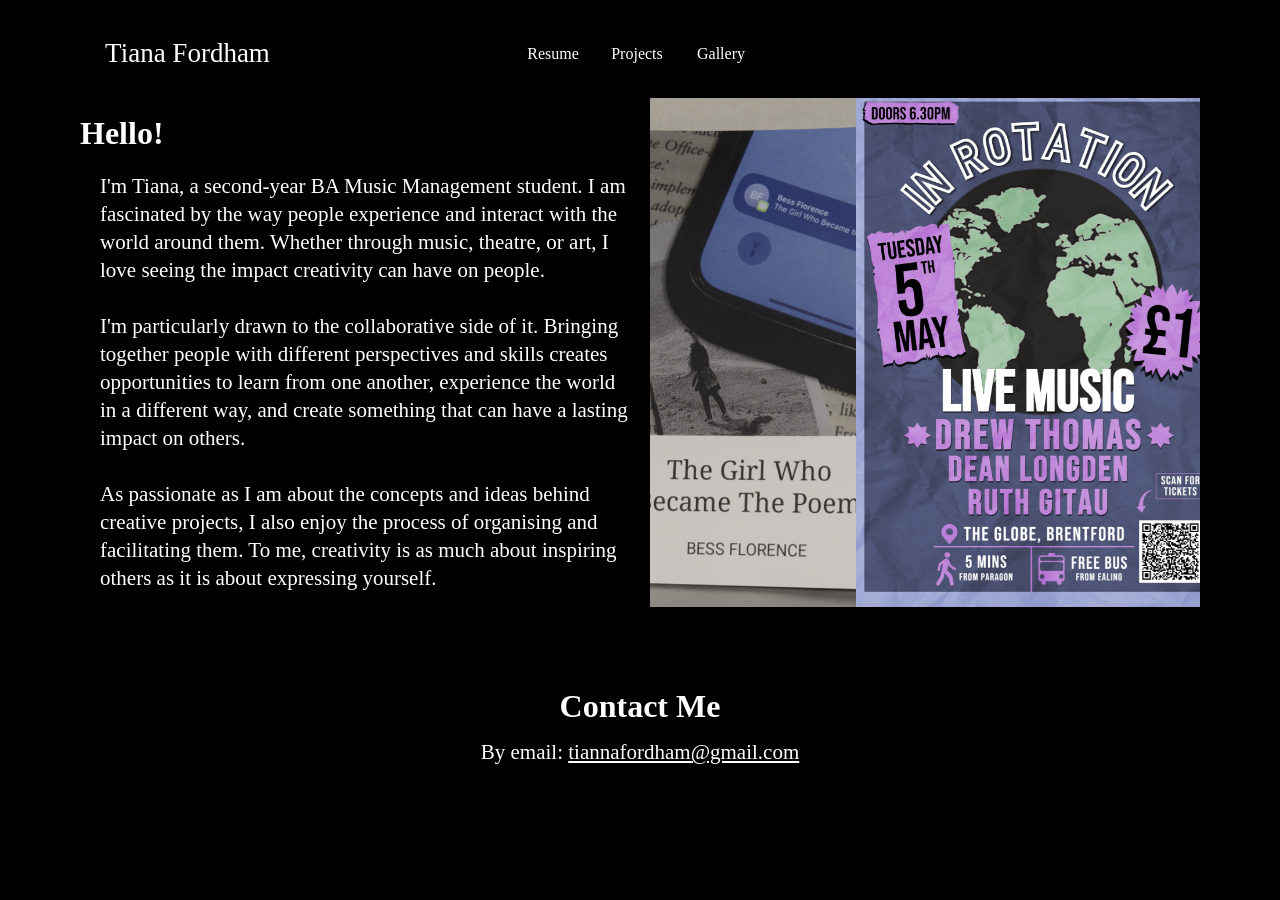
<file: index.html>
<!doctype html>
<html>
<head>
<meta charset="utf-8">
<title>Home</title>
<meta name="generator" content="WYSIWYG Web Builder 21 - https://www.wysiwygwebbuilder.com">
<meta name="viewport" content="width=device-width, initial-scale=1.0">
<link href="css/myportfolio2.css" rel="stylesheet">
<link href="css/index.css" rel="stylesheet">
<script src="js/jquery-3.7.1.min.js"></script>
<script src="js/wb.conveyerbelt.min.js"></script>
<script>
$(document).ready(function()
{
   $("#SlideShow1").conveyerbelt({speed:3, direction: 'left', pauseOnHover: true, spacing: 5});
});
</script>
</head>
<body>
<div id="FlexGrid1">
<div class="header">
<div id="wb_CssMenu2" style="display:block;width:calc(100% - 70px);z-index:0;">
<ul id="CssMenu2" role="menubar" class="nav">
<li role="menuitem" class="nav-item firstmain"><a class="nav-link" href="./index.html" target="_self">Tiana&nbsp;Fordham</a>
</li>
</ul>

</div>
</div>
<div class="item-0">
<div id="wb_CssMenu1" style="display:block;width:100%;z-index:1;">
<ul id="CssMenu1" role="menubar" class="nav">
<li role="menuitem" class="nav-item firstmain"><a class="nav-link" href="./Resume.html" target="_self">Resume</a>
</li>
<li role="menuitem" class="nav-item"><a class="nav-link" href="./Projects.html" target="_self">Projects</a>
</li>
<li role="menuitem" class="nav-item"><a class="nav-link" href="./Gallery.html" target="_self">Gallery</a>
</li>
</ul>

</div>
</div>
<div class="item-1">
</div>
<div class="main">
<div id="wb_Text7">
<span style="background-color:#000000;color:#FFFFFF;font-family:'Arial Narrow';font-size:32px;"><strong>Hello!</strong></span>
</div>
<div id="wb_Text1">
<span style="color:#FFFFFF;font-family:'Arial Narrow';font-size:21px;line-height:28px;">I'm Tiana, a second-year BA Music Management student. I am fascinated by the way people experience and interact with the world around them. Whether through music, theatre, or art, I love seeing the impact creativity can have on people.<br><br>I'm particularly drawn to the collaborative side of it. Bringing together people with different perspectives and skills creates opportunities to learn from one another, experience the world in a different way, and create something that can have a lasting impact on others.<br><br>As passionate as I am about the concepts and ideas behind creative projects, I also enjoy the process of organising and facilitating them. To me, creativity is as much about inspiring others as it is about expressing yourself.<br></span>
</div>
</div>
<div class="item-2">
<ul id="SlideShow1" style="overflow:hidden;z-index:4;">
<li><img class="image" width="1748" height="2480" src="images/volunteer flyer.jpg" alt="" title=""></li>
<li><img class="image" width="1748" height="2480" src="images/_DSC0127.JPG" style="display:none;" alt="" title=""></li>
<li><img class="image" width="1748" height="2480" src="images/inrot uni poster.jpg" style="display:none;" alt="" title=""></li>
</ul>
</div>
<div class="footer">
</div>
</div>
<div id="wb_LayoutGrid2">
<div id="LayoutGrid2">
<div class="row">
<div class="col-1">
<div id="wb_Text4">
<span style="background-color:#000000;color:#FFFFFF;font-family:'Arial Narrow';font-size:32px;"><strong>Contact Me</strong></span>
</div>
<div id="wb_Text10">
<span style="color:#FFFFFF;font-family:'Arial Narrow';font-size:21px;">By email: <a href="mailto:tiannafordham@gmail.com" class="style1">tiannafordham@gmail.com</a></span>
</div>
</div>
</div>
</div>
</div>
</body>
</html>
</file>
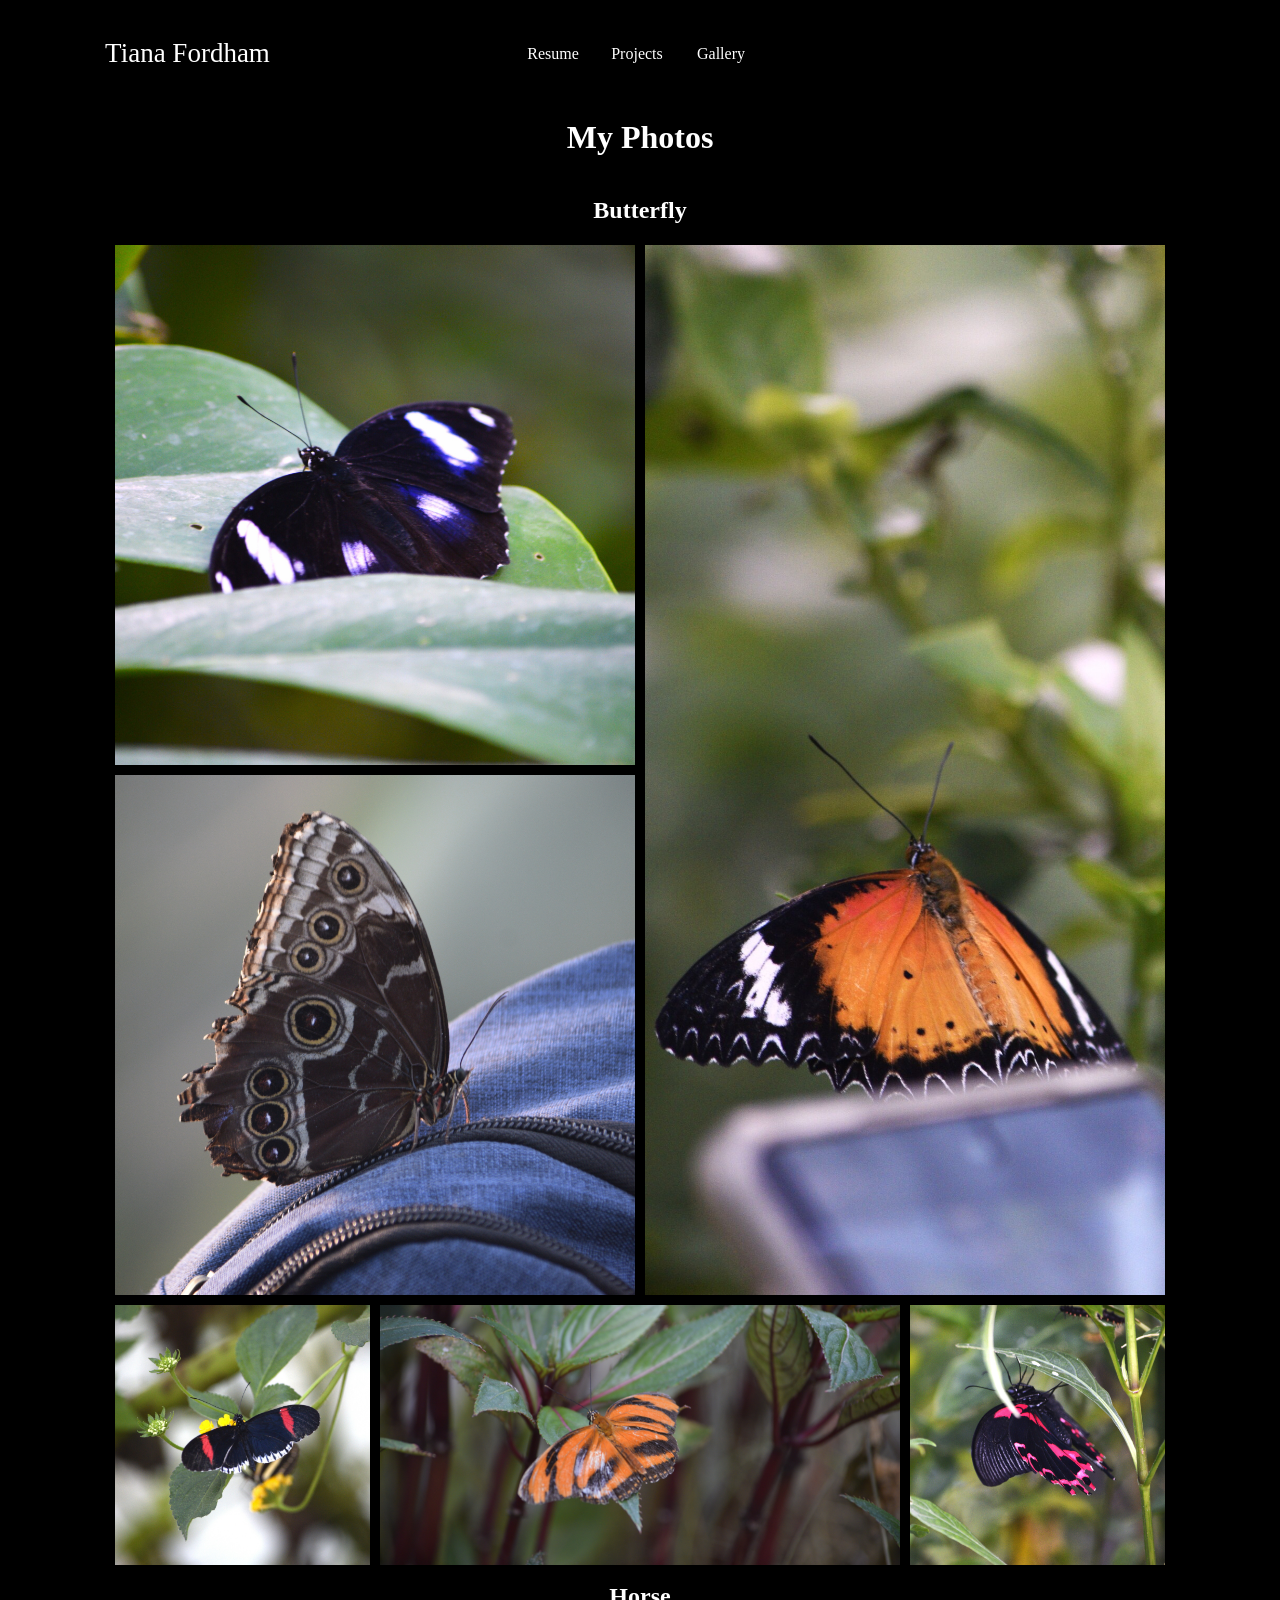
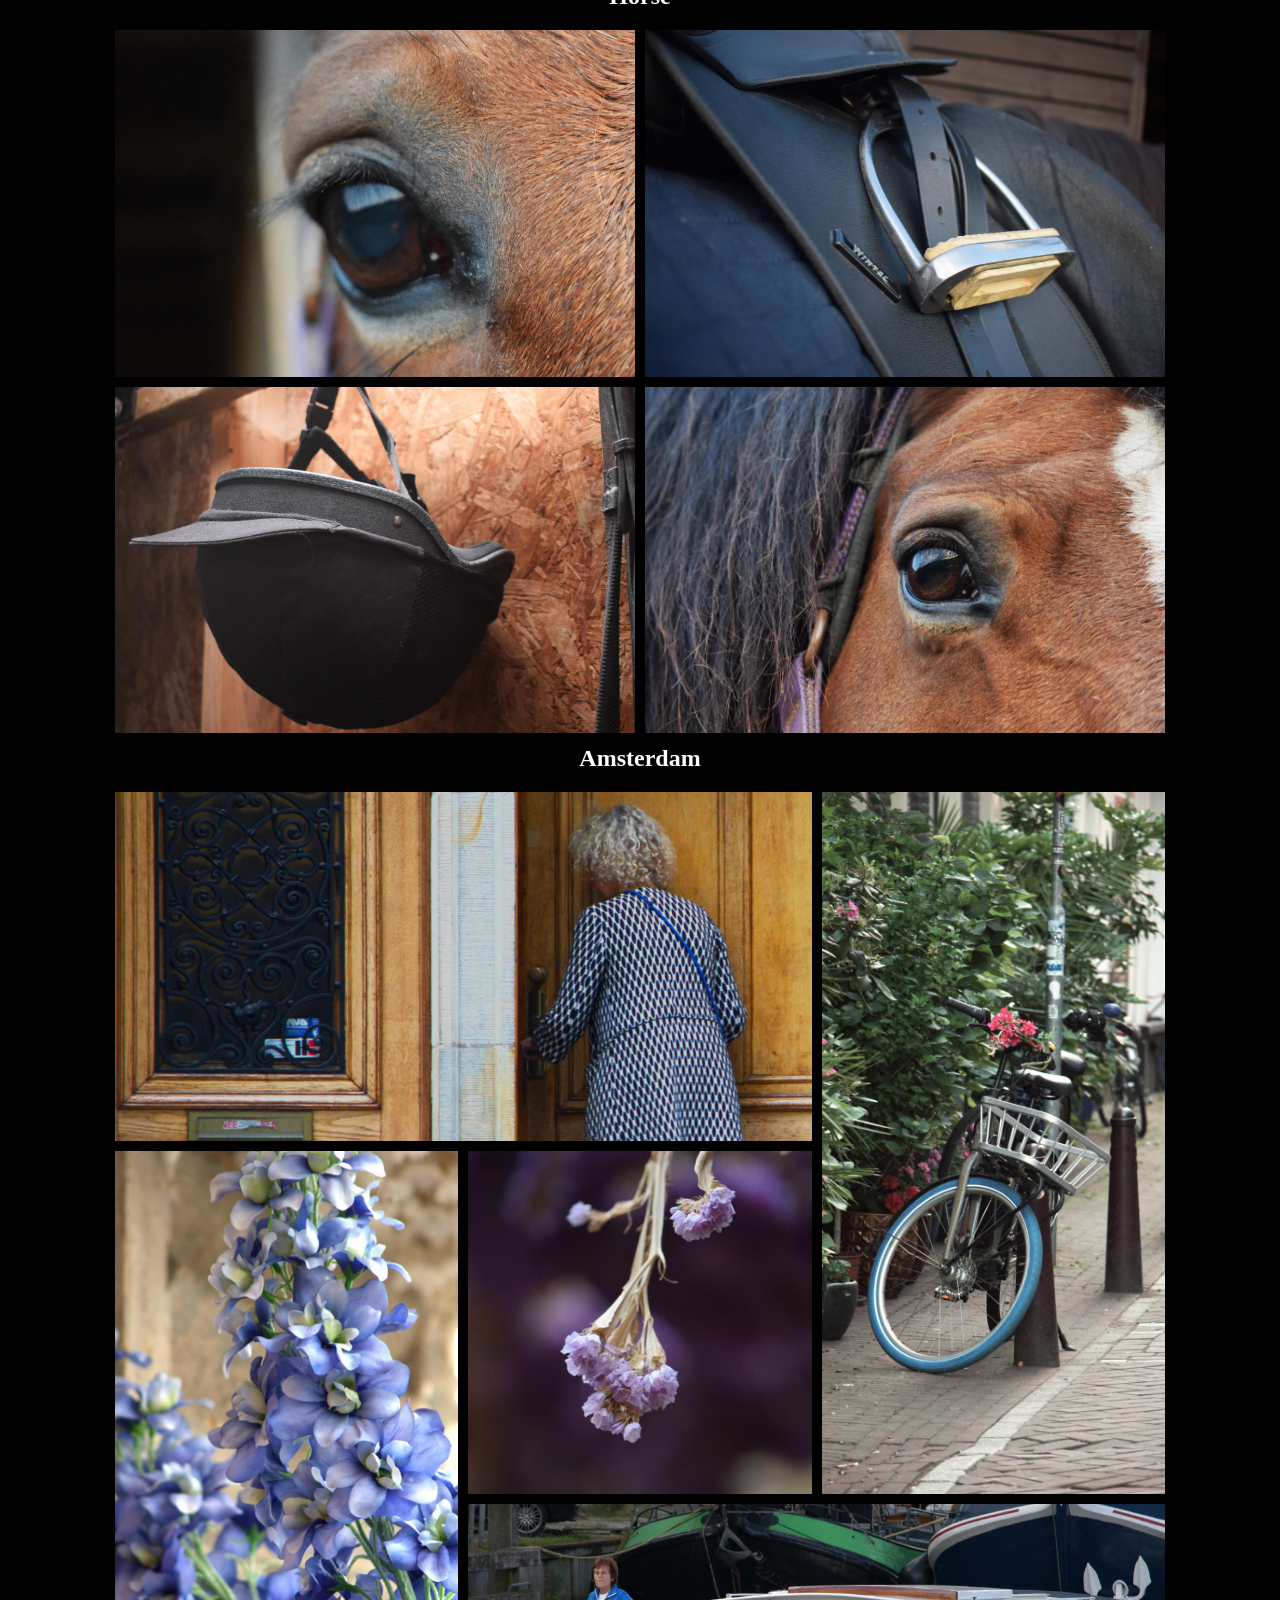
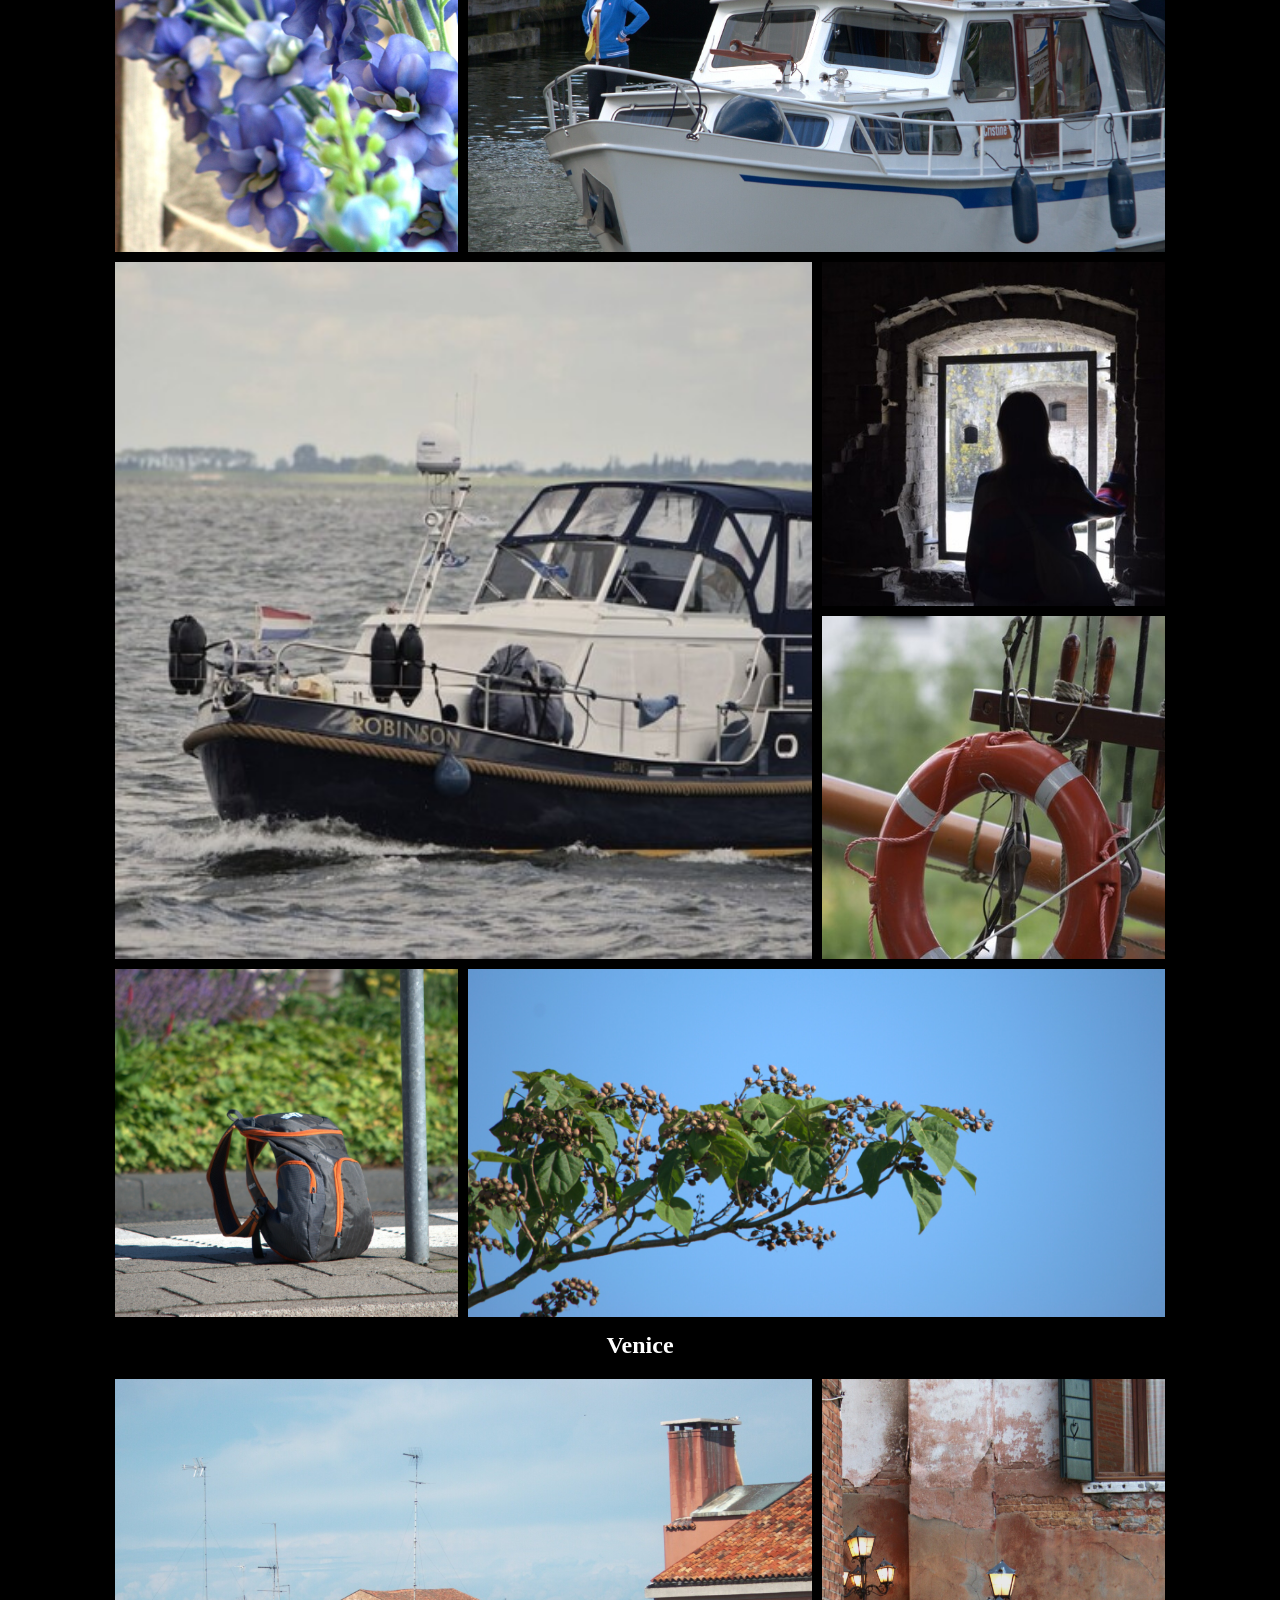
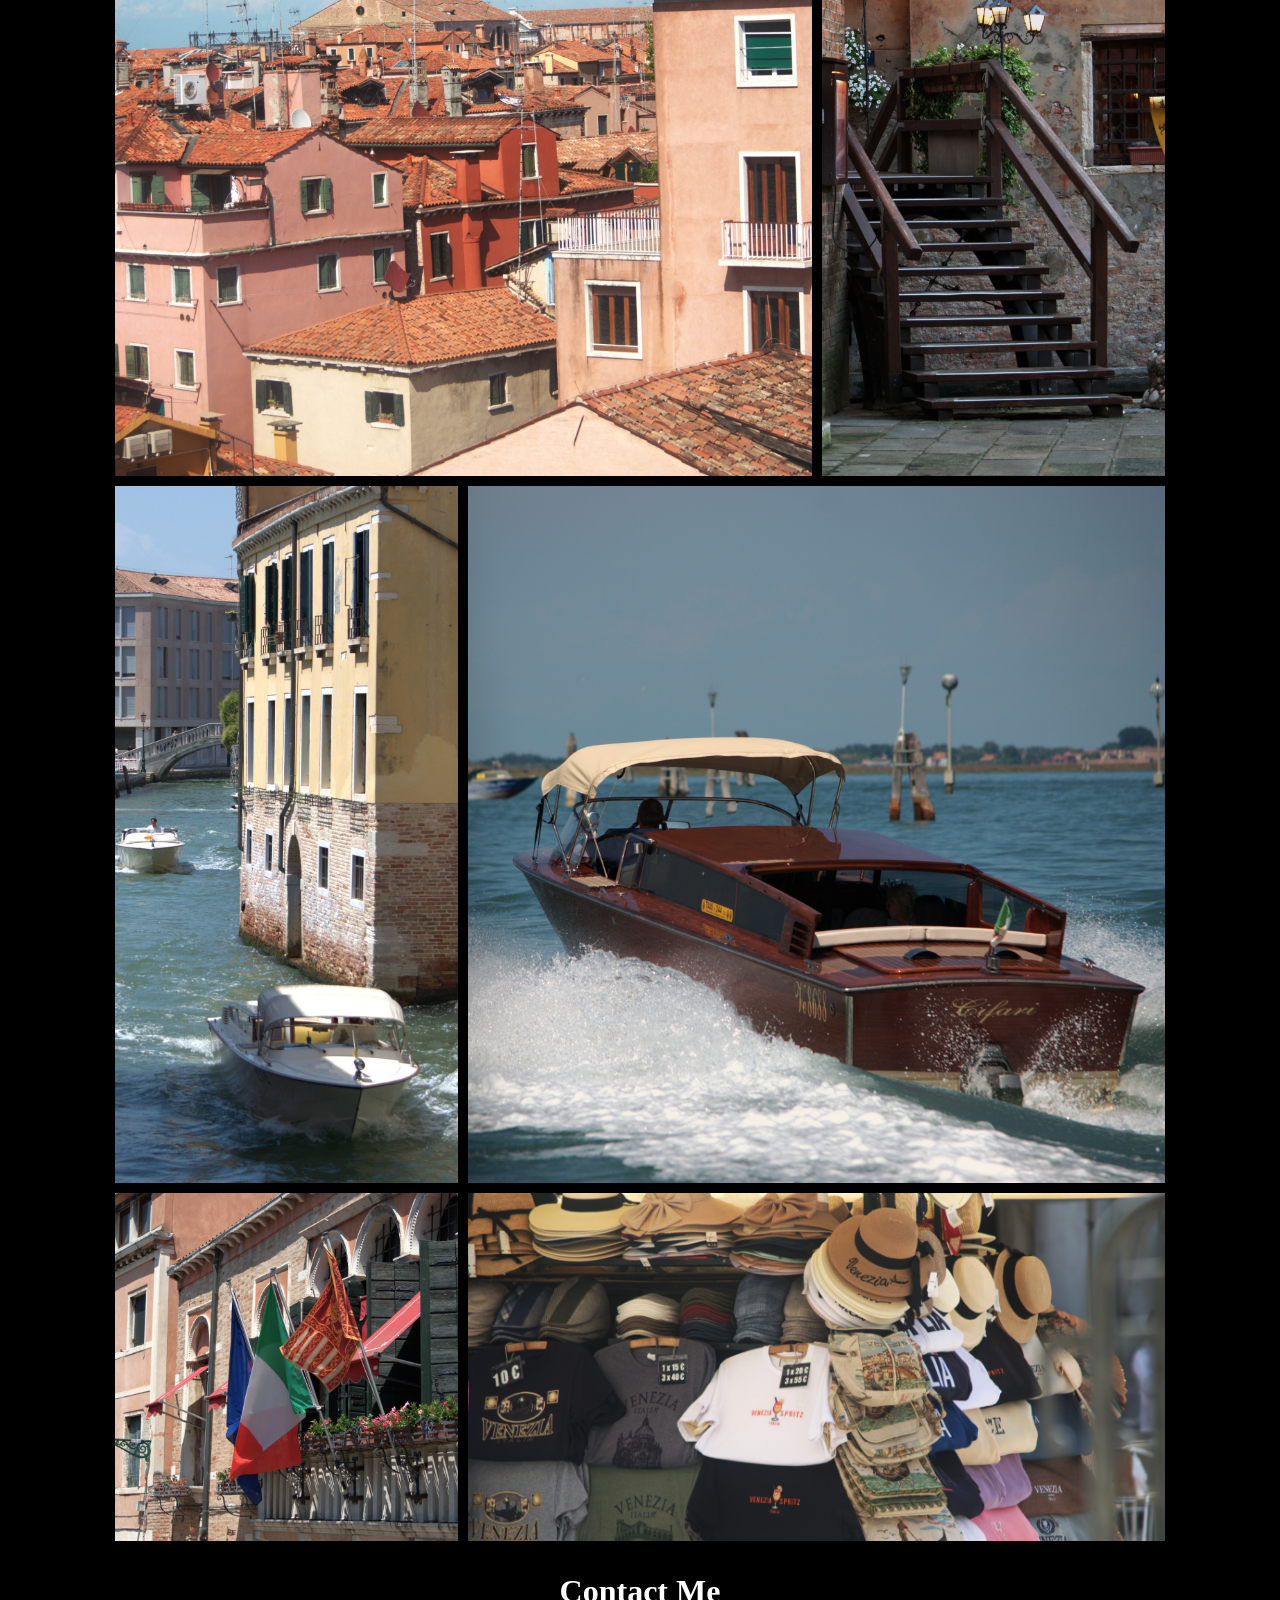
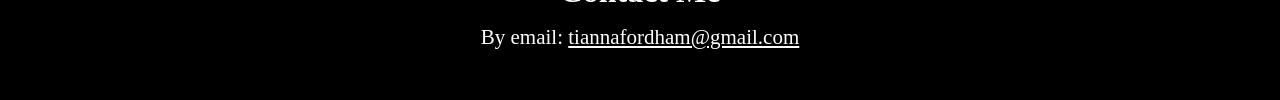
<file: Gallery.html>
<!doctype html>
<html>
<head>
<meta charset="utf-8">
<title>Gallery</title>
<meta name="generator" content="WYSIWYG Web Builder 21 - https://www.wysiwygwebbuilder.com">
<meta name="viewport" content="width=device-width, initial-scale=1.0">
<link href="css/myportfolio2.css" rel="stylesheet">
<link href="css/Gallery.css" rel="stylesheet">
<link rel="stylesheet" href="lightgallery/lg-transitions.css">
<link rel="stylesheet" href="lightgallery/lightgallery.min.css">
<script src="lightgallery/lightgallery.min.js"></script>
<script src="lightgallery/lg-autoplay.min.js"></script>
<script src="lightgallery/lg-fullscreen.min.js"></script>
<script src="lightgallery/lg-rotate.min.js"></script>
<script src="lightgallery/lg-share.min.js"></script>
<script src="lightgallery/lg-thumbnail.min.js"></script>
<script src="lightgallery/lg-video.min.js"></script>
<script src="lightgallery/lg-zoom.min.js"></script>
<script src="lightgallery/lightgallery.min_has_videofix!.js"></script>
<script>
document.addEventListener('DOMContentLoaded', function(event)
{
lightGallery(document.getElementById("MediaGrid2"), {selector:'a',plugins:[lgThumbnail], licenseKey:'LG-TEAM-608E66B1-8DE5-4365-9889-C48CB3CF8FC9', selector: 'a'});
lightGallery(document.getElementById("MediaGrid1"), {selector:'a',plugins:[lgThumbnail], licenseKey:'LG-TEAM-608E66B1-8DE5-4365-9889-C48CB3CF8FC9', selector: 'a'});
lightGallery(document.getElementById("MediaGrid3"), {selector:'a',plugins:[lgThumbnail], licenseKey:'LG-TEAM-608E66B1-8DE5-4365-9889-C48CB3CF8FC9', selector: 'a'});
lightGallery(document.getElementById("MediaGrid4"), {selector:'a',plugins:[lgThumbnail], licenseKey:'LG-TEAM-608E66B1-8DE5-4365-9889-C48CB3CF8FC9', selector: 'a'});
});
</script>
</head>
<body>
<div id="FlexGrid1">
<div class="header">
<div id="wb_CssMenu2" style="display:block;width:calc(100% - 70px);z-index:0;">
<ul id="CssMenu2" role="menubar" class="nav">
<li role="menuitem" class="nav-item firstmain"><a class="nav-link" href="./index.html" target="_self">Tiana&nbsp;Fordham</a>
</li>
</ul>

</div>
</div>
<div class="item-0">
<div id="wb_CssMenu1" style="display:block;width:100%;z-index:1;">
<ul id="CssMenu1" role="menubar" class="nav">
<li role="menuitem" class="nav-item firstmain"><a class="nav-link" href="./Resume.html" target="_self">Resume</a>
</li>
<li role="menuitem" class="nav-item"><a class="nav-link" href="./Projects.html" target="_self">Projects</a>
</li>
<li role="menuitem" class="nav-item"><a class="nav-link" href="./Gallery.html" target="_self">Gallery</a>
</li>
</ul>

</div>
</div>
<div class="item-1">
</div>
<div class="main">
<div id="wb_Text7">
<span style="background-color:#000000;color:#FFFFFF;font-family:'Arial Narrow';font-size:32px;"><strong>My Photos</strong></span>
</div>
</div>
</div>
<div id="wb_LayoutGrid4">
<div id="LayoutGrid4">
<div class="row">
<div class="col-1">
<div id="wb_Text2">
<span style="color:#FFFFFF;font-family:'Arial Narrow';font-size:24px;"><strong>Butterfly</strong></span>
</div>
</div>
</div>
</div>
</div>
<div id="wb_LayoutGrid2">
<div id="LayoutGrid2">
<div class="row">
<div class="col-1">
<div id="wb_MediaGrid2" style="display:block;width:calc(100% - 200px);z-index:4;">
<div id="MediaGrid2">
<div class="thumbnails">
<div class="thumbnail">
<a href="images/c3.jpg" data-lg-size="2000-2000" data-sub-html="" data-rel="MediaGrid2"><img alt="" src="images/c3.jpg" width="103" height="103"></a>
</div>
<div class="thumbnail">
<a href="images/c2.2.jpg" data-lg-size="1000-2000" data-sub-html="" data-rel="MediaGrid2"><img alt="" src="images/c2.2.jpg" width="103" height="206"></a>
</div>
<div class="thumbnail">
<a href="images/20221113_140345_2F3841A3.jpg" data-lg-size="3000-2000" data-sub-html="" data-rel="MediaGrid2"><img alt="" src="images/20221113_140345_2F3841A3.jpg" width="103" height="69"></a>
</div>
<div class="thumbnail">
<a href="images/c1111.jpg" data-lg-size="1805-1805" data-sub-html="" data-rel="MediaGrid2"><img alt="" src="images/c1111.jpg" width="103" height="103"></a>
</div>
<div class="thumbnail">
<a href="images/20221113_140215_3D24842E.jpg" data-lg-size="3000-2000" data-sub-html="" data-rel="MediaGrid2"><img alt="" src="images/20221113_140215_3D24842E.jpg" width="103" height="69"></a>
</div>
<div class="thumbnail">
<a href="images/20221113_135721_5238C9AE.jpg" data-lg-size="2000-2000" data-sub-html="" data-rel="MediaGrid2"><img alt="" src="images/20221113_135721_5238C9AE.jpg" width="103" height="103"></a>
</div>
</div>
</div>
</div>
</div>
</div>
</div>
</div>
<div id="wb_LayoutGrid5">
<div id="LayoutGrid5">
<div class="row">
<div class="col-1">
<div id="wb_Text3">
<span style="color:#FFFFFF;font-family:'Arial Narrow';font-size:24px;"><strong>Horse</strong></span>
</div>
</div>
</div>
</div>
</div>
<div id="wb_LayoutGrid3">
<div id="LayoutGrid3">
<div class="row">
<div class="col-1">
<div id="wb_MediaGrid1" style="display:block;width:calc(100% - 200px);z-index:6;">
<div id="MediaGrid1">
<div class="thumbnails">
<div class="thumbnail">
<a href="images/dumbo.jpg" data-lg-size="2000-2000" data-sub-html="" data-rel="MediaGrid1"><img alt="" src="images/dumbo.jpg" width="103" height="103"></a>
</div>
<div class="thumbnail">
<a href="images/20210915_174534_77A67CAF.jpg" data-lg-size="3000-2000" data-sub-html="" data-rel="MediaGrid1"><img alt="" src="images/20210915_174534_77A67CAF.jpg" width="103" height="69"></a>
</div>
<div class="thumbnail">
<a href="images/c1.jpg" data-lg-size="2736-2000" data-sub-html="" data-rel="MediaGrid1"><img alt="" src="images/c1.jpg" width="103" height="75"></a>
</div>
<div class="thumbnail">
<a href="images/c2.jpg" data-lg-size="3000-1515" data-sub-html="" data-rel="MediaGrid1"><img alt="" src="images/c2.jpg" width="103" height="52"></a>
</div>
</div>
</div>
</div>
</div>
</div>
</div>
</div>
<div id="wb_LayoutGrid7">
<div id="LayoutGrid7">
<div class="row">
<div class="col-1">
<div id="wb_Text4">
<span style="color:#FFFFFF;font-family:'Arial Narrow';font-size:24px;"><strong>Amsterdam</strong></span>
</div>
</div>
</div>
</div>
</div>
<div id="wb_LayoutGrid6">
<div id="LayoutGrid6">
<div class="row">
<div class="col-1">
<div id="wb_MediaGrid3" style="display:block;width:calc(100% - 200px);z-index:8;">
<div id="MediaGrid3">
<div class="thumbnails">
<div class="thumbnail">
<a href="images/_DSC05877.jpg" data-lg-size="1621-908" data-sub-html="" data-rel="MediaGrid3"><img alt="" src="images/_DSC05877.jpg" width="103" height="58"></a>
</div>
<div class="thumbnail">
<a href="images/bluebike.jpg" data-lg-size="1504-3008" data-sub-html="" data-rel="MediaGrid3"><img alt="" src="images/bluebike.jpg" width="103" height="206"></a>
</div>
<div class="thumbnail">
<a href="images/flowwrblue.jpg" data-lg-size="1004-2008" data-sub-html="" data-rel="MediaGrid3"><img alt="" src="images/flowwrblue.jpg" width="103" height="206"></a>
</div>
<div class="thumbnail">
<a href="images/flowerfall.jpg" data-lg-size="427-427" data-sub-html="" data-rel="MediaGrid3"><img alt="" src="images/flowerfall.jpg" width="103" height="103"></a>
</div>
<div class="thumbnail">
<a href="images/_DSC06966.jpg" data-lg-size="2065-1145" data-sub-html="" data-rel="MediaGrid3"><img alt="" src="images/_DSC06966.jpg" width="103" height="57"></a>
</div>
<div class="thumbnail">
<a href="images/boattt.jpg" data-lg-size="427-427" data-sub-html="" data-rel="MediaGrid3"><img alt="" src="images/boattt.jpg" width="103" height="103"></a>
</div>
<div class="thumbnail">
<a href="images/_DSC08533.jpg" data-lg-size="417-407" data-sub-html="" data-rel="MediaGrid3"><img alt="" src="images/_DSC08533.jpg" width="103" height="101"></a>
</div>
<div class="thumbnail">
<a href="images/_DSC08899.jpg" data-lg-size="503-427" data-sub-html="" data-rel="MediaGrid3"><img alt="" src="images/_DSC08899.jpg" width="103" height="87"></a>
</div>
<div class="thumbnail">
<a href="images/bag.jpg" data-lg-size="2008-2008" data-sub-html="" data-rel="MediaGrid3"><img alt="" src="images/bag.jpg" width="103" height="103"></a>
</div>
<div class="thumbnail">
<a href="images/branch.jpg" data-lg-size="3008-1504" data-sub-html="" data-rel="MediaGrid3"><img alt="" src="images/branch.jpg" width="103" height="52"></a>
</div>
</div>
</div>
</div>
</div>
</div>
</div>
</div>
<div id="wb_LayoutGrid8">
<div id="LayoutGrid8">
<div class="row">
<div class="col-1">
<div id="wb_Text5">
<span style="color:#FFFFFF;font-family:'Arial Narrow';font-size:24px;"><strong>Venice</strong></span>
</div>
</div>
</div>
</div>
</div>
<div id="wb_LayoutGrid9">
<div id="LayoutGrid9">
<div class="row">
<div class="col-1">
<div id="wb_MediaGrid4" style="display:block;width:calc(100% - 200px);z-index:10;">
<div id="MediaGrid4">
<div class="thumbnails">
<div class="thumbnail">
<a href="images/_DSC2056.jpg" data-lg-size="3008-2008" data-sub-html="" data-rel="MediaGrid4"><img alt="" src="images/_DSC2056.jpg" width="103" height="69"></a>
</div>
<div class="thumbnail">
<a href="images/_DSC1502.jpg" data-lg-size="1196-2392" data-sub-html="" data-rel="MediaGrid4"><img alt="" src="images/_DSC1502.jpg" width="103" height="206"></a>
</div>
<div class="thumbnail">
<a href="images/_DSC165559.jpg" data-lg-size="1060-1885" data-sub-html="" data-rel="MediaGrid4"><img alt="" src="images/_DSC165559.jpg" width="103" height="183"></a>
</div>
<div class="thumbnail">
<a href="images/_DSC2231.jpg" data-lg-size="2008-2008" data-sub-html="" data-rel="MediaGrid4"><img alt="" src="images/_DSC2231.jpg" width="103" height="103"></a>
</div>
<div class="thumbnail">
<a href="images/_DSC16488.jpg" data-lg-size="2008-2008" data-sub-html="" data-rel="MediaGrid4"><img alt="" src="images/_DSC16488.jpg" width="103" height="103"></a>
</div>
<div class="thumbnail">
<a href="images/sellerrr.jpg" data-lg-size="3008-1504" data-sub-html="" data-rel="MediaGrid4"><img alt="" src="images/sellerrr.jpg" width="103" height="52"></a>
</div>
</div>
</div>
</div>
</div>
</div>
</div>
</div>
<div id="wb_LayoutGrid1">
<div id="LayoutGrid1">
<div class="row">
<div class="col-1">
<div id="wb_Text1">
<span style="background-color:#000000;color:#FFFFFF;font-family:'Arial Narrow';font-size:32px;"><strong>Contact Me</strong></span>
</div>
<div id="wb_Text10">
<span style="color:#FFFFFF;font-family:'Arial Narrow';font-size:21px;">By email: <a href="mailto:tiannafordham@gmail.com" class="style1">tiannafordham@gmail.com</a></span>
</div>
</div>
</div>
</div>
</div>
</body>
</html>
</file>
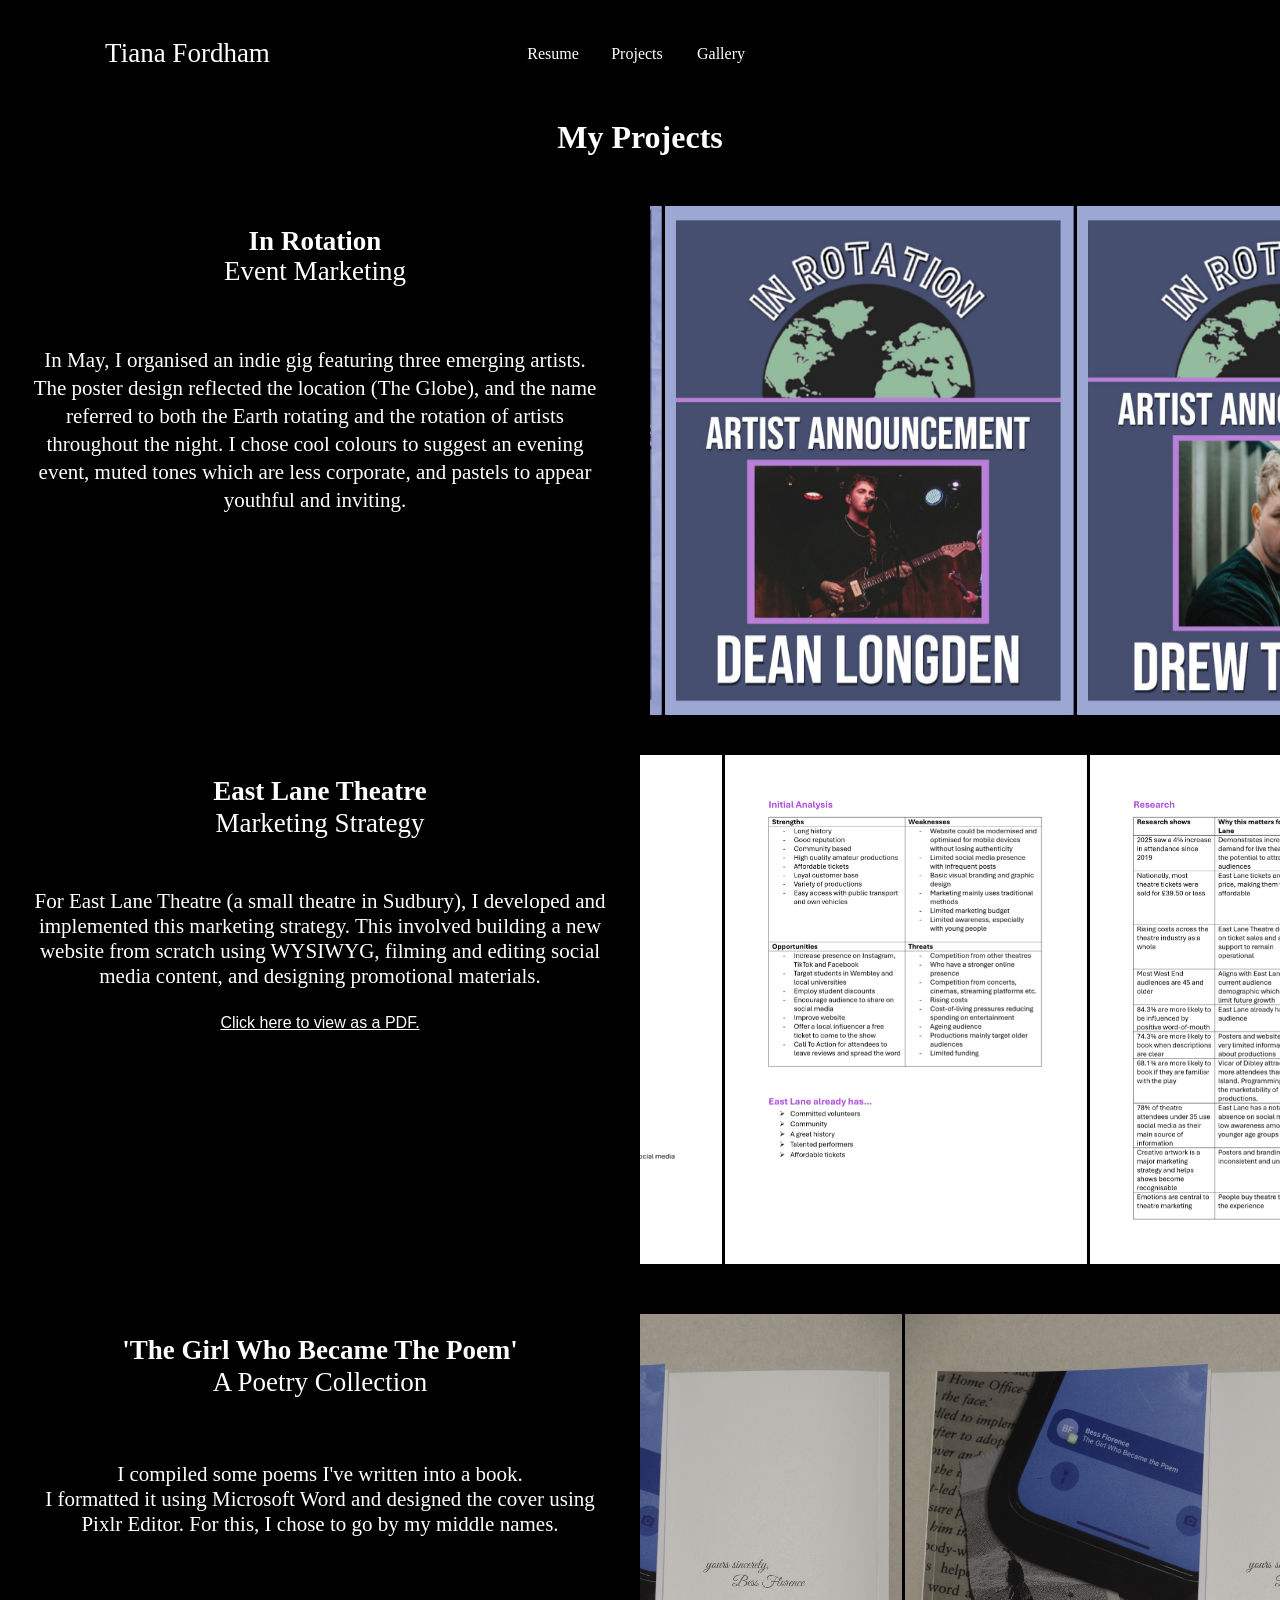
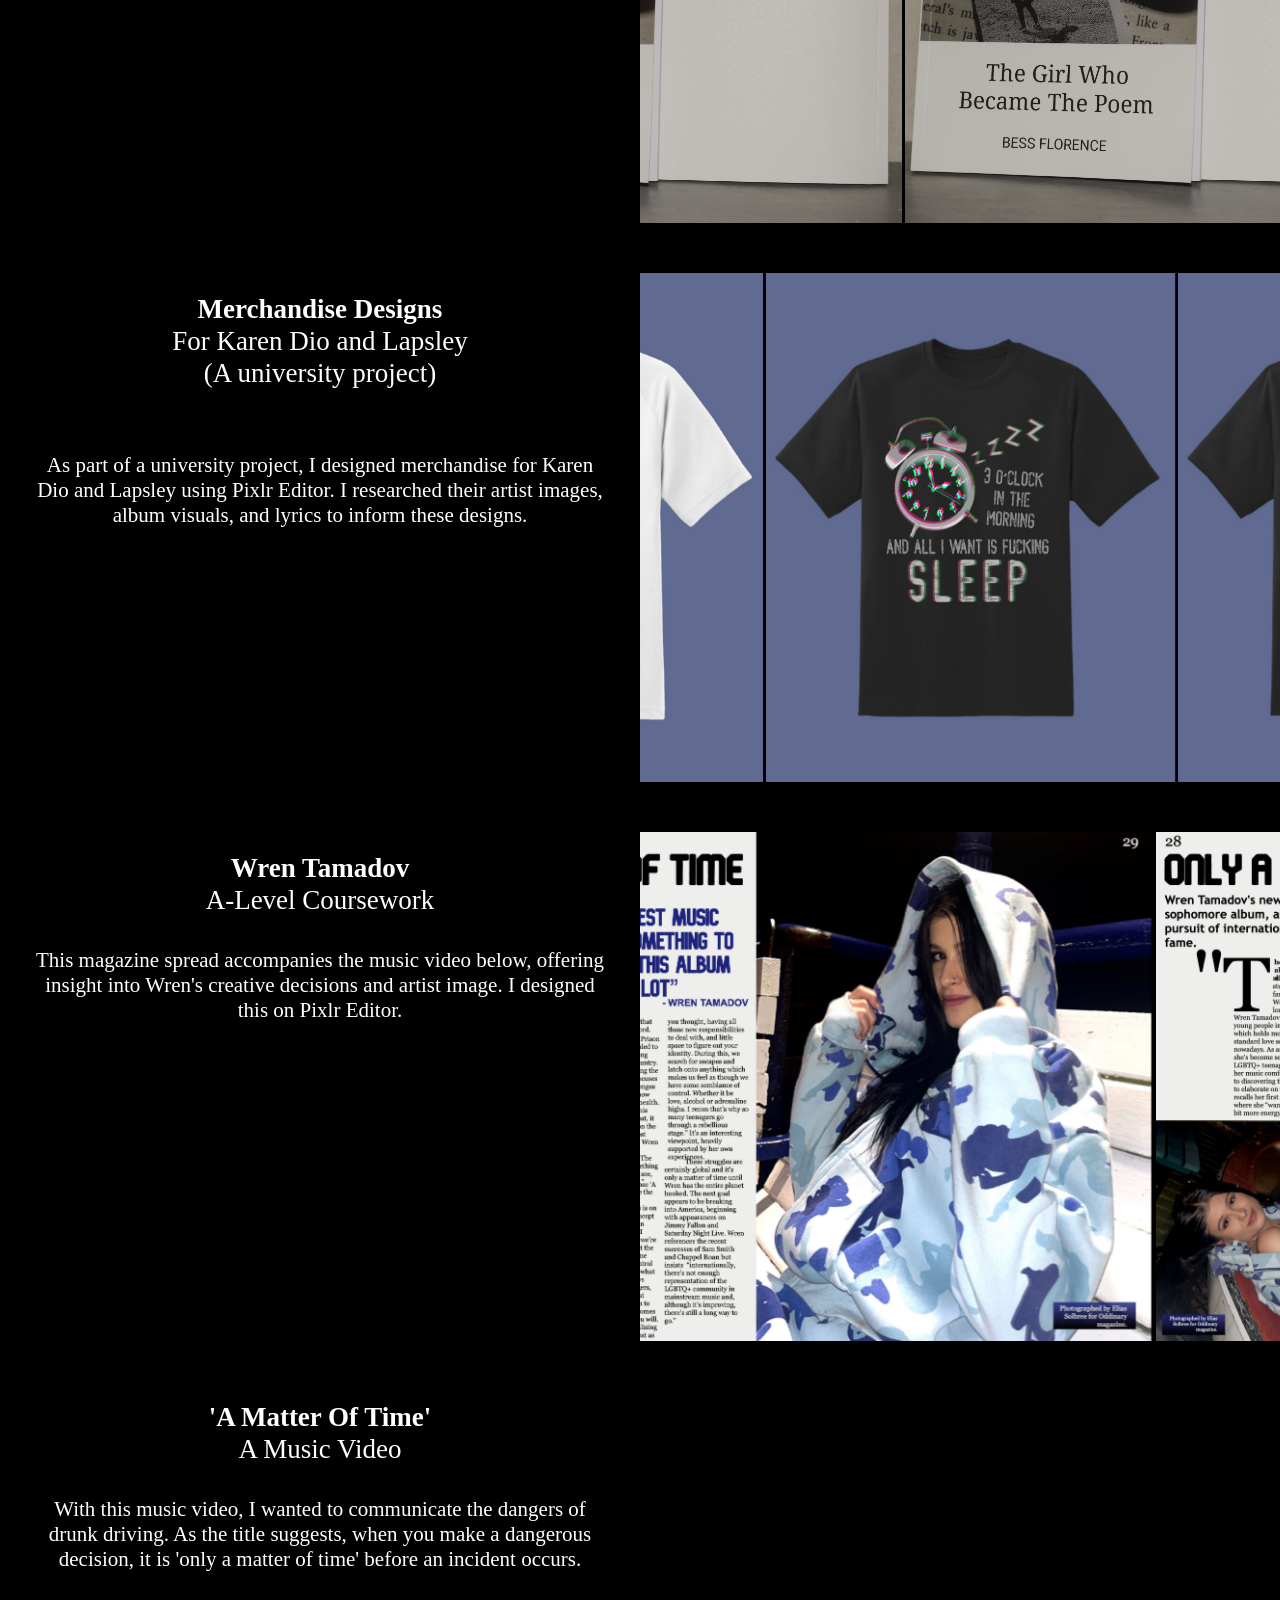
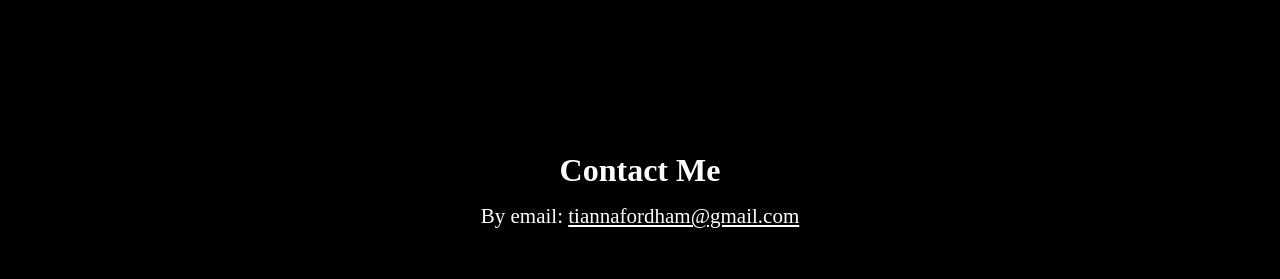
<file: Projects.html>
<!doctype html>
<html>
<head>
<meta charset="utf-8">
<title>Projects</title>
<meta name="generator" content="WYSIWYG Web Builder 21 - https://www.wysiwygwebbuilder.com">
<meta name="viewport" content="width=device-width, initial-scale=1.0">
<link href="css/myportfolio2.css" rel="stylesheet">
<link href="css/Projects.css" rel="stylesheet">
<script src="js/jquery-3.7.1.min.js"></script>
<script src="js/wb.conveyerbelt.min.js"></script>
<script>
$(document).ready(function()
{
   $("#SlideShow1").conveyerbelt({speed:3, direction: 'left', pauseOnHover: true, spacing: 5});
   $("#SlideShow2").conveyerbelt({speed:3, direction: 'left', pauseOnHover: true, spacing: 5});
   $("#SlideShow4").conveyerbelt({speed:3, direction: 'left', pauseOnHover: true, spacing: 5});
   $("#SlideShow5").conveyerbelt({speed:3, direction: 'left', pauseOnHover: true, spacing: 5});
   $("#SlideShow3").conveyerbelt({speed:3, direction: 'left', pauseOnHover: true, spacing: 5});
});
</script>
</head>
<body>
<div id="FlexGrid1">
<div class="header">
<div id="wb_CssMenu2" style="display:block;width:calc(100% - 70px);z-index:0;">
<ul id="CssMenu2" role="menubar" class="nav">
<li role="menuitem" class="nav-item firstmain"><a class="nav-link" href="./index.html" target="_self">Tiana&nbsp;Fordham</a>
</li>
</ul>

</div>
</div>
<div class="item-0">
<div id="wb_CssMenu1" style="display:block;width:100%;z-index:1;">
<ul id="CssMenu1" role="menubar" class="nav">
<li role="menuitem" class="nav-item firstmain"><a class="nav-link" href="./Resume.html" target="_self">Resume</a>
</li>
<li role="menuitem" class="nav-item"><a class="nav-link" href="./Projects.html" target="_self">Projects</a>
</li>
<li role="menuitem" class="nav-item"><a class="nav-link" href="./Gallery.html" target="_self">Gallery</a>
</li>
</ul>

</div>
</div>
<div class="item-1">
</div>
<div class="main">
<div id="wb_Text7">
<span style="background-color:#000000;color:#FFFFFF;font-family:'Arial Narrow';font-size:32px;"><strong>My Projects</strong></span>
</div>
</div>
<div class="footer">
<div id="wb_Text3">
<span style="color:#FFFFFF;font-family:'Arial Narrow';font-size:27px;line-height:30px;"><strong>In Rotation<br></strong>Event Marketing<br><br><br></span><span style="background-color:#000000;color:#FFFFFF;font-family:'Arial Narrow';font-size:21px;line-height:28px;">In May, I organised an indie gig featuring three emerging artists. The poster design reflected the location (The Globe), and the name referred to both the Earth rotating and the rotation of artists throughout the night. I chose cool colours to suggest an evening event, muted tones which are less corporate, and pastels to appear youthful and inviting. </span><span style="background-color:#000000;color:#FFFFFF;font-family:'Arial Narrow';font-size:24px;line-height:14px;"><br></span>
</div>
</div>
<div class="item-3">
<ul id="SlideShow1" style="overflow:hidden;z-index:4;">
<li><img class="image" width="2480" height="3508" src="images/inrot uni poster.jpg" alt="" title=""></li>
<li><img class="image" width="2480" height="3508" src="images/dean longden.jpg" style="display:none;" alt="" title=""></li>
<li><img class="image" width="2480" height="3508" src="images/drew thomas.jpg" style="display:none;" alt="" title=""></li>
<li><img class="image" width="2480" height="3508" src="images/artist 1.jpg" style="display:none;" alt="" title=""></li>
<li><img class="image" width="2480" height="3508" src="images/countdown 7.jpg" style="display:none;" alt="" title=""></li>
</ul>
</div>
</div>
<div id="FlexGrid2">
<div class="item-0">
<div id="wb_Text2">
<span style="color:#FFFFFF;font-family:'Arial Narrow';font-size:27px;"><strong>East Lane Theatre<br></strong>Marketing Strategy<br></span><span style="background-color:#000000;color:#FFFFFF;font-family:'Arial Narrow';font-size:21px;"><br><br>For East Lane Theatre (a small theatre in Sudbury), I developed and implemented this marketing strategy. This involved building a new website from scratch using WYSIWYG, filming and editing social media content, and designing promotional materials. <br><br></span>
</div>
<div id="wb_Text4">
<p><a href="ELTC MARKETING STRATEGY.pdf" target="_blank" class="style1">Click here to view as a PDF.</a></p>
</div>
</div>
<div class="item-1">
<ul id="SlideShow2" style="overflow:hidden;z-index:7;">
<li><img class="image" width="2481" height="3509" src="images/ELTC MARKETING STRATEGY_page-0001.jpg" alt="" title=""></li>
<li><img class="image" width="2481" height="3509" src="images/ELTC MARKETING STRATEGY_page-0002.jpg" style="display:none;" alt="" title=""></li>
<li><img class="image" width="2481" height="3509" src="images/ELTC MARKETING STRATEGY_page-0003.jpg" style="display:none;" alt="" title=""></li>
<li><img class="image" width="2481" height="3509" src="images/ELTC MARKETING STRATEGY_page-0004.jpg" style="display:none;" alt="" title=""></li>
<li><img class="image" width="2481" height="3509" src="images/ELTC MARKETING STRATEGY_page-0005.jpg" style="display:none;" alt="" title=""></li>
<li><img class="image" width="2481" height="3509" src="images/ELTC MARKETING STRATEGY_page-0006.jpg" style="display:none;" alt="" title=""></li>
<li><img class="image" width="2481" height="3509" src="images/ELTC MARKETING STRATEGY_page-0007.jpg" style="display:none;" alt="" title=""></li>
</ul>
</div>
<div class="nav">
<div id="wb_Text9">
<span style="color:#FFFFFF;font-family:'Arial Narrow';font-size:27px;"><strong>'The Girl Who Became The Poem'<br></strong>A Poetry Collection<br><br><br></span><span style="background-color:#000000;color:#FFFFFF;font-family:'Arial Narrow';font-size:21px;">I compiled some poems I've written into a book.<br>I formatted it using Microsoft Word and designed the cover using Pixlr Editor. For this, I chose to go by my middle names.</span>
</div>
</div>
<div class="sidebar">
<ul id="SlideShow5" style="overflow:hidden;z-index:9;">
<li><img class="image" width="4225" height="4000" src="images/_DSC0125.JPG" alt="" title=""></li>
</ul>
</div>
<div class="footer">
<div id="wb_Text6">
<span style="color:#FFFFFF;font-family:'Arial Narrow';font-size:27px;"><strong>Merchandise Designs<br></strong>For Karen Dio and Lapsley<br>(A university project)<br><br><br></span><span style="background-color:#000000;color:#FFFFFF;font-family:'Arial Narrow';font-size:21px;">As part of a university project, I designed merchandise for Karen Dio and Lapsley using Pixlr Editor. I researched their artist images, album visuals, and lyrics to inform these designs.</span>
</div>
</div>
<div class="item-2">
<ul id="SlideShow4" style="overflow:hidden;z-index:11;">
<li><img class="image" width="1080" height="1350" src="images/merch idea 2 karen dio.jpg" alt="" title=""></li>
<li><img class="image" width="1080" height="1350" src="images/merch idea 2 karen dio2.jpg" style="display:none;" alt="" title=""></li>
<li><img class="image" width="1080" height="1350" src="images/merch idea 3 karen dio.jpg" style="display:none;" alt="" title=""></li>
<li><img class="image" width="1080" height="1350" src="images/lapsley cap.jpg" style="display:none;" alt="" title=""></li>
<li><img class="image" width="1080" height="1350" src="images/lapsley merch 2.jpg" style="display:none;" alt="" title=""></li>
<li><img class="image" width="1080" height="1350" src="images/lapsley merch 3.2.jpg" style="display:none;" alt="" title=""></li>
<li><img class="image" width="1080" height="1350" src="images/lapsley merch 3.jpg" style="display:none;" alt="" title=""></li>
<li><img class="image" width="1080" height="1350" src="images/lapsley merch.jpg" style="display:none;" alt="" title=""></li>
<li><img class="image" width="1080" height="1350" src="images/m shirt 2.jpg" style="display:none;" alt="" title=""></li>
<li><img class="image" width="1080" height="1350" src="images/merch idea 1 karen dio.jpg" style="display:none;" alt="" title=""></li>
<li><img class="image" width="1080" height="1350" src="images/BEANIE karen dio.jpg" style="display:none;" alt="" title=""></li>
<li><img class="image" width="1080" height="1350" src="images/coupdekat tshirt.png" style="display:none;" alt="" title=""></li>
<li><img class="image" width="1080" height="1350" src="images/cpp.jpg" style="display:none;" alt="" title=""></li>
</ul>
</div>
</div>
<div id="FlexGrid3">
<div class="header">
<div id="wb_Text5">
<span style="color:#FFFFFF;font-family:'Arial Narrow';font-size:27px;"><strong>Wren Tamadov<br></strong>A-Level Coursework<br><br></span><span style="background-color:#000000;color:#FFFFFF;font-family:'Arial Narrow';font-size:21px;">This magazine spread accompanies the music video below, offering insight into Wren's creative decisions and artist image. I designed this on Pixlr Editor.</span>
</div>
</div>
<div class="item-5">
<ul id="SlideShow3" style="overflow:hidden;z-index:13;">
<li><img class="image" width="3270" height="2112" src="images/Wren Newspaper Article (1).jpg" alt="" title=""></li>
</ul>
</div>
</div>
<div id="FlexGrid4">
<div class="header">
<div id="wb_Text8">
<span style="color:#FFFFFF;font-family:'Arial Narrow';font-size:27px;"><strong>'A Matter Of Time'<br></strong>A Music Video<br><br></span><span style="color:#FFFFFF;font-family:'Arial Narrow';font-size:21px;">With this music video, I wanted to communicate the dangers of drunk driving. As the title suggests, when you make a dangerous decision, it is 'only a matter of time' before an incident occurs.</span>
</div>
</div>
<div class="item-0">
<div id="wb_YouTube1" style="display:block;width:100%;z-index:15;">
<iframe id="YouTube1" src="https://www.youtube.com/embed/Kq1XRM9t1Ng?si=Guy1Ru4mShHqD0oD?rel=1&amp;autoplay=1&amp;autohide=0&amp;fs=1" allow="fullscreen"></iframe>

</div>
</div>
<div class="nav">
</div>
<div class="main">
</div>
<div class="sidebar">
</div>
<div class="footer">
</div>
</div>
<div id="wb_LayoutGrid1">
<div id="LayoutGrid1">
<div class="row">
<div class="col-1">
<div id="wb_Text1">
<span style="background-color:#000000;color:#FFFFFF;font-family:'Arial Narrow';font-size:32px;"><strong>Contact Me</strong></span>
</div>
<div id="wb_Text10">
<span style="color:#FFFFFF;font-family:'Arial Narrow';font-size:21px;">By email: <a href="mailto:tiannafordham@gmail.com" class="style1">tiannafordham@gmail.com</a></span>
</div>
</div>
</div>
</div>
</div>
</body>
</html>
</file>
<file: css/myportfolio2.css>
a.style1
{
   color: #FFFFFF;
   text-decoration: underline;
}
a.style1:visited
{
   color: #FFFFFF;
   text-decoration: underline;
}
a.style1:active
{
   color: #B22222;
   text-decoration: underline;
}
a.style1:hover
{
   color: #FF0000;
   text-decoration: underline;
}
h1, .h1
{
   font-family: Arial;
   font-weight: bold;
   font-size: 32px;
   text-decoration: none;
   color: #000000;
   --color: #000000;
   background-color: transparent;
   margin: 0 0 0 0;
   padding: 0 0 0 0;
   display: inline-block;
}
h2, .h2
{
   font-family: Arial;
   font-weight: bold;
   font-size: 27px;
   text-decoration: none;
   color: #000000;
   --color: #000000;
   background-color: transparent;
   margin: 0 0 0 0;
   padding: 0 0 0 0;
   display: inline-block;
}
h3, .h3
{
   font-family: Arial;
   font-weight: bold;
   font-size: 24px;
   text-decoration: none;
   color: #000000;
   --color: #000000;
   background-color: transparent;
   margin: 0 0 0 0;
   padding: 0 0 0 0;
   display: inline-block;
}
h4, .h4
{
   font-family: Arial;
   font-weight: bold;
   font-size: 21px;
   font-style: italic;
   text-decoration: none;
   color: #000000;
   --color: #000000;
   background-color: transparent;
   margin: 0 0 0 0;
   padding: 0 0 0 0;
   display: inline-block;
}
h5, .h5
{
   font-family: Arial;
   font-weight: bold;
   font-size: 19px;
   text-decoration: none;
   color: #000000;
   --color: #000000;
   background-color: transparent;
   margin: 0 0 0 0;
   padding: 0 0 0 0;
   display: inline-block;
}
h6, .h6
{
   font-family: Arial;
   font-weight: bold;
   font-size: 16px;
   text-decoration: none;
   color: #000000;
   --color: #000000;
   background-color: transparent;
   margin: 0 0 0 0;
   padding: 0 0 0 0;
   display: inline-block;
}
.CustomStyle
{
   font-family: "Courier New";
   font-weight: bold;
   font-size: 16px;
   text-decoration: none;
   color: #2E74B5;
   --color: #2E74B5;
   background-color: transparent;
}
</file>
<file: css/index.css>
body
{
   background-color: #000000;
   color: #000000;
   font-family: Arial;
   font-weight: normal;
   font-size: 16px;
   line-height: 1.1875;
   margin: 0;
   padding: 0;
}
#wb_CssMenu1
{
   border: 0px solid #C0C0C0;
   border-radius: 0px;
   background-color: transparent;
   margin: 0;
   text-align: center;
   position: relative;
   z-index: 1111 !important;
}
#wb_CssMenu1 ul
{
   list-style-type: none;
   margin: 0;
   padding: 0;
    font-size: 0;
   position: relative;
   display: inline-block;
}
#wb_CssMenu1 li
{
   display: inline-block;
   margin: 0;
   padding: 0px 4px 0px 0px;
   width: 80px;
}
#wb_CssMenu1 a
{
   display: block;
   color: #FFFFFF;
   border: 0px solid transparent;
   border-radius: 0px;
   background-color: transparent;
   background-image: none;
   font-family: "Bookman Old Style";
   font-weight: normal;
   font-size: 16px;
   font-style: normal;
   text-decoration: none;
   text-transform: none;
   text-align: center;
   vertical-align: middle;
}
#wb_CssMenu1 > ul > li > a
{
   width: 68px;
   height: 26px;
   padding: 0 5px 0px 5px;
   line-height: 26px;
}
#wb_CssMenu1 li:hover a, #wb_CssMenu1 a:hover
{
   color: #B22222;
   border: 1px solid transparent;
   background-color: transparent;
   background-image: none;
}
#wb_CssMenu1 li.firstmain
{
   padding-left: 0px;
}
#wb_CssMenu1 li.lastmain
{
   padding-right: 0px;
}
#wb_CssMenu1 br
{
   clear: both;
   font-size: 1px;
   height: 0;
   line-height: 0;
}
#FlexGrid1
{
   display: grid;
   width: 100%;
   background-color: transparent;
   background-image: none;
   border: 0px solid #CCCCCC;
   border-radius: 0px;
   box-sizing: border-box;
   margin: 40px 0 0 0 ;
   padding: 0;
   font-size: 0;
   grid-column-gap: 20px;
   grid-row-gap: 30px;
   grid-template-columns: 1fr 1fr 1fr 1fr;
   grid-template-rows: auto auto auto;
   grid-template-areas:
      "header item-0 item-0 item-1"
      "main main item-2 item-2"
      ". footer footer .";
}
#FlexGrid1 .header
{
   display: flex;
   grid-area: header;
   background-color: transparent;
   background-image: none;
   border: 0px solid #FFFFFF;
   border-radius: 0px;
   padding: 0;
   flex-direction: row;
   flex-wrap: wrap;
   justify-content: space-around;
   align-items: center;
   align-content: center;
}
#FlexGrid1 .item-0
{
   display: flex;
   grid-area: item-0;
   background-color: transparent;
   background-image: none;
   border: 0px solid #FFFFFF;
   border-radius: 0px;
   padding: 0;
   flex-direction: row;
   flex-wrap: wrap;
   justify-content: space-around;
   align-items: center;
   align-content: center;
}
#FlexGrid1 .item-1
{
   display: flex;
   grid-area: item-1;
   background-color: transparent;
   background-image: none;
   border: 0px solid #FFFFFF;
   border-radius: 0px;
   padding: 20px 0 0 0;
   flex-direction: row;
   flex-wrap: wrap;
   justify-content: space-around;
   align-items: center;
   align-content: center;
}
#FlexGrid1 .main
{
   display: flex;
   grid-area: main;
   background-color: transparent;
   background-image: none;
   border: 0px solid #FFFFFF;
   border-radius: 0px;
   padding: 0;
   flex-direction: row;
   flex-wrap: wrap;
   justify-content: flex-start;
   align-items: center;
   align-content: center;
}
#FlexGrid1 .item-2
{
   display: flex;
   grid-area: item-2;
   background-color: transparent;
   background-image: none;
   border: 0px solid #FFFFFF;
   border-radius: 0px;
   padding: 0;
   flex-direction: row;
   flex-wrap: wrap;
   justify-content: space-around;
   align-items: center;
   align-content: center;
}
#FlexGrid1 .footer
{
   display: flex;
   grid-area: footer;
   background-color: transparent;
   background-image: none;
   border: 0px solid #FFFFFF;
   border-radius: 0px;
   padding: 0;
   flex-direction: row;
   flex-wrap: wrap;
   justify-content: center;
   align-items: center;
   align-content: center;
}
#wb_Text7 
{
   background-color: transparent;
   background-image: none;
   border: 0px solid #000000;
   border-radius: 0px;
   padding: 0 0 0 80px;
   margin: 0;
   text-align: left;
}
#wb_Text7 div
{
   text-align: left;
}
#wb_Text7
{
   display: block;
   margin: 0;
   box-sizing: border-box;
   width: 100%;
}
#wb_CssMenu2
{
   border: 0px solid #C0C0C0;
   border-radius: 0px;
   background-color: transparent;
   margin: 0 0 0 70px;
   text-align: right;
   position: relative;
   z-index: 1111 !important;
}
#wb_CssMenu2::after
{
   content: "";
   display: table;
clear: both;
}
#wb_CssMenu2 ul
{
   list-style-type: none;
   margin: 0;
   padding: 0;
    font-size: 0;
}
#wb_CssMenu2 li
{
   display: inline-block;
   margin: 0;
   padding: 0px 0px 0px 0px;
   width: 100%;
}
#wb_CssMenu2 a
{
   display: block;
   color: #FFFFFF;
   border: 0px solid transparent;
   border-radius: 0px;
   background-color: transparent;
   background-image: none;
   font-family: "Bookman Old Style";
   font-weight: normal;
   font-size: 27px;
   font-style: normal;
   text-decoration: none;
   text-transform: none;
   text-align: center;
   vertical-align: middle;
}
#wb_CssMenu2 > ul > li > a
{
   width: 100%;
   box-sizing: border-box;
   height: 28px;
   padding: 0 5px 0px 5px;
   line-height: 26px;
}
#wb_CssMenu2 li:hover a, #wb_CssMenu2 a:hover
{
   color: #B22222;
   border: 1px solid transparent;
   background-color: transparent;
   background-image: none;
}
#wb_CssMenu2 li.firstmain
{
   padding-left: 0px;
}
#wb_CssMenu2 li.lastmain
{
   padding-right: 0px;
}
#wb_CssMenu2 br
{
   clear: both;
   font-size: 1px;
   height: 0;
   line-height: 0;
}
#wb_Text4 
{
   background-color: transparent;
   background-image: none;
   border: 0px solid #000000;
   border-radius: 0px;
   padding: 0;
   margin: 0;
   text-align: center;
}
#wb_Text4 div
{
   text-align: center;
}
#wb_Text4
{
   display: block;
   margin: 0;
   box-sizing: border-box;
   width: 100%;
}
#wb_Text1 
{
   background-color: transparent;
   background-image: none;
   border: 0px solid #000000;
   border-radius: 0px;
   padding: 20px 0 0 100px;
   margin: 0;
   text-align: left;
}
#wb_Text1 div
{
   text-align: left;
}
#wb_Text1
{
   display: block;
   margin: 0;
   box-sizing: border-box;
   width: 100%;
}
#wb_Text10 
{
   background-color: transparent;
   background-image: none;
   border: 0px solid #000000;
   border-radius: 0px;
   padding: 0;
   margin: 15px 0 0 0 ;
   text-align: center;
}
#wb_Text10 div
{
   text-align: center;
}
#wb_Text10
{
   display: block;
   margin: 15px 0 0 0 ;
   box-sizing: border-box;
   width: 100%;
}
#SlideShow1 .image
{
   border-width: 0;
   border-radius: inherit;
   display: block;
   float: left;
   height: 509px;
   width: auto;
}
#SlideShow1 li
{
   border-radius: inherit;
   position: absolute;
   width: 100%;
   left: 0;
   top: 0;
}
#SlideShow1
{
   display: inline-block;
   position: relative;
   list-style: none;
   width: 100%;
   height: 509px;
   padding: 0;
   margin: 0;
}
#SlideShow1
{
   margin: 0 80px 0 0 ;
}
#SlideShow1
{
   border: 0px solid #DEE2E6;
   border-radius: 0px;
   box-sizing: border-box;
}
#wb_LayoutGrid2
{
   clear: both;
   position: relative;
   table-layout: fixed;
   display: table;
   text-align: center;
   width: 100%;
   background-color: transparent;
   background-image: none;
   border: 0px solid #FFFFFF;
   border-radius: 0px;
   box-sizing: border-box;
   margin: 50px 0 50px 0 ;
}
#LayoutGrid2
{
   box-sizing: border-box;
   padding: 0 15px 0 15px;
   margin-right: auto;
   margin-left: auto;
}
#LayoutGrid2 > .row
{
   margin-right: -15px;
   margin-left: -15px;
}
#LayoutGrid2 > .row > .col-1
{
   box-sizing: border-box;
   font-size: 0;
   min-height: 1px;
   padding-right: 15px;
   padding-left: 15px;
   position: relative;
}
#LayoutGrid2 > .row > .col-1
{
   float: left;
}
#LayoutGrid2 > .row > .col-1
{
   background-color: transparent;
   background-image: none;
   border: 0px solid #FFFFFF;
   border-radius: 0px;
   width: 100%;
   text-align: left;
}
#LayoutGrid2:before,
#LayoutGrid2:after,
#LayoutGrid2 .row:before,
#LayoutGrid2 .row:after
{
   display: table;
   content: " ";
}
#LayoutGrid2:after,
#LayoutGrid2 .row:after
{
   clear: both;
}
@media (max-width: 768px)
{
#LayoutGrid2 > .row > .col-1
{
   float: none;
   width: 100% !important;
}
}
</file>
<file: css/Gallery.css>
body
{
   background-color: #000000;
   color: #000000;
   font-family: Arial;
   font-weight: normal;
   font-size: 16px;
   line-height: 1.1875;
   margin: 0;
   padding: 0;
}
#FlexGrid1
{
   display: grid;
   width: 100%;
   background-color: transparent;
   background-image: none;
   border: 0px solid #CCCCCC;
   border-radius: 0px;
   box-sizing: border-box;
   margin: 40px 0 40px 0 ;
   padding: 0;
   font-size: 0;
   grid-column-gap: 20px;
   grid-row-gap: 50px;
   grid-template-columns: 1fr 1fr 1fr 1fr;
   grid-template-rows: auto auto;
   grid-template-areas:
      "header item-0 item-0 item-1"
      "main main main main";
}
#FlexGrid1 .header
{
   display: flex;
   grid-area: header;
   background-color: transparent;
   background-image: none;
   border: 0px solid #FFFFFF;
   border-radius: 0px;
   padding: 0;
   flex-direction: row;
   flex-wrap: wrap;
   justify-content: space-around;
   align-items: center;
   align-content: center;
}
#FlexGrid1 .item-0
{
   display: flex;
   grid-area: item-0;
   background-color: transparent;
   background-image: none;
   border: 0px solid #FFFFFF;
   border-radius: 0px;
   padding: 0;
   flex-direction: row;
   flex-wrap: wrap;
   justify-content: space-around;
   align-items: center;
   align-content: center;
}
#FlexGrid1 .item-1
{
   display: flex;
   grid-area: item-1;
   background-color: transparent;
   background-image: none;
   border: 0px solid #FFFFFF;
   border-radius: 0px;
   padding: 20px 0 0 0;
   flex-direction: row;
   flex-wrap: wrap;
   justify-content: space-around;
   align-items: center;
   align-content: center;
}
#FlexGrid1 .main
{
   display: flex;
   grid-area: main;
   background-color: transparent;
   background-image: none;
   border: 0px solid #FFFFFF;
   border-radius: 0px;
   padding: 0;
   flex-direction: row;
   flex-wrap: wrap;
   justify-content: flex-start;
   align-items: center;
   align-content: center;
}
#wb_LayoutGrid4
{
   clear: both;
   position: relative;
   table-layout: fixed;
   display: table;
   text-align: center;
   width: 100%;
   background-color: transparent;
   background-image: none;
   border: 0px solid #DEE2E6;
   border-radius: 0px;
   box-sizing: border-box;
   margin: 20px 0 0 0 ;
}
#LayoutGrid4
{
   box-sizing: border-box;
   padding: 0 15px 0 15px;
   margin-right: auto;
   margin-left: auto;
}
#LayoutGrid4 > .row
{
   margin-right: -15px;
   margin-left: -15px;
}
#LayoutGrid4 > .row > .col-1
{
   box-sizing: border-box;
   font-size: 0;
   min-height: 1px;
   padding-right: 15px;
   padding-left: 15px;
   position: relative;
}
#LayoutGrid4 > .row > .col-1
{
   float: left;
}
#LayoutGrid4 > .row > .col-1
{
   background-color: transparent;
   background-image: none;
   border: 0px solid #FFFFFF;
   border-radius: 0px;
   width: 100%;
   text-align: left;
}
#LayoutGrid4:before,
#LayoutGrid4:after,
#LayoutGrid4 .row:before,
#LayoutGrid4 .row:after
{
   display: table;
   content: " ";
}
#LayoutGrid4:after,
#LayoutGrid4 .row:after
{
   clear: both;
}
@media (max-width: 768px)
{
#LayoutGrid4 > .row > .col-1
{
   float: none;
   width: 100% !important;
}
}
#wb_Text7 
{
   background-color: transparent;
   background-image: none;
   border: 0px solid #000000;
   border-radius: 0px;
   padding: 0;
   margin: 0;
   text-align: center;
}
#wb_Text7 div
{
   text-align: center;
}
#wb_Text7
{
   display: block;
   margin: 0;
   box-sizing: border-box;
   width: 100%;
}
#wb_CssMenu1
{
   border: 0px solid #C0C0C0;
   border-radius: 0px;
   background-color: transparent;
   margin: 0;
   text-align: center;
   position: relative;
   z-index: 1111 !important;
}
#wb_CssMenu1 ul
{
   list-style-type: none;
   margin: 0;
   padding: 0;
    font-size: 0;
   position: relative;
   display: inline-block;
}
#wb_CssMenu1 li
{
   display: inline-block;
   margin: 0;
   padding: 0px 4px 0px 0px;
   width: 80px;
}
#wb_CssMenu1 a
{
   display: block;
   color: #FFFFFF;
   border: 0px solid transparent;
   border-radius: 0px;
   background-color: transparent;
   background-image: none;
   font-family: "Bookman Old Style";
   font-weight: normal;
   font-size: 16px;
   font-style: normal;
   text-decoration: none;
   text-transform: none;
   text-align: center;
   vertical-align: middle;
}
#wb_CssMenu1 > ul > li > a
{
   width: 68px;
   height: 26px;
   padding: 0 5px 0px 5px;
   line-height: 26px;
}
#wb_CssMenu1 li:hover a, #wb_CssMenu1 a:hover
{
   color: #B22222;
   border: 1px solid transparent;
   background-color: transparent;
   background-image: none;
}
#wb_CssMenu1 li.firstmain
{
   padding-left: 0px;
}
#wb_CssMenu1 li.lastmain
{
   padding-right: 0px;
}
#wb_CssMenu1 br
{
   clear: both;
   font-size: 1px;
   height: 0;
   line-height: 0;
}
#MediaGrid2
{
   box-sizing: border-box;
   font-size: 0;
   width: 100%;
   height: 100%;
   display: block;
   margin: 20px 100px 0 100px;
   position: relative;
}
#MediaGrid2 .thumbnail img
{
   border: 0px solid #DEE2E6;
   box-sizing: border-box;
   border-radius: 0px;
}
#MediaGrid2 .thumbnails
{
   display: grid;
   grid-template-columns: repeat(4, 1fr);
   padding-bottom: 125.44%;
   height: 0;
   gap: 10px;
}
#MediaGrid2 .thumbnails .thumbnail img
{
   margin: 0;
   padding: 0;
   width: 100%;
   height: 100%;
   vertical-align: middle;
   object-fit: cover;
}
#MediaGrid2 .thumbnails .thumbnail
{
   margin: 0;
   padding: 0;
   width: 100%;
   height: 100%;
}
#MediaGrid2 .thumbnails .thumbnail:nth-child(1)
{
   grid-column: span 2;
   grid-row: span 2;
}
#MediaGrid2 .thumbnails .thumbnail:nth-child(1) img
{
   aspect-ratio: 2 / 2;
}
#MediaGrid2 .thumbnails .thumbnail:nth-child(2)
{
   grid-column: span 2;
   grid-row: span 4;
}
#MediaGrid2 .thumbnails .thumbnail:nth-child(2) img
{
   aspect-ratio: 2 / 4;
}
#MediaGrid2 .thumbnails .thumbnail:nth-child(3)
{
   grid-column: span 2;
   grid-row: span 2;
}
#MediaGrid2 .thumbnails .thumbnail:nth-child(3) img
{
   aspect-ratio: 2 / 2;
}
#MediaGrid2 .thumbnails .thumbnail:nth-child(4)
{
   grid-column: span 1;
   grid-row: span 1;
}
#MediaGrid2 .thumbnails .thumbnail:nth-child(4) img
{
   aspect-ratio: 1 / 1;
}
#MediaGrid2 .thumbnails .thumbnail:nth-child(5)
{
   grid-column: span 2;
   grid-row: span 1;
}
#MediaGrid2 .thumbnails .thumbnail:nth-child(5) img
{
   aspect-ratio: 2 / 1;
}
#MediaGrid2 .thumbnails .thumbnail:nth-child(6)
{
   grid-column: span 1;
   grid-row: span 1;
}
#MediaGrid2 .thumbnails .thumbnail:nth-child(6) img
{
   aspect-ratio: 1 / 1;
}
#wb_LayoutGrid2
{
   clear: both;
   position: relative;
   table-layout: fixed;
   display: table;
   text-align: center;
   width: 100%;
   background-color: transparent;
   background-image: none;
   border: 0px solid #DEE2E6;
   border-radius: 0px;
   box-sizing: border-box;
   margin: 0;
}
#LayoutGrid2
{
   box-sizing: border-box;
   padding: 0 15px 0 15px;
   margin-right: auto;
   margin-left: auto;
}
#LayoutGrid2 > .row
{
   margin-right: -15px;
   margin-left: -15px;
}
#LayoutGrid2 > .row > .col-1
{
   box-sizing: border-box;
   font-size: 0;
   min-height: 1px;
   padding-right: 15px;
   padding-left: 15px;
   position: relative;
}
#LayoutGrid2 > .row > .col-1
{
   float: left;
}
#LayoutGrid2 > .row > .col-1
{
   background-color: transparent;
   background-image: none;
   border: 0px solid #FFFFFF;
   border-radius: 0px;
   width: 100%;
   text-align: center;
}
#LayoutGrid2:before,
#LayoutGrid2:after,
#LayoutGrid2 .row:before,
#LayoutGrid2 .row:after
{
   display: table;
   content: " ";
}
#LayoutGrid2:after,
#LayoutGrid2 .row:after
{
   clear: both;
}
@media (max-width: 768px)
{
#LayoutGrid2 > .row > .col-1
{
   float: none;
   width: 100% !important;
}
}
#wb_LayoutGrid5
{
   clear: both;
   position: relative;
   table-layout: fixed;
   display: table;
   text-align: center;
   width: 100%;
   background-color: transparent;
   background-image: none;
   border: 0px solid #DEE2E6;
   border-radius: 0px;
   box-sizing: border-box;
   margin: 20px 0 0 0 ;
}
#LayoutGrid5
{
   box-sizing: border-box;
   padding: 0 15px 0 15px;
   margin-right: auto;
   margin-left: auto;
}
#LayoutGrid5 > .row
{
   margin-right: -15px;
   margin-left: -15px;
}
#LayoutGrid5 > .row > .col-1
{
   box-sizing: border-box;
   font-size: 0;
   min-height: 1px;
   padding-right: 15px;
   padding-left: 15px;
   position: relative;
}
#LayoutGrid5 > .row > .col-1
{
   float: left;
}
#LayoutGrid5 > .row > .col-1
{
   background-color: transparent;
   background-image: none;
   border: 0px solid #FFFFFF;
   border-radius: 0px;
   width: 100%;
   text-align: left;
}
#LayoutGrid5:before,
#LayoutGrid5:after,
#LayoutGrid5 .row:before,
#LayoutGrid5 .row:after
{
   display: table;
   content: " ";
}
#LayoutGrid5:after,
#LayoutGrid5 .row:after
{
   clear: both;
}
@media (max-width: 768px)
{
#LayoutGrid5 > .row > .col-1
{
   float: none;
   width: 100% !important;
}
}
#MediaGrid1
{
   box-sizing: border-box;
   font-size: 0;
   width: 100%;
   height: 100%;
   display: block;
   margin: 20px 100px 0 100px;
   position: relative;
}
#MediaGrid1 .thumbnail img
{
   border: 0px solid #DEE2E6;
   box-sizing: border-box;
   border-radius: 0px;
}
#MediaGrid1 .thumbnails
{
   display: grid;
   grid-template-columns: repeat(6, 1fr);
   padding-bottom: 66.08%;
   height: 0;
   gap: 10px;
}
#MediaGrid1 .thumbnails .thumbnail img
{
   margin: 0;
   padding: 0;
   width: 100%;
   height: 100%;
   vertical-align: middle;
   object-fit: cover;
}
#MediaGrid1 .thumbnails .thumbnail
{
   margin: 0;
   padding: 0;
   width: 100%;
   height: 100%;
}
#MediaGrid1 .thumbnails .thumbnail:nth-child(1)
{
   grid-column: span 3;
   grid-row: span 2;
}
#MediaGrid1 .thumbnails .thumbnail:nth-child(1) img
{
   aspect-ratio: 3 / 2;
}
#MediaGrid1 .thumbnails .thumbnail:nth-child(2)
{
   grid-column: span 3;
   grid-row: span 2;
}
#MediaGrid1 .thumbnails .thumbnail:nth-child(2) img
{
   aspect-ratio: 3 / 2;
}
#MediaGrid1 .thumbnails .thumbnail:nth-child(3)
{
   grid-column: span 3;
   grid-row: span 2;
}
#MediaGrid1 .thumbnails .thumbnail:nth-child(3) img
{
   aspect-ratio: 3 / 2;
}
#MediaGrid1 .thumbnails .thumbnail:nth-child(4)
{
   grid-column: span 3;
   grid-row: span 2;
}
#MediaGrid1 .thumbnails .thumbnail:nth-child(4) img
{
   aspect-ratio: 3 / 2;
}
#wb_LayoutGrid3
{
   clear: both;
   position: relative;
   table-layout: fixed;
   display: table;
   text-align: center;
   width: 100%;
   background-color: transparent;
   background-image: none;
   border: 0px solid #DEE2E6;
   border-radius: 0px;
   box-sizing: border-box;
   margin: 0;
}
#LayoutGrid3
{
   box-sizing: border-box;
   padding: 0 15px 0 15px;
   margin-right: auto;
   margin-left: auto;
}
#LayoutGrid3 > .row
{
   margin-right: -15px;
   margin-left: -15px;
}
#LayoutGrid3 > .row > .col-1
{
   box-sizing: border-box;
   font-size: 0;
   min-height: 1px;
   padding-right: 15px;
   padding-left: 15px;
   position: relative;
}
#LayoutGrid3 > .row > .col-1
{
   float: left;
}
#LayoutGrid3 > .row > .col-1
{
   background-color: transparent;
   background-image: none;
   border: 0px solid #FFFFFF;
   border-radius: 0px;
   width: 100%;
   text-align: left;
}
#LayoutGrid3:before,
#LayoutGrid3:after,
#LayoutGrid3 .row:before,
#LayoutGrid3 .row:after
{
   display: table;
   content: " ";
}
#LayoutGrid3:after,
#LayoutGrid3 .row:after
{
   clear: both;
}
@media (max-width: 768px)
{
#LayoutGrid3 > .row > .col-1
{
   float: none;
   width: 100% !important;
}
}
#MediaGrid3
{
   box-sizing: border-box;
   font-size: 0;
   width: 100%;
   height: 100%;
   display: block;
   margin: 20px 100px 0 100px;
   position: relative;
}
#MediaGrid3 .thumbnail img
{
   border: 0px solid #DEE2E6;
   box-sizing: border-box;
   border-radius: 0px;
}
#MediaGrid3 .thumbnails
{
   display: grid;
   grid-template-columns: repeat(3, 1fr);
   padding-bottom: 201.76%;
   height: 0;
   gap: 10px;
}
#MediaGrid3 .thumbnails .thumbnail img
{
   margin: 0;
   padding: 0;
   width: 100%;
   height: 100%;
   vertical-align: middle;
   object-fit: cover;
}
#MediaGrid3 .thumbnails .thumbnail
{
   margin: 0;
   padding: 0;
   width: 100%;
   height: 100%;
}
#MediaGrid3 .thumbnails .thumbnail:nth-child(1)
{
   grid-column: span 2;
   grid-row: span 1;
}
#MediaGrid3 .thumbnails .thumbnail:nth-child(1) img
{
   aspect-ratio: 2 / 1;
}
#MediaGrid3 .thumbnails .thumbnail:nth-child(2)
{
   grid-column: span 1;
   grid-row: span 2;
}
#MediaGrid3 .thumbnails .thumbnail:nth-child(2) img
{
   aspect-ratio: 1 / 2;
}
#MediaGrid3 .thumbnails .thumbnail:nth-child(3)
{
   grid-column: span 1;
   grid-row: span 2;
}
#MediaGrid3 .thumbnails .thumbnail:nth-child(3) img
{
   aspect-ratio: 1 / 2;
}
#MediaGrid3 .thumbnails .thumbnail:nth-child(4)
{
   grid-column: span 1;
   grid-row: span 1;
}
#MediaGrid3 .thumbnails .thumbnail:nth-child(4) img
{
   aspect-ratio: 1 / 1;
}
#MediaGrid3 .thumbnails .thumbnail:nth-child(5)
{
   grid-column: span 2;
   grid-row: span 1;
}
#MediaGrid3 .thumbnails .thumbnail:nth-child(5) img
{
   aspect-ratio: 2 / 1;
}
#MediaGrid3 .thumbnails .thumbnail:nth-child(6)
{
   grid-column: span 2;
   grid-row: span 2;
}
#MediaGrid3 .thumbnails .thumbnail:nth-child(6) img
{
   aspect-ratio: 2 / 2;
}
#MediaGrid3 .thumbnails .thumbnail:nth-child(7)
{
   grid-column: span 1;
   grid-row: span 1;
}
#MediaGrid3 .thumbnails .thumbnail:nth-child(7) img
{
   aspect-ratio: 1 / 1;
}
#MediaGrid3 .thumbnails .thumbnail:nth-child(8)
{
   grid-column: span 1;
   grid-row: span 1;
}
#MediaGrid3 .thumbnails .thumbnail:nth-child(8) img
{
   aspect-ratio: 1 / 1;
}
#MediaGrid3 .thumbnails .thumbnail:nth-child(9)
{
   grid-column: span 1;
   grid-row: span 1;
}
#MediaGrid3 .thumbnails .thumbnail:nth-child(9) img
{
   aspect-ratio: 1 / 1;
}
#MediaGrid3 .thumbnails .thumbnail:nth-child(10)
{
   grid-column: span 2;
   grid-row: span 1;
}
#MediaGrid3 .thumbnails .thumbnail:nth-child(10) img
{
   aspect-ratio: 2 / 1;
}
#wb_LayoutGrid7
{
   clear: both;
   position: relative;
   table-layout: fixed;
   display: table;
   text-align: center;
   width: 100%;
   background-color: transparent;
   background-image: none;
   border: 0px solid #DEE2E6;
   border-radius: 0px;
   box-sizing: border-box;
   margin: 20px 0 0 0 ;
}
#LayoutGrid7
{
   box-sizing: border-box;
   padding: 0 15px 0 15px;
   margin-right: auto;
   margin-left: auto;
}
#LayoutGrid7 > .row
{
   margin-right: -15px;
   margin-left: -15px;
}
#LayoutGrid7 > .row > .col-1
{
   box-sizing: border-box;
   font-size: 0;
   min-height: 1px;
   padding-right: 15px;
   padding-left: 15px;
   position: relative;
}
#LayoutGrid7 > .row > .col-1
{
   float: left;
}
#LayoutGrid7 > .row > .col-1
{
   background-color: transparent;
   background-image: none;
   border: 0px solid #FFFFFF;
   border-radius: 0px;
   width: 100%;
   text-align: left;
}
#LayoutGrid7:before,
#LayoutGrid7:after,
#LayoutGrid7 .row:before,
#LayoutGrid7 .row:after
{
   display: table;
   content: " ";
}
#LayoutGrid7:after,
#LayoutGrid7 .row:after
{
   clear: both;
}
@media (max-width: 768px)
{
#LayoutGrid7 > .row > .col-1
{
   float: none;
   width: 100% !important;
}
}
#wb_LayoutGrid6
{
   clear: both;
   position: relative;
   table-layout: fixed;
   display: table;
   text-align: center;
   width: 100%;
   background-color: transparent;
   background-image: none;
   border: 0px solid #DEE2E6;
   border-radius: 0px;
   box-sizing: border-box;
   margin: 0;
}
#LayoutGrid6
{
   box-sizing: border-box;
   padding: 0 15px 0 15px;
   margin-right: auto;
   margin-left: auto;
}
#LayoutGrid6 > .row
{
   margin-right: -15px;
   margin-left: -15px;
}
#LayoutGrid6 > .row > .col-1
{
   box-sizing: border-box;
   font-size: 0;
   min-height: 1px;
   padding-right: 15px;
   padding-left: 15px;
   position: relative;
}
#LayoutGrid6 > .row > .col-1
{
   float: left;
}
#LayoutGrid6 > .row > .col-1
{
   background-color: transparent;
   background-image: none;
   border: 0px solid #FFFFFF;
   border-radius: 0px;
   width: 100%;
   text-align: left;
}
#LayoutGrid6:before,
#LayoutGrid6:after,
#LayoutGrid6 .row:before,
#LayoutGrid6 .row:after
{
   display: table;
   content: " ";
}
#LayoutGrid6:after,
#LayoutGrid6 .row:after
{
   clear: both;
}
@media (max-width: 768px)
{
#LayoutGrid6 > .row > .col-1
{
   float: none;
   width: 100% !important;
}
}
#wb_Text2 
{
   background-color: transparent;
   background-image: none;
   border: 0px solid #000000;
   border-radius: 0px;
   padding: 0;
   margin: 0;
   text-align: center;
}
#wb_Text2 div
{
   text-align: center;
}
#wb_Text2
{
   display: block;
   margin: 0;
   box-sizing: border-box;
   width: 100%;
}
#wb_Text3 
{
   background-color: transparent;
   background-image: none;
   border: 0px solid #000000;
   border-radius: 0px;
   padding: 0;
   margin: 0;
   text-align: center;
}
#wb_Text3 div
{
   text-align: center;
}
#wb_Text3
{
   display: block;
   margin: 0;
   box-sizing: border-box;
   width: 100%;
}
#wb_Text4 
{
   background-color: transparent;
   background-image: none;
   border: 0px solid #000000;
   border-radius: 0px;
   padding: 0;
   margin: 0;
   text-align: center;
}
#wb_Text4 div
{
   text-align: center;
}
#wb_Text4
{
   display: block;
   margin: 0;
   box-sizing: border-box;
   width: 100%;
}
#wb_LayoutGrid8
{
   clear: both;
   position: relative;
   table-layout: fixed;
   display: table;
   text-align: center;
   width: 100%;
   background-color: transparent;
   background-image: none;
   border: 0px solid #DEE2E6;
   border-radius: 0px;
   box-sizing: border-box;
   margin: 20px 0 0 0 ;
}
#LayoutGrid8
{
   box-sizing: border-box;
   padding: 0 15px 0 15px;
   margin-right: auto;
   margin-left: auto;
}
#LayoutGrid8 > .row
{
   margin-right: -15px;
   margin-left: -15px;
}
#LayoutGrid8 > .row > .col-1
{
   box-sizing: border-box;
   font-size: 0;
   min-height: 1px;
   padding-right: 15px;
   padding-left: 15px;
   position: relative;
}
#LayoutGrid8 > .row > .col-1
{
   float: left;
}
#LayoutGrid8 > .row > .col-1
{
   background-color: transparent;
   background-image: none;
   border: 0px solid #FFFFFF;
   border-radius: 0px;
   width: 100%;
   text-align: left;
}
#LayoutGrid8:before,
#LayoutGrid8:after,
#LayoutGrid8 .row:before,
#LayoutGrid8 .row:after
{
   display: table;
   content: " ";
}
#LayoutGrid8:after,
#LayoutGrid8 .row:after
{
   clear: both;
}
@media (max-width: 768px)
{
#LayoutGrid8 > .row > .col-1
{
   float: none;
   width: 100% !important;
}
}
#wb_Text5 
{
   background-color: transparent;
   background-image: none;
   border: 0px solid #000000;
   border-radius: 0px;
   padding: 0;
   margin: 0;
   text-align: center;
}
#wb_Text5 div
{
   text-align: center;
}
#wb_Text5
{
   display: block;
   margin: 0;
   box-sizing: border-box;
   width: 100%;
}
#wb_LayoutGrid9
{
   clear: both;
   position: relative;
   table-layout: fixed;
   display: table;
   text-align: center;
   width: 100%;
   background-color: transparent;
   background-image: none;
   border: 0px solid #DEE2E6;
   border-radius: 0px;
   box-sizing: border-box;
   margin: 0;
}
#LayoutGrid9
{
   box-sizing: border-box;
   padding: 0 15px 0 15px;
   margin-right: auto;
   margin-left: auto;
}
#LayoutGrid9 > .row
{
   margin-right: -15px;
   margin-left: -15px;
}
#LayoutGrid9 > .row > .col-1
{
   box-sizing: border-box;
   font-size: 0;
   min-height: 1px;
   padding-right: 15px;
   padding-left: 15px;
   position: relative;
}
#LayoutGrid9 > .row > .col-1
{
   float: left;
}
#LayoutGrid9 > .row > .col-1
{
   background-color: transparent;
   background-image: none;
   border: 0px solid #FFFFFF;
   border-radius: 0px;
   width: 100%;
   text-align: left;
}
#LayoutGrid9:before,
#LayoutGrid9:after,
#LayoutGrid9 .row:before,
#LayoutGrid9 .row:after
{
   display: table;
   content: " ";
}
#LayoutGrid9:after,
#LayoutGrid9 .row:after
{
   clear: both;
}
@media (max-width: 768px)
{
#LayoutGrid9 > .row > .col-1
{
   float: none;
   width: 100% !important;
}
}
#MediaGrid4
{
   box-sizing: border-box;
   font-size: 0;
   width: 100%;
   height: 100%;
   display: block;
   margin: 20px 100px 0 100px;
   position: relative;
}
#MediaGrid4 .thumbnail img
{
   border: 0px solid #DEE2E6;
   box-sizing: border-box;
   border-radius: 0px;
}
#MediaGrid4 .thumbnails
{
   display: grid;
   grid-template-columns: repeat(3, 1fr);
   padding-bottom: 167.84%;
   height: 0;
   gap: 10px;
}
#MediaGrid4 .thumbnails .thumbnail img
{
   margin: 0;
   padding: 0;
   width: 100%;
   height: 100%;
   vertical-align: middle;
   object-fit: cover;
}
#MediaGrid4 .thumbnails .thumbnail
{
   margin: 0;
   padding: 0;
   width: 100%;
   height: 100%;
}
#MediaGrid4 .thumbnails .thumbnail:nth-child(1)
{
   grid-column: span 2;
   grid-row: span 2;
}
#MediaGrid4 .thumbnails .thumbnail:nth-child(1) img
{
   aspect-ratio: 2 / 2;
}
#MediaGrid4 .thumbnails .thumbnail:nth-child(2)
{
   grid-column: span 1;
   grid-row: span 2;
}
#MediaGrid4 .thumbnails .thumbnail:nth-child(2) img
{
   aspect-ratio: 1 / 2;
}
#MediaGrid4 .thumbnails .thumbnail:nth-child(3)
{
   grid-column: span 1;
   grid-row: span 2;
}
#MediaGrid4 .thumbnails .thumbnail:nth-child(3) img
{
   aspect-ratio: 1 / 2;
}
#MediaGrid4 .thumbnails .thumbnail:nth-child(4)
{
   grid-column: span 2;
   grid-row: span 2;
}
#MediaGrid4 .thumbnails .thumbnail:nth-child(4) img
{
   aspect-ratio: 2 / 2;
}
#MediaGrid4 .thumbnails .thumbnail:nth-child(5)
{
   grid-column: span 1;
   grid-row: span 1;
}
#MediaGrid4 .thumbnails .thumbnail:nth-child(5) img
{
   aspect-ratio: 1 / 1;
}
#MediaGrid4 .thumbnails .thumbnail:nth-child(6)
{
   grid-column: span 2;
   grid-row: span 1;
}
#MediaGrid4 .thumbnails .thumbnail:nth-child(6) img
{
   aspect-ratio: 2 / 1;
}
#wb_Text10 
{
   background-color: transparent;
   background-image: none;
   border: 0px solid #000000;
   border-radius: 0px;
   padding: 0;
   margin: 15px 0 0 0 ;
   text-align: center;
}
#wb_Text10 div
{
   text-align: center;
}
#wb_Text10
{
   display: block;
   margin: 15px 0 0 0 ;
   box-sizing: border-box;
   width: 100%;
}
#wb_Text1 
{
   background-color: transparent;
   background-image: none;
   border: 0px solid #000000;
   border-radius: 0px;
   padding: 0;
   margin: 0;
   text-align: center;
}
#wb_Text1 div
{
   text-align: center;
}
#wb_Text1
{
   display: block;
   margin: 0;
   box-sizing: border-box;
   width: 100%;
}
#wb_CssMenu2
{
   border: 0px solid #C0C0C0;
   border-radius: 0px;
   background-color: transparent;
   margin: 0 0 0 70px;
   text-align: right;
   position: relative;
   z-index: 1111 !important;
}
#wb_CssMenu2::after
{
   content: "";
   display: table;
clear: both;
}
#wb_CssMenu2 ul
{
   list-style-type: none;
   margin: 0;
   padding: 0;
    font-size: 0;
}
#wb_CssMenu2 li
{
   display: inline-block;
   margin: 0;
   padding: 0px 0px 0px 0px;
   width: 100%;
}
#wb_CssMenu2 a
{
   display: block;
   color: #FFFFFF;
   border: 0px solid transparent;
   border-radius: 0px;
   background-color: transparent;
   background-image: none;
   font-family: "Bookman Old Style";
   font-weight: normal;
   font-size: 27px;
   font-style: normal;
   text-decoration: none;
   text-transform: none;
   text-align: center;
   vertical-align: middle;
}
#wb_CssMenu2 > ul > li > a
{
   width: 100%;
   box-sizing: border-box;
   height: 28px;
   padding: 0 5px 0px 5px;
   line-height: 26px;
}
#wb_CssMenu2 li:hover a, #wb_CssMenu2 a:hover
{
   color: #B22222;
   border: 1px solid transparent;
   background-color: transparent;
   background-image: none;
}
#wb_CssMenu2 li.firstmain
{
   padding-left: 0px;
}
#wb_CssMenu2 li.lastmain
{
   padding-right: 0px;
}
#wb_CssMenu2 br
{
   clear: both;
   font-size: 1px;
   height: 0;
   line-height: 0;
}
#wb_LayoutGrid1
{
   clear: both;
   position: relative;
   table-layout: fixed;
   display: table;
   text-align: center;
   width: 100%;
   background-color: transparent;
   background-image: none;
   border: 0px solid #FFFFFF;
   border-radius: 0px;
   box-sizing: border-box;
   margin: 30px 0 50px 0 ;
}
#LayoutGrid1
{
   box-sizing: border-box;
   padding: 0 15px 0 15px;
   margin-right: auto;
   margin-left: auto;
}
#LayoutGrid1 > .row
{
   margin-right: -15px;
   margin-left: -15px;
}
#LayoutGrid1 > .row > .col-1
{
   box-sizing: border-box;
   font-size: 0;
   min-height: 1px;
   padding-right: 15px;
   padding-left: 15px;
   position: relative;
}
#LayoutGrid1 > .row > .col-1
{
   float: left;
}
#LayoutGrid1 > .row > .col-1
{
   background-color: transparent;
   background-image: none;
   border: 0px solid #FFFFFF;
   border-radius: 0px;
   width: 100%;
   text-align: left;
}
#LayoutGrid1:before,
#LayoutGrid1:after,
#LayoutGrid1 .row:before,
#LayoutGrid1 .row:after
{
   display: table;
   content: " ";
}
#LayoutGrid1:after,
#LayoutGrid1 .row:after
{
   clear: both;
}
@media (max-width: 768px)
{
#LayoutGrid1 > .row > .col-1
{
   float: none;
   width: 100% !important;
}
}
</file>
<file: lightgallery/lg-transitions.css>
.lg-css3.lg-zoom-in .lg-item {
  opacity: 0;
}
.lg-css3.lg-zoom-in .lg-item.lg-prev-slide {
  -webkit-transform: scale3d(1.3, 1.3, 1.3);
  transform: scale3d(1.3, 1.3, 1.3);
}
.lg-css3.lg-zoom-in .lg-item.lg-next-slide {
  -webkit-transform: scale3d(1.3, 1.3, 1.3);
  transform: scale3d(1.3, 1.3, 1.3);
}
.lg-css3.lg-zoom-in .lg-item.lg-current {
  -webkit-transform: scale3d(1, 1, 1);
  transform: scale3d(1, 1, 1);
  opacity: 1;
}
.lg-css3.lg-zoom-in .lg-item.lg-prev-slide, .lg-css3.lg-zoom-in .lg-item.lg-next-slide, .lg-css3.lg-zoom-in .lg-item.lg-current {
  -webkit-transition: -webkit-transform 1s cubic-bezier(0, 0, 0.25, 1) 0s, opacity 1s ease 0s;
  -moz-transition: -moz-transform 1s cubic-bezier(0, 0, 0.25, 1) 0s, opacity 1s ease 0s;
  -o-transition: -o-transform 1s cubic-bezier(0, 0, 0.25, 1) 0s, opacity 1s ease 0s;
  transition: transform 1s cubic-bezier(0, 0, 0.25, 1) 0s, opacity 1s ease 0s;
}

.lg-css3.lg-lollipop-rev .lg-item {
  opacity: 0;
}
.lg-css3.lg-lollipop-rev .lg-item.lg-prev-slide {
  -moz-transform: translate3d(0, 0, 0) scale(0.5);
  -o-transform: translate3d(0, 0, 0) scale(0.5);
  -ms-transform: translate3d(0, 0, 0) scale(0.5);
  -webkit-transform: translate3d(0, 0, 0) scale(0.5);
  transform: translate3d(0, 0, 0) scale(0.5);
}
.lg-css3.lg-lollipop-rev .lg-item.lg-next-slide {
  -webkit-transform: translate3d(100%, 0, 0);
  transform: translate3d(100%, 0, 0);
}
.lg-css3.lg-lollipop-rev .lg-item.lg-current {
  -webkit-transform: translate3d(0, 0, 0);
  transform: translate3d(0, 0, 0);
  opacity: 1;
}
.lg-css3.lg-lollipop-rev .lg-item.lg-prev-slide, .lg-css3.lg-lollipop-rev .lg-item.lg-next-slide, .lg-css3.lg-lollipop-rev .lg-item.lg-current {
  -webkit-transition: -webkit-transform 1s cubic-bezier(0, 0, 0.25, 1) 0s, opacity 0.1s ease 0s;
  -moz-transition: -moz-transform 1s cubic-bezier(0, 0, 0.25, 1) 0s, opacity 0.1s ease 0s;
  -o-transition: -o-transform 1s cubic-bezier(0, 0, 0.25, 1) 0s, opacity 0.1s ease 0s;
  transition: transform 1s cubic-bezier(0, 0, 0.25, 1) 0s, opacity 0.1s ease 0s;
}

.lg-css3.lg-slide-skew-ver-cross .lg-item {
  opacity: 0;
}
.lg-css3.lg-slide-skew-ver-cross .lg-item.lg-prev-slide {
  -moz-transform: skew(0deg, 20deg) translate3d(0, -100%, 0px);
  -o-transform: skew(0deg, 20deg) translate3d(0, -100%, 0px);
  -ms-transform: skew(0deg, 20deg) translate3d(0, -100%, 0px);
  -webkit-transform: skew(0deg, 20deg) translate3d(0, -100%, 0px);
  transform: skew(0deg, 20deg) translate3d(0, -100%, 0px);
}
.lg-css3.lg-slide-skew-ver-cross .lg-item.lg-next-slide {
  -moz-transform: skew(0deg, 20deg) translate3d(0, 100%, 0px);
  -o-transform: skew(0deg, 20deg) translate3d(0, 100%, 0px);
  -ms-transform: skew(0deg, 20deg) translate3d(0, 100%, 0px);
  -webkit-transform: skew(0deg, 20deg) translate3d(0, 100%, 0px);
  transform: skew(0deg, 20deg) translate3d(0, 100%, 0px);
}
.lg-css3.lg-slide-skew-ver-cross .lg-item.lg-current {
  -moz-transform: skew(0deg, 0deg) translate3d(0%, 0%, 0px);
  -o-transform: skew(0deg, 0deg) translate3d(0%, 0%, 0px);
  -ms-transform: skew(0deg, 0deg) translate3d(0%, 0%, 0px);
  -webkit-transform: skew(0deg, 0deg) translate3d(0%, 0%, 0px);
  transform: skew(0deg, 0deg) translate3d(0%, 0%, 0px);
  opacity: 1;
}
.lg-css3.lg-slide-skew-ver-cross .lg-item.lg-prev-slide, .lg-css3.lg-slide-skew-ver-cross .lg-item.lg-next-slide, .lg-css3.lg-slide-skew-ver-cross .lg-item.lg-current {
  -webkit-transition: -webkit-transform 1s cubic-bezier(0, 0, 0.25, 1) 0s, opacity 0.1s ease 0s;
  -moz-transition: -moz-transform 1s cubic-bezier(0, 0, 0.25, 1) 0s, opacity 0.1s ease 0s;
  -o-transition: -o-transform 1s cubic-bezier(0, 0, 0.25, 1) 0s, opacity 0.1s ease 0s;
  transition: transform 1s cubic-bezier(0, 0, 0.25, 1) 0s, opacity 0.1s ease 0s;
}

.lg-css3.lg-lollipop .lg-item {
  opacity: 0;
}
.lg-css3.lg-lollipop .lg-item.lg-prev-slide {
  -webkit-transform: translate3d(-100%, 0, 0);
  transform: translate3d(-100%, 0, 0);
}
.lg-css3.lg-lollipop .lg-item.lg-next-slide {
  -moz-transform: translate3d(0, 0, 0) scale(0.5);
  -o-transform: translate3d(0, 0, 0) scale(0.5);
  -ms-transform: translate3d(0, 0, 0) scale(0.5);
  -webkit-transform: translate3d(0, 0, 0) scale(0.5);
  transform: translate3d(0, 0, 0) scale(0.5);
}
.lg-css3.lg-lollipop .lg-item.lg-current {
  -webkit-transform: translate3d(0, 0, 0);
  transform: translate3d(0, 0, 0);
  opacity: 1;
}
.lg-css3.lg-lollipop .lg-item.lg-prev-slide, .lg-css3.lg-lollipop .lg-item.lg-next-slide, .lg-css3.lg-lollipop .lg-item.lg-current {
  -webkit-transition: -webkit-transform 1s cubic-bezier(0, 0, 0.25, 1) 0s, opacity 0.1s ease 0s;
  -moz-transition: -moz-transform 1s cubic-bezier(0, 0, 0.25, 1) 0s, opacity 0.1s ease 0s;
  -o-transition: -o-transform 1s cubic-bezier(0, 0, 0.25, 1) 0s, opacity 0.1s ease 0s;
  transition: transform 1s cubic-bezier(0, 0, 0.25, 1) 0s, opacity 0.1s ease 0s;
}

.lg-css3.lg-slide-skew-ver-rev .lg-item {
  opacity: 0;
}
.lg-css3.lg-slide-skew-ver-rev .lg-item.lg-prev-slide {
  -moz-transform: skew(-60deg, 0deg) translate3d(0, -100%, 0px);
  -o-transform: skew(-60deg, 0deg) translate3d(0, -100%, 0px);
  -ms-transform: skew(-60deg, 0deg) translate3d(0, -100%, 0px);
  -webkit-transform: skew(-60deg, 0deg) translate3d(0, -100%, 0px);
  transform: skew(-60deg, 0deg) translate3d(0, -100%, 0px);
}
.lg-css3.lg-slide-skew-ver-rev .lg-item.lg-next-slide {
  -moz-transform: skew(-60deg, 0deg) translate3d(0, 100%, 0px);
  -o-transform: skew(-60deg, 0deg) translate3d(0, 100%, 0px);
  -ms-transform: skew(-60deg, 0deg) translate3d(0, 100%, 0px);
  -webkit-transform: skew(-60deg, 0deg) translate3d(0, 100%, 0px);
  transform: skew(-60deg, 0deg) translate3d(0, 100%, 0px);
}
.lg-css3.lg-slide-skew-ver-rev .lg-item.lg-current {
  -moz-transform: skew(0deg, 0deg) translate3d(0%, 0%, 0px);
  -o-transform: skew(0deg, 0deg) translate3d(0%, 0%, 0px);
  -ms-transform: skew(0deg, 0deg) translate3d(0%, 0%, 0px);
  -webkit-transform: skew(0deg, 0deg) translate3d(0%, 0%, 0px);
  transform: skew(0deg, 0deg) translate3d(0%, 0%, 0px);
  opacity: 1;
}
.lg-css3.lg-slide-skew-ver-rev .lg-item.lg-prev-slide, .lg-css3.lg-slide-skew-ver-rev .lg-item.lg-next-slide, .lg-css3.lg-slide-skew-ver-rev .lg-item.lg-current {
  -webkit-transition: -webkit-transform 1s cubic-bezier(0, 0, 0.25, 1) 0s, opacity 0.1s ease 0s;
  -moz-transition: -moz-transform 1s cubic-bezier(0, 0, 0.25, 1) 0s, opacity 0.1s ease 0s;
  -o-transition: -o-transform 1s cubic-bezier(0, 0, 0.25, 1) 0s, opacity 0.1s ease 0s;
  transition: transform 1s cubic-bezier(0, 0, 0.25, 1) 0s, opacity 0.1s ease 0s;
}

.lg-css3.lg-rotate-rev .lg-item {
  opacity: 0;
}
.lg-css3.lg-rotate-rev .lg-item.lg-prev-slide {
  -moz-transform: rotate(360deg);
  -o-transform: rotate(360deg);
  -ms-transform: rotate(360deg);
  -webkit-transform: rotate(360deg);
  transform: rotate(360deg);
}
.lg-css3.lg-rotate-rev .lg-item.lg-next-slide {
  -moz-transform: rotate(-360deg);
  -o-transform: rotate(-360deg);
  -ms-transform: rotate(-360deg);
  -webkit-transform: rotate(-360deg);
  transform: rotate(-360deg);
}
.lg-css3.lg-rotate-rev .lg-item.lg-current {
  -moz-transform: rotate(0deg);
  -o-transform: rotate(0deg);
  -ms-transform: rotate(0deg);
  -webkit-transform: rotate(0deg);
  transform: rotate(0deg);
  opacity: 1;
}
.lg-css3.lg-rotate-rev .lg-item.lg-prev-slide, .lg-css3.lg-rotate-rev .lg-item.lg-next-slide, .lg-css3.lg-rotate-rev .lg-item.lg-current {
  -webkit-transition: -webkit-transform 1s cubic-bezier(0, 0, 0.25, 1) 0s, opacity 0.1s ease 0s;
  -moz-transition: -moz-transform 1s cubic-bezier(0, 0, 0.25, 1) 0s, opacity 0.1s ease 0s;
  -o-transition: -o-transform 1s cubic-bezier(0, 0, 0.25, 1) 0s, opacity 0.1s ease 0s;
  transition: transform 1s cubic-bezier(0, 0, 0.25, 1) 0s, opacity 0.1s ease 0s;
}

.lg-css3.lg-slide-skew-ver .lg-item {
  opacity: 0;
}
.lg-css3.lg-slide-skew-ver .lg-item.lg-prev-slide {
  -moz-transform: skew(60deg, 0deg) translate3d(0, -100%, 0px);
  -o-transform: skew(60deg, 0deg) translate3d(0, -100%, 0px);
  -ms-transform: skew(60deg, 0deg) translate3d(0, -100%, 0px);
  -webkit-transform: skew(60deg, 0deg) translate3d(0, -100%, 0px);
  transform: skew(60deg, 0deg) translate3d(0, -100%, 0px);
}
.lg-css3.lg-slide-skew-ver .lg-item.lg-next-slide {
  -moz-transform: skew(60deg, 0deg) translate3d(0, 100%, 0px);
  -o-transform: skew(60deg, 0deg) translate3d(0, 100%, 0px);
  -ms-transform: skew(60deg, 0deg) translate3d(0, 100%, 0px);
  -webkit-transform: skew(60deg, 0deg) translate3d(0, 100%, 0px);
  transform: skew(60deg, 0deg) translate3d(0, 100%, 0px);
}
.lg-css3.lg-slide-skew-ver .lg-item.lg-current {
  -moz-transform: skew(0deg, 0deg) translate3d(0%, 0%, 0px);
  -o-transform: skew(0deg, 0deg) translate3d(0%, 0%, 0px);
  -ms-transform: skew(0deg, 0deg) translate3d(0%, 0%, 0px);
  -webkit-transform: skew(0deg, 0deg) translate3d(0%, 0%, 0px);
  transform: skew(0deg, 0deg) translate3d(0%, 0%, 0px);
  opacity: 1;
}
.lg-css3.lg-slide-skew-ver .lg-item.lg-prev-slide, .lg-css3.lg-slide-skew-ver .lg-item.lg-next-slide, .lg-css3.lg-slide-skew-ver .lg-item.lg-current {
  -webkit-transition: -webkit-transform 1s cubic-bezier(0, 0, 0.25, 1) 0s, opacity 0.1s ease 0s;
  -moz-transition: -moz-transform 1s cubic-bezier(0, 0, 0.25, 1) 0s, opacity 0.1s ease 0s;
  -o-transition: -o-transform 1s cubic-bezier(0, 0, 0.25, 1) 0s, opacity 0.1s ease 0s;
  transition: transform 1s cubic-bezier(0, 0, 0.25, 1) 0s, opacity 0.1s ease 0s;
}

.lg-css3.lg-rotate .lg-item {
  opacity: 0;
}
.lg-css3.lg-rotate .lg-item.lg-prev-slide {
  -moz-transform: rotate(-360deg);
  -o-transform: rotate(-360deg);
  -ms-transform: rotate(-360deg);
  -webkit-transform: rotate(-360deg);
  transform: rotate(-360deg);
}
.lg-css3.lg-rotate .lg-item.lg-next-slide {
  -moz-transform: rotate(360deg);
  -o-transform: rotate(360deg);
  -ms-transform: rotate(360deg);
  -webkit-transform: rotate(360deg);
  transform: rotate(360deg);
}
.lg-css3.lg-rotate .lg-item.lg-current {
  -moz-transform: rotate(0deg);
  -o-transform: rotate(0deg);
  -ms-transform: rotate(0deg);
  -webkit-transform: rotate(0deg);
  transform: rotate(0deg);
  opacity: 1;
}
.lg-css3.lg-rotate .lg-item.lg-prev-slide, .lg-css3.lg-rotate .lg-item.lg-next-slide, .lg-css3.lg-rotate .lg-item.lg-current {
  -webkit-transition: -webkit-transform 1s cubic-bezier(0, 0, 0.25, 1) 0s, opacity 0.1s ease 0s;
  -moz-transition: -moz-transform 1s cubic-bezier(0, 0, 0.25, 1) 0s, opacity 0.1s ease 0s;
  -o-transition: -o-transform 1s cubic-bezier(0, 0, 0.25, 1) 0s, opacity 0.1s ease 0s;
  transition: transform 1s cubic-bezier(0, 0, 0.25, 1) 0s, opacity 0.1s ease 0s;
}

.lg-css3.lg-slide-skew .lg-item {
  opacity: 0;
}
.lg-css3.lg-slide-skew .lg-item.lg-prev-slide {
  -moz-transform: skew(20deg, 0deg) translate3d(-100%, 0%, 0px);
  -o-transform: skew(20deg, 0deg) translate3d(-100%, 0%, 0px);
  -ms-transform: skew(20deg, 0deg) translate3d(-100%, 0%, 0px);
  -webkit-transform: skew(20deg, 0deg) translate3d(-100%, 0%, 0px);
  transform: skew(20deg, 0deg) translate3d(-100%, 0%, 0px);
}
.lg-css3.lg-slide-skew .lg-item.lg-next-slide {
  -moz-transform: skew(20deg, 0deg) translate3d(100%, 0%, 0px);
  -o-transform: skew(20deg, 0deg) translate3d(100%, 0%, 0px);
  -ms-transform: skew(20deg, 0deg) translate3d(100%, 0%, 0px);
  -webkit-transform: skew(20deg, 0deg) translate3d(100%, 0%, 0px);
  transform: skew(20deg, 0deg) translate3d(100%, 0%, 0px);
}
.lg-css3.lg-slide-skew .lg-item.lg-current {
  -moz-transform: skew(0deg, 0deg) translate3d(0%, 0%, 0px);
  -o-transform: skew(0deg, 0deg) translate3d(0%, 0%, 0px);
  -ms-transform: skew(0deg, 0deg) translate3d(0%, 0%, 0px);
  -webkit-transform: skew(0deg, 0deg) translate3d(0%, 0%, 0px);
  transform: skew(0deg, 0deg) translate3d(0%, 0%, 0px);
  opacity: 1;
}
.lg-css3.lg-slide-skew .lg-item.lg-prev-slide, .lg-css3.lg-slide-skew .lg-item.lg-next-slide, .lg-css3.lg-slide-skew .lg-item.lg-current {
  -webkit-transition: -webkit-transform 1s cubic-bezier(0, 0, 0.25, 1) 0s, opacity 0.1s ease 0s;
  -moz-transition: -moz-transform 1s cubic-bezier(0, 0, 0.25, 1) 0s, opacity 0.1s ease 0s;
  -o-transition: -o-transform 1s cubic-bezier(0, 0, 0.25, 1) 0s, opacity 0.1s ease 0s;
  transition: transform 1s cubic-bezier(0, 0, 0.25, 1) 0s, opacity 0.1s ease 0s;
}

.lg-css3.lg-scale-up .lg-item {
  opacity: 0;
}
.lg-css3.lg-scale-up .lg-item.lg-prev-slide {
  -moz-transform: scale3d(0.8, 0.8, 0.8) translate3d(0%, 10%, 0);
  -o-transform: scale3d(0.8, 0.8, 0.8) translate3d(0%, 10%, 0);
  -ms-transform: scale3d(0.8, 0.8, 0.8) translate3d(0%, 10%, 0);
  -webkit-transform: scale3d(0.8, 0.8, 0.8) translate3d(0%, 10%, 0);
  transform: scale3d(0.8, 0.8, 0.8) translate3d(0%, 10%, 0);
}
.lg-css3.lg-scale-up .lg-item.lg-next-slide {
  -moz-transform: scale3d(0.8, 0.8, 0.8) translate3d(0%, 10%, 0);
  -o-transform: scale3d(0.8, 0.8, 0.8) translate3d(0%, 10%, 0);
  -ms-transform: scale3d(0.8, 0.8, 0.8) translate3d(0%, 10%, 0);
  -webkit-transform: scale3d(0.8, 0.8, 0.8) translate3d(0%, 10%, 0);
  transform: scale3d(0.8, 0.8, 0.8) translate3d(0%, 10%, 0);
}
.lg-css3.lg-scale-up .lg-item.lg-current {
  -moz-transform: scale3d(1, 1, 1) translate3d(0, 0, 0);
  -o-transform: scale3d(1, 1, 1) translate3d(0, 0, 0);
  -ms-transform: scale3d(1, 1, 1) translate3d(0, 0, 0);
  -webkit-transform: scale3d(1, 1, 1) translate3d(0, 0, 0);
  transform: scale3d(1, 1, 1) translate3d(0, 0, 0);
  opacity: 1;
}
.lg-css3.lg-scale-up .lg-item.lg-prev-slide, .lg-css3.lg-scale-up .lg-item.lg-next-slide, .lg-css3.lg-scale-up .lg-item.lg-current {
  -webkit-transition: -webkit-transform 1s cubic-bezier(0, 0, 0.25, 1) 0s, opacity 1s ease 0s;
  -moz-transition: -moz-transform 1s cubic-bezier(0, 0, 0.25, 1) 0s, opacity 1s ease 0s;
  -o-transition: -o-transform 1s cubic-bezier(0, 0, 0.25, 1) 0s, opacity 1s ease 0s;
  transition: transform 1s cubic-bezier(0, 0, 0.25, 1) 0s, opacity 1s ease 0s;
}

.lg-css3.lg-slide-vertical-growth .lg-item {
  opacity: 0;
}
.lg-css3.lg-slide-vertical-growth .lg-item.lg-prev-slide {
  -moz-transform: scale3d(0.5, 0.5, 0.5) translate3d(0, -150%, 0);
  -o-transform: scale3d(0.5, 0.5, 0.5) translate3d(0, -150%, 0);
  -ms-transform: scale3d(0.5, 0.5, 0.5) translate3d(0, -150%, 0);
  -webkit-transform: scale3d(0.5, 0.5, 0.5) translate3d(0, -150%, 0);
  transform: scale3d(0.5, 0.5, 0.5) translate3d(0, -150%, 0);
}
.lg-css3.lg-slide-vertical-growth .lg-item.lg-next-slide {
  -moz-transform: scale3d(0.5, 0.5, 0.5) translate3d(0, 150%, 0);
  -o-transform: scale3d(0.5, 0.5, 0.5) translate3d(0, 150%, 0);
  -ms-transform: scale3d(0.5, 0.5, 0.5) translate3d(0, 150%, 0);
  -webkit-transform: scale3d(0.5, 0.5, 0.5) translate3d(0, 150%, 0);
  transform: scale3d(0.5, 0.5, 0.5) translate3d(0, 150%, 0);
}
.lg-css3.lg-slide-vertical-growth .lg-item.lg-current {
  -moz-transform: scale3d(1, 1, 1) translate3d(0, 0, 0);
  -o-transform: scale3d(1, 1, 1) translate3d(0, 0, 0);
  -ms-transform: scale3d(1, 1, 1) translate3d(0, 0, 0);
  -webkit-transform: scale3d(1, 1, 1) translate3d(0, 0, 0);
  transform: scale3d(1, 1, 1) translate3d(0, 0, 0);
  opacity: 1;
}
.lg-css3.lg-slide-vertical-growth .lg-item.lg-prev-slide, .lg-css3.lg-slide-vertical-growth .lg-item.lg-next-slide, .lg-css3.lg-slide-vertical-growth .lg-item.lg-current {
  -webkit-transition: -webkit-transform 1s cubic-bezier(0, 0, 0.25, 1) 0s, opacity 0.1s ease 0s;
  -moz-transition: -moz-transform 1s cubic-bezier(0, 0, 0.25, 1) 0s, opacity 0.1s ease 0s;
  -o-transition: -o-transform 1s cubic-bezier(0, 0, 0.25, 1) 0s, opacity 0.1s ease 0s;
  transition: transform 1s cubic-bezier(0, 0, 0.25, 1) 0s, opacity 0.1s ease 0s;
}

.lg-css3.lg-slide-circular-vertical .lg-item {
  opacity: 0;
}
.lg-css3.lg-slide-circular-vertical .lg-item.lg-prev-slide {
  -moz-transform: scale3d(0, 0, 0) translate3d(0, -100%, 0);
  -o-transform: scale3d(0, 0, 0) translate3d(0, -100%, 0);
  -ms-transform: scale3d(0, 0, 0) translate3d(0, -100%, 0);
  -webkit-transform: scale3d(0, 0, 0) translate3d(0, -100%, 0);
  transform: scale3d(0, 0, 0) translate3d(0, -100%, 0);
}
.lg-css3.lg-slide-circular-vertical .lg-item.lg-next-slide {
  -moz-transform: scale3d(0, 0, 0) translate3d(0, 100%, 0);
  -o-transform: scale3d(0, 0, 0) translate3d(0, 100%, 0);
  -ms-transform: scale3d(0, 0, 0) translate3d(0, 100%, 0);
  -webkit-transform: scale3d(0, 0, 0) translate3d(0, 100%, 0);
  transform: scale3d(0, 0, 0) translate3d(0, 100%, 0);
}
.lg-css3.lg-slide-circular-vertical .lg-item.lg-current {
  -moz-transform: scale3d(1, 1, 1) translate3d(0, 0, 0);
  -o-transform: scale3d(1, 1, 1) translate3d(0, 0, 0);
  -ms-transform: scale3d(1, 1, 1) translate3d(0, 0, 0);
  -webkit-transform: scale3d(1, 1, 1) translate3d(0, 0, 0);
  transform: scale3d(1, 1, 1) translate3d(0, 0, 0);
  opacity: 1;
}
.lg-css3.lg-slide-circular-vertical .lg-item.lg-prev-slide, .lg-css3.lg-slide-circular-vertical .lg-item.lg-next-slide, .lg-css3.lg-slide-circular-vertical .lg-item.lg-current {
  -webkit-transition: -webkit-transform 1s cubic-bezier(0, 0, 0.25, 1) 0s, opacity 1s ease 0s;
  -moz-transition: -moz-transform 1s cubic-bezier(0, 0, 0.25, 1) 0s, opacity 1s ease 0s;
  -o-transition: -o-transform 1s cubic-bezier(0, 0, 0.25, 1) 0s, opacity 1s ease 0s;
  transition: transform 1s cubic-bezier(0, 0, 0.25, 1) 0s, opacity 1s ease 0s;
}

.lg-css3.lg-slide-vertical .lg-item {
  opacity: 0;
}
.lg-css3.lg-slide-vertical .lg-item.lg-prev-slide {
  -webkit-transform: translate3d(0, -100%, 0);
  transform: translate3d(0, -100%, 0);
}
.lg-css3.lg-slide-vertical .lg-item.lg-next-slide {
  -webkit-transform: translate3d(0, 100%, 0);
  transform: translate3d(0, 100%, 0);
}
.lg-css3.lg-slide-vertical .lg-item.lg-current {
  -webkit-transform: translate3d(0, 0, 0);
  transform: translate3d(0, 0, 0);
  opacity: 1;
}
.lg-css3.lg-slide-vertical .lg-item.lg-prev-slide, .lg-css3.lg-slide-vertical .lg-item.lg-next-slide, .lg-css3.lg-slide-vertical .lg-item.lg-current {
  -webkit-transition: -webkit-transform 1s cubic-bezier(0, 0, 0.25, 1) 0s, opacity 0.1s ease 0s;
  -moz-transition: -moz-transform 1s cubic-bezier(0, 0, 0.25, 1) 0s, opacity 0.1s ease 0s;
  -o-transition: -o-transform 1s cubic-bezier(0, 0, 0.25, 1) 0s, opacity 0.1s ease 0s;
  transition: transform 1s cubic-bezier(0, 0, 0.25, 1) 0s, opacity 0.1s ease 0s;
}

.lg-css3.lg-slide-circular .lg-item {
  opacity: 0;
}
.lg-css3.lg-slide-circular .lg-item.lg-prev-slide {
  -moz-transform: scale3d(0, 0, 0) translate3d(-100%, 0, 0);
  -o-transform: scale3d(0, 0, 0) translate3d(-100%, 0, 0);
  -ms-transform: scale3d(0, 0, 0) translate3d(-100%, 0, 0);
  -webkit-transform: scale3d(0, 0, 0) translate3d(-100%, 0, 0);
  transform: scale3d(0, 0, 0) translate3d(-100%, 0, 0);
}
.lg-css3.lg-slide-circular .lg-item.lg-next-slide {
  -moz-transform: scale3d(0, 0, 0) translate3d(100%, 0, 0);
  -o-transform: scale3d(0, 0, 0) translate3d(100%, 0, 0);
  -ms-transform: scale3d(0, 0, 0) translate3d(100%, 0, 0);
  -webkit-transform: scale3d(0, 0, 0) translate3d(100%, 0, 0);
  transform: scale3d(0, 0, 0) translate3d(100%, 0, 0);
}
.lg-css3.lg-slide-circular .lg-item.lg-current {
  -moz-transform: scale3d(1, 1, 1) translate3d(0, 0, 0);
  -o-transform: scale3d(1, 1, 1) translate3d(0, 0, 0);
  -ms-transform: scale3d(1, 1, 1) translate3d(0, 0, 0);
  -webkit-transform: scale3d(1, 1, 1) translate3d(0, 0, 0);
  transform: scale3d(1, 1, 1) translate3d(0, 0, 0);
  opacity: 1;
}
.lg-css3.lg-slide-circular .lg-item.lg-prev-slide, .lg-css3.lg-slide-circular .lg-item.lg-next-slide, .lg-css3.lg-slide-circular .lg-item.lg-current {
  -webkit-transition: -webkit-transform 1s cubic-bezier(0, 0, 0.25, 1) 0s, opacity 1s ease 0s;
  -moz-transition: -moz-transform 1s cubic-bezier(0, 0, 0.25, 1) 0s, opacity 1s ease 0s;
  -o-transition: -o-transform 1s cubic-bezier(0, 0, 0.25, 1) 0s, opacity 1s ease 0s;
  transition: transform 1s cubic-bezier(0, 0, 0.25, 1) 0s, opacity 1s ease 0s;
}

.lg-css3.lg-soft-zoom .lg-item {
  opacity: 0;
}
.lg-css3.lg-soft-zoom .lg-item.lg-prev-slide {
  -webkit-transform: scale3d(1.1, 1.1, 1.1);
  transform: scale3d(1.1, 1.1, 1.1);
}
.lg-css3.lg-soft-zoom .lg-item.lg-next-slide {
  -webkit-transform: scale3d(0.9, 0.9, 0.9);
  transform: scale3d(0.9, 0.9, 0.9);
}
.lg-css3.lg-soft-zoom .lg-item.lg-current {
  -webkit-transform: scale3d(1, 1, 1);
  transform: scale3d(1, 1, 1);
  opacity: 1;
}
.lg-css3.lg-soft-zoom .lg-item.lg-prev-slide, .lg-css3.lg-soft-zoom .lg-item.lg-next-slide, .lg-css3.lg-soft-zoom .lg-item.lg-current {
  -webkit-transition: -webkit-transform 1s cubic-bezier(0, 0, 0.25, 1) 0s, opacity 1s ease 0s;
  -moz-transition: -moz-transform 1s cubic-bezier(0, 0, 0.25, 1) 0s, opacity 1s ease 0s;
  -o-transition: -o-transform 1s cubic-bezier(0, 0, 0.25, 1) 0s, opacity 1s ease 0s;
  transition: transform 1s cubic-bezier(0, 0, 0.25, 1) 0s, opacity 1s ease 0s;
}

.lg-css3.lg-slide-skew-cross-rev .lg-item {
  opacity: 0;
}
.lg-css3.lg-slide-skew-cross-rev .lg-item.lg-prev-slide {
  -moz-transform: skew(0deg, -60deg) translate3d(-100%, 0%, 0px);
  -o-transform: skew(0deg, -60deg) translate3d(-100%, 0%, 0px);
  -ms-transform: skew(0deg, -60deg) translate3d(-100%, 0%, 0px);
  -webkit-transform: skew(0deg, -60deg) translate3d(-100%, 0%, 0px);
  transform: skew(0deg, -60deg) translate3d(-100%, 0%, 0px);
}
.lg-css3.lg-slide-skew-cross-rev .lg-item.lg-next-slide {
  -moz-transform: skew(0deg, -60deg) translate3d(100%, 0%, 0px);
  -o-transform: skew(0deg, -60deg) translate3d(100%, 0%, 0px);
  -ms-transform: skew(0deg, -60deg) translate3d(100%, 0%, 0px);
  -webkit-transform: skew(0deg, -60deg) translate3d(100%, 0%, 0px);
  transform: skew(0deg, -60deg) translate3d(100%, 0%, 0px);
}
.lg-css3.lg-slide-skew-cross-rev .lg-item.lg-current {
  -moz-transform: skew(0deg, 0deg) translate3d(0%, 0%, 0px);
  -o-transform: skew(0deg, 0deg) translate3d(0%, 0%, 0px);
  -ms-transform: skew(0deg, 0deg) translate3d(0%, 0%, 0px);
  -webkit-transform: skew(0deg, 0deg) translate3d(0%, 0%, 0px);
  transform: skew(0deg, 0deg) translate3d(0%, 0%, 0px);
  opacity: 1;
}
.lg-css3.lg-slide-skew-cross-rev .lg-item.lg-prev-slide, .lg-css3.lg-slide-skew-cross-rev .lg-item.lg-next-slide, .lg-css3.lg-slide-skew-cross-rev .lg-item.lg-current {
  -webkit-transition: -webkit-transform 1s cubic-bezier(0, 0, 0.25, 1) 0s, opacity 0.1s ease 0s;
  -moz-transition: -moz-transform 1s cubic-bezier(0, 0, 0.25, 1) 0s, opacity 0.1s ease 0s;
  -o-transition: -o-transform 1s cubic-bezier(0, 0, 0.25, 1) 0s, opacity 0.1s ease 0s;
  transition: transform 1s cubic-bezier(0, 0, 0.25, 1) 0s, opacity 0.1s ease 0s;
}

.lg-css3.lg-tube .lg-item {
  opacity: 0;
}
.lg-css3.lg-tube .lg-item.lg-prev-slide {
  -moz-transform: scale3d(1, 0, 1) translate3d(-100%, 0, 0);
  -o-transform: scale3d(1, 0, 1) translate3d(-100%, 0, 0);
  -ms-transform: scale3d(1, 0, 1) translate3d(-100%, 0, 0);
  -webkit-transform: scale3d(1, 0, 1) translate3d(-100%, 0, 0);
  transform: scale3d(1, 0, 1) translate3d(-100%, 0, 0);
}
.lg-css3.lg-tube .lg-item.lg-next-slide {
  -moz-transform: scale3d(1, 0, 1) translate3d(100%, 0, 0);
  -o-transform: scale3d(1, 0, 1) translate3d(100%, 0, 0);
  -ms-transform: scale3d(1, 0, 1) translate3d(100%, 0, 0);
  -webkit-transform: scale3d(1, 0, 1) translate3d(100%, 0, 0);
  transform: scale3d(1, 0, 1) translate3d(100%, 0, 0);
}
.lg-css3.lg-tube .lg-item.lg-current {
  -moz-transform: scale3d(1, 1, 1) translate3d(0, 0, 0);
  -o-transform: scale3d(1, 1, 1) translate3d(0, 0, 0);
  -ms-transform: scale3d(1, 1, 1) translate3d(0, 0, 0);
  -webkit-transform: scale3d(1, 1, 1) translate3d(0, 0, 0);
  transform: scale3d(1, 1, 1) translate3d(0, 0, 0);
  opacity: 1;
}
.lg-css3.lg-tube .lg-item.lg-prev-slide, .lg-css3.lg-tube .lg-item.lg-next-slide, .lg-css3.lg-tube .lg-item.lg-current {
  -webkit-transition: -webkit-transform 1s cubic-bezier(0, 0, 0.25, 1) 0s, opacity 0.1s ease 0s;
  -moz-transition: -moz-transform 1s cubic-bezier(0, 0, 0.25, 1) 0s, opacity 0.1s ease 0s;
  -o-transition: -o-transform 1s cubic-bezier(0, 0, 0.25, 1) 0s, opacity 0.1s ease 0s;
  transition: transform 1s cubic-bezier(0, 0, 0.25, 1) 0s, opacity 0.1s ease 0s;
}

.lg-css3.lg-slide-skew-cross .lg-item {
  opacity: 0;
}
.lg-css3.lg-slide-skew-cross .lg-item.lg-prev-slide {
  -moz-transform: skew(0deg, 60deg) translate3d(-100%, 0%, 0px);
  -o-transform: skew(0deg, 60deg) translate3d(-100%, 0%, 0px);
  -ms-transform: skew(0deg, 60deg) translate3d(-100%, 0%, 0px);
  -webkit-transform: skew(0deg, 60deg) translate3d(-100%, 0%, 0px);
  transform: skew(0deg, 60deg) translate3d(-100%, 0%, 0px);
}
.lg-css3.lg-slide-skew-cross .lg-item.lg-next-slide {
  -moz-transform: skew(0deg, 60deg) translate3d(100%, 0%, 0px);
  -o-transform: skew(0deg, 60deg) translate3d(100%, 0%, 0px);
  -ms-transform: skew(0deg, 60deg) translate3d(100%, 0%, 0px);
  -webkit-transform: skew(0deg, 60deg) translate3d(100%, 0%, 0px);
  transform: skew(0deg, 60deg) translate3d(100%, 0%, 0px);
}
.lg-css3.lg-slide-skew-cross .lg-item.lg-current {
  -moz-transform: skew(0deg, 0deg) translate3d(0%, 0%, 0px);
  -o-transform: skew(0deg, 0deg) translate3d(0%, 0%, 0px);
  -ms-transform: skew(0deg, 0deg) translate3d(0%, 0%, 0px);
  -webkit-transform: skew(0deg, 0deg) translate3d(0%, 0%, 0px);
  transform: skew(0deg, 0deg) translate3d(0%, 0%, 0px);
  opacity: 1;
}
.lg-css3.lg-slide-skew-cross .lg-item.lg-prev-slide, .lg-css3.lg-slide-skew-cross .lg-item.lg-next-slide, .lg-css3.lg-slide-skew-cross .lg-item.lg-current {
  -webkit-transition: -webkit-transform 1s cubic-bezier(0, 0, 0.25, 1) 0s, opacity 0.1s ease 0s;
  -moz-transition: -moz-transform 1s cubic-bezier(0, 0, 0.25, 1) 0s, opacity 0.1s ease 0s;
  -o-transition: -o-transform 1s cubic-bezier(0, 0, 0.25, 1) 0s, opacity 0.1s ease 0s;
  transition: transform 1s cubic-bezier(0, 0, 0.25, 1) 0s, opacity 0.1s ease 0s;
}

.lg-css3.lg-zoom-in-big .lg-item {
  opacity: 0;
}
.lg-css3.lg-zoom-in-big .lg-item.lg-prev-slide {
  -webkit-transform: scale3d(2, 2, 2);
  transform: scale3d(2, 2, 2);
}
.lg-css3.lg-zoom-in-big .lg-item.lg-next-slide {
  -webkit-transform: scale3d(2, 2, 2);
  transform: scale3d(2, 2, 2);
}
.lg-css3.lg-zoom-in-big .lg-item.lg-current {
  -webkit-transform: scale3d(1, 1, 1);
  transform: scale3d(1, 1, 1);
  opacity: 1;
}
.lg-css3.lg-zoom-in-big .lg-item.lg-prev-slide, .lg-css3.lg-zoom-in-big .lg-item.lg-next-slide, .lg-css3.lg-zoom-in-big .lg-item.lg-current {
  -webkit-transition: -webkit-transform 1s cubic-bezier(0, 0, 0.25, 1) 0s, opacity 1s ease 0s;
  -moz-transition: -moz-transform 1s cubic-bezier(0, 0, 0.25, 1) 0s, opacity 1s ease 0s;
  -o-transition: -o-transform 1s cubic-bezier(0, 0, 0.25, 1) 0s, opacity 1s ease 0s;
  transition: transform 1s cubic-bezier(0, 0, 0.25, 1) 0s, opacity 1s ease 0s;
}

.lg-css3.lg-slide-skew-only-rev .lg-item {
  opacity: 0;
}
.lg-css3.lg-slide-skew-only-rev .lg-item.lg-prev-slide {
  -moz-transform: skew(-10deg, 0deg);
  -o-transform: skew(-10deg, 0deg);
  -ms-transform: skew(-10deg, 0deg);
  -webkit-transform: skew(-10deg, 0deg);
  transform: skew(-10deg, 0deg);
}
.lg-css3.lg-slide-skew-only-rev .lg-item.lg-next-slide {
  -moz-transform: skew(-10deg, 0deg);
  -o-transform: skew(-10deg, 0deg);
  -ms-transform: skew(-10deg, 0deg);
  -webkit-transform: skew(-10deg, 0deg);
  transform: skew(-10deg, 0deg);
}
.lg-css3.lg-slide-skew-only-rev .lg-item.lg-current {
  -moz-transform: skew(0deg, 0deg);
  -o-transform: skew(0deg, 0deg);
  -ms-transform: skew(0deg, 0deg);
  -webkit-transform: skew(0deg, 0deg);
  transform: skew(0deg, 0deg);
  opacity: 1;
}
.lg-css3.lg-slide-skew-only-rev .lg-item.lg-prev-slide, .lg-css3.lg-slide-skew-only-rev .lg-item.lg-next-slide, .lg-css3.lg-slide-skew-only-rev .lg-item.lg-current {
  -webkit-transition: -webkit-transform 1s cubic-bezier(0, 0, 0.25, 1) 0s, opacity 0.1s ease 0s;
  -moz-transition: -moz-transform 1s cubic-bezier(0, 0, 0.25, 1) 0s, opacity 0.1s ease 0s;
  -o-transition: -o-transform 1s cubic-bezier(0, 0, 0.25, 1) 0s, opacity 0.1s ease 0s;
  transition: transform 1s cubic-bezier(0, 0, 0.25, 1) 0s, opacity 0.1s ease 0s;
}

.lg-css3.lg-zoom-in-out .lg-item {
  opacity: 0;
}
.lg-css3.lg-zoom-in-out .lg-item.lg-prev-slide {
  -webkit-transform: scale3d(2, 2, 2);
  transform: scale3d(2, 2, 2);
}
.lg-css3.lg-zoom-in-out .lg-item.lg-next-slide {
  -webkit-transform: scale3d(0, 0, 0);
  transform: scale3d(0, 0, 0);
}
.lg-css3.lg-zoom-in-out .lg-item.lg-current {
  -webkit-transform: scale3d(1, 1, 1);
  transform: scale3d(1, 1, 1);
  opacity: 1;
}
.lg-css3.lg-zoom-in-out .lg-item.lg-prev-slide, .lg-css3.lg-zoom-in-out .lg-item.lg-next-slide, .lg-css3.lg-zoom-in-out .lg-item.lg-current {
  -webkit-transition: -webkit-transform 1s cubic-bezier(0, 0, 0.25, 1) 0s, opacity 1s ease 0s;
  -moz-transition: -moz-transform 1s cubic-bezier(0, 0, 0.25, 1) 0s, opacity 1s ease 0s;
  -o-transition: -o-transform 1s cubic-bezier(0, 0, 0.25, 1) 0s, opacity 1s ease 0s;
  transition: transform 1s cubic-bezier(0, 0, 0.25, 1) 0s, opacity 1s ease 0s;
}

.lg-css3.lg-slide-skew-only-y-rev .lg-item {
  opacity: 0;
}
.lg-css3.lg-slide-skew-only-y-rev .lg-item.lg-prev-slide {
  -moz-transform: skew(0deg, -10deg);
  -o-transform: skew(0deg, -10deg);
  -ms-transform: skew(0deg, -10deg);
  -webkit-transform: skew(0deg, -10deg);
  transform: skew(0deg, -10deg);
}
.lg-css3.lg-slide-skew-only-y-rev .lg-item.lg-next-slide {
  -moz-transform: skew(0deg, -10deg);
  -o-transform: skew(0deg, -10deg);
  -ms-transform: skew(0deg, -10deg);
  -webkit-transform: skew(0deg, -10deg);
  transform: skew(0deg, -10deg);
}
.lg-css3.lg-slide-skew-only-y-rev .lg-item.lg-current {
  -moz-transform: skew(0deg, 0deg);
  -o-transform: skew(0deg, 0deg);
  -ms-transform: skew(0deg, 0deg);
  -webkit-transform: skew(0deg, 0deg);
  transform: skew(0deg, 0deg);
  opacity: 1;
}
.lg-css3.lg-slide-skew-only-y-rev .lg-item.lg-prev-slide, .lg-css3.lg-slide-skew-only-y-rev .lg-item.lg-next-slide, .lg-css3.lg-slide-skew-only-y-rev .lg-item.lg-current {
  -webkit-transition: -webkit-transform 1s cubic-bezier(0, 0, 0.25, 1) 0s, opacity 0.1s ease 0s;
  -moz-transition: -moz-transform 1s cubic-bezier(0, 0, 0.25, 1) 0s, opacity 0.1s ease 0s;
  -o-transition: -o-transform 1s cubic-bezier(0, 0, 0.25, 1) 0s, opacity 0.1s ease 0s;
  transition: transform 1s cubic-bezier(0, 0, 0.25, 1) 0s, opacity 0.1s ease 0s;
}

.lg-css3.lg-slide-skew-only-y .lg-item {
  opacity: 0;
}
.lg-css3.lg-slide-skew-only-y .lg-item.lg-prev-slide {
  -moz-transform: skew(0deg, 10deg);
  -o-transform: skew(0deg, 10deg);
  -ms-transform: skew(0deg, 10deg);
  -webkit-transform: skew(0deg, 10deg);
  transform: skew(0deg, 10deg);
}
.lg-css3.lg-slide-skew-only-y .lg-item.lg-next-slide {
  -moz-transform: skew(0deg, 10deg);
  -o-transform: skew(0deg, 10deg);
  -ms-transform: skew(0deg, 10deg);
  -webkit-transform: skew(0deg, 10deg);
  transform: skew(0deg, 10deg);
}
.lg-css3.lg-slide-skew-only-y .lg-item.lg-current {
  -moz-transform: skew(0deg, 0deg);
  -o-transform: skew(0deg, 0deg);
  -ms-transform: skew(0deg, 0deg);
  -webkit-transform: skew(0deg, 0deg);
  transform: skew(0deg, 0deg);
  opacity: 1;
}
.lg-css3.lg-slide-skew-only-y .lg-item.lg-prev-slide, .lg-css3.lg-slide-skew-only-y .lg-item.lg-next-slide, .lg-css3.lg-slide-skew-only-y .lg-item.lg-current {
  -webkit-transition: -webkit-transform 1s cubic-bezier(0, 0, 0.25, 1) 0s, opacity 0.1s ease 0s;
  -moz-transition: -moz-transform 1s cubic-bezier(0, 0, 0.25, 1) 0s, opacity 0.1s ease 0s;
  -o-transition: -o-transform 1s cubic-bezier(0, 0, 0.25, 1) 0s, opacity 0.1s ease 0s;
  transition: transform 1s cubic-bezier(0, 0, 0.25, 1) 0s, opacity 0.1s ease 0s;
}

.lg-css3.lg-zoom-out-big .lg-item {
  opacity: 0;
}
.lg-css3.lg-zoom-out-big .lg-item.lg-prev-slide {
  -webkit-transform: scale3d(0, 0, 0);
  transform: scale3d(0, 0, 0);
}
.lg-css3.lg-zoom-out-big .lg-item.lg-next-slide {
  -webkit-transform: scale3d(0, 0, 0);
  transform: scale3d(0, 0, 0);
}
.lg-css3.lg-zoom-out-big .lg-item.lg-current {
  -webkit-transform: scale3d(1, 1, 1);
  transform: scale3d(1, 1, 1);
  opacity: 1;
}
.lg-css3.lg-zoom-out-big .lg-item.lg-prev-slide, .lg-css3.lg-zoom-out-big .lg-item.lg-next-slide, .lg-css3.lg-zoom-out-big .lg-item.lg-current {
  -webkit-transition: -webkit-transform 1s cubic-bezier(0, 0, 0.25, 1) 0s, opacity 1s ease 0s;
  -moz-transition: -moz-transform 1s cubic-bezier(0, 0, 0.25, 1) 0s, opacity 1s ease 0s;
  -o-transition: -o-transform 1s cubic-bezier(0, 0, 0.25, 1) 0s, opacity 1s ease 0s;
  transition: transform 1s cubic-bezier(0, 0, 0.25, 1) 0s, opacity 1s ease 0s;
}

.lg-css3.lg-slide-skew-only .lg-item {
  opacity: 0;
}
.lg-css3.lg-slide-skew-only .lg-item.lg-prev-slide {
  -moz-transform: skew(10deg, 0deg);
  -o-transform: skew(10deg, 0deg);
  -ms-transform: skew(10deg, 0deg);
  -webkit-transform: skew(10deg, 0deg);
  transform: skew(10deg, 0deg);
}
.lg-css3.lg-slide-skew-only .lg-item.lg-next-slide {
  -moz-transform: skew(10deg, 0deg);
  -o-transform: skew(10deg, 0deg);
  -ms-transform: skew(10deg, 0deg);
  -webkit-transform: skew(10deg, 0deg);
  transform: skew(10deg, 0deg);
}
.lg-css3.lg-slide-skew-only .lg-item.lg-current {
  -moz-transform: skew(0deg, 0deg);
  -o-transform: skew(0deg, 0deg);
  -ms-transform: skew(0deg, 0deg);
  -webkit-transform: skew(0deg, 0deg);
  transform: skew(0deg, 0deg);
  opacity: 1;
}
.lg-css3.lg-slide-skew-only .lg-item.lg-prev-slide, .lg-css3.lg-slide-skew-only .lg-item.lg-next-slide, .lg-css3.lg-slide-skew-only .lg-item.lg-current {
  -webkit-transition: -webkit-transform 1s cubic-bezier(0, 0, 0.25, 1) 0s, opacity 0.1s ease 0s;
  -moz-transition: -moz-transform 1s cubic-bezier(0, 0, 0.25, 1) 0s, opacity 0.1s ease 0s;
  -o-transition: -o-transform 1s cubic-bezier(0, 0, 0.25, 1) 0s, opacity 0.1s ease 0s;
  transition: transform 1s cubic-bezier(0, 0, 0.25, 1) 0s, opacity 0.1s ease 0s;
}

.lg-css3.lg-zoom-out-in .lg-item {
  opacity: 0;
}
.lg-css3.lg-zoom-out-in .lg-item.lg-prev-slide {
  -webkit-transform: scale3d(0, 0, 0);
  transform: scale3d(0, 0, 0);
}
.lg-css3.lg-zoom-out-in .lg-item.lg-next-slide {
  -webkit-transform: scale3d(2, 2, 2);
  transform: scale3d(2, 2, 2);
}
.lg-css3.lg-zoom-out-in .lg-item.lg-current {
  -webkit-transform: scale3d(1, 1, 1);
  transform: scale3d(1, 1, 1);
  opacity: 1;
}
.lg-css3.lg-zoom-out-in .lg-item.lg-prev-slide, .lg-css3.lg-zoom-out-in .lg-item.lg-next-slide, .lg-css3.lg-zoom-out-in .lg-item.lg-current {
  -webkit-transition: -webkit-transform 1s cubic-bezier(0, 0, 0.25, 1) 0s, opacity 1s ease 0s;
  -moz-transition: -moz-transform 1s cubic-bezier(0, 0, 0.25, 1) 0s, opacity 1s ease 0s;
  -o-transition: -o-transform 1s cubic-bezier(0, 0, 0.25, 1) 0s, opacity 1s ease 0s;
  transition: transform 1s cubic-bezier(0, 0, 0.25, 1) 0s, opacity 1s ease 0s;
}

.lg-css3.lg-slide-skew-rev .lg-item {
  opacity: 0;
}
.lg-css3.lg-slide-skew-rev .lg-item.lg-prev-slide {
  -moz-transform: skew(-20deg, 0deg) translate3d(-100%, 0%, 0px);
  -o-transform: skew(-20deg, 0deg) translate3d(-100%, 0%, 0px);
  -ms-transform: skew(-20deg, 0deg) translate3d(-100%, 0%, 0px);
  -webkit-transform: skew(-20deg, 0deg) translate3d(-100%, 0%, 0px);
  transform: skew(-20deg, 0deg) translate3d(-100%, 0%, 0px);
}
.lg-css3.lg-slide-skew-rev .lg-item.lg-next-slide {
  -moz-transform: skew(-20deg, 0deg) translate3d(100%, 0%, 0px);
  -o-transform: skew(-20deg, 0deg) translate3d(100%, 0%, 0px);
  -ms-transform: skew(-20deg, 0deg) translate3d(100%, 0%, 0px);
  -webkit-transform: skew(-20deg, 0deg) translate3d(100%, 0%, 0px);
  transform: skew(-20deg, 0deg) translate3d(100%, 0%, 0px);
}
.lg-css3.lg-slide-skew-rev .lg-item.lg-current {
  -moz-transform: skew(0deg, 0deg) translate3d(0%, 0%, 0px);
  -o-transform: skew(0deg, 0deg) translate3d(0%, 0%, 0px);
  -ms-transform: skew(0deg, 0deg) translate3d(0%, 0%, 0px);
  -webkit-transform: skew(0deg, 0deg) translate3d(0%, 0%, 0px);
  transform: skew(0deg, 0deg) translate3d(0%, 0%, 0px);
  opacity: 1;
}
.lg-css3.lg-slide-skew-rev .lg-item.lg-prev-slide, .lg-css3.lg-slide-skew-rev .lg-item.lg-next-slide, .lg-css3.lg-slide-skew-rev .lg-item.lg-current {
  -webkit-transition: -webkit-transform 1s cubic-bezier(0, 0, 0.25, 1) 0s, opacity 0.1s ease 0s;
  -moz-transition: -moz-transform 1s cubic-bezier(0, 0, 0.25, 1) 0s, opacity 0.1s ease 0s;
  -o-transition: -o-transform 1s cubic-bezier(0, 0, 0.25, 1) 0s, opacity 0.1s ease 0s;
  transition: transform 1s cubic-bezier(0, 0, 0.25, 1) 0s, opacity 0.1s ease 0s;
}

.lg-css3.lg-zoom-out .lg-item {
  opacity: 0;
}
.lg-css3.lg-zoom-out .lg-item.lg-prev-slide {
  -webkit-transform: scale3d(0.7, 0.7, 0.7);
  transform: scale3d(0.7, 0.7, 0.7);
}
.lg-css3.lg-zoom-out .lg-item.lg-next-slide {
  -webkit-transform: scale3d(0.7, 0.7, 0.7);
  transform: scale3d(0.7, 0.7, 0.7);
}
.lg-css3.lg-zoom-out .lg-item.lg-current {
  -webkit-transform: scale3d(1, 1, 1);
  transform: scale3d(1, 1, 1);
  opacity: 1;
}
.lg-css3.lg-zoom-out .lg-item.lg-prev-slide, .lg-css3.lg-zoom-out .lg-item.lg-next-slide, .lg-css3.lg-zoom-out .lg-item.lg-current {
  -webkit-transition: -webkit-transform 1s cubic-bezier(0, 0, 0.25, 1) 0s, opacity 1s ease 0s;
  -moz-transition: -moz-transform 1s cubic-bezier(0, 0, 0.25, 1) 0s, opacity 1s ease 0s;
  -o-transition: -o-transform 1s cubic-bezier(0, 0, 0.25, 1) 0s, opacity 1s ease 0s;
  transition: transform 1s cubic-bezier(0, 0, 0.25, 1) 0s, opacity 1s ease 0s;
}

.lg-css3.lg-slide-skew-ver-cross-rev .lg-item {
  opacity: 0;
}
.lg-css3.lg-slide-skew-ver-cross-rev .lg-item.lg-prev-slide {
  -moz-transform: skew(0deg, -20deg) translate3d(0, -100%, 0px);
  -o-transform: skew(0deg, -20deg) translate3d(0, -100%, 0px);
  -ms-transform: skew(0deg, -20deg) translate3d(0, -100%, 0px);
  -webkit-transform: skew(0deg, -20deg) translate3d(0, -100%, 0px);
  transform: skew(0deg, -20deg) translate3d(0, -100%, 0px);
}
.lg-css3.lg-slide-skew-ver-cross-rev .lg-item.lg-next-slide {
  -moz-transform: skew(0deg, -20deg) translate3d(0, 100%, 0px);
  -o-transform: skew(0deg, -20deg) translate3d(0, 100%, 0px);
  -ms-transform: skew(0deg, -20deg) translate3d(0, 100%, 0px);
  -webkit-transform: skew(0deg, -20deg) translate3d(0, 100%, 0px);
  transform: skew(0deg, -20deg) translate3d(0, 100%, 0px);
}
.lg-css3.lg-slide-skew-ver-cross-rev .lg-item.lg-current {
  -moz-transform: skew(0deg, 0deg) translate3d(0%, 0%, 0px);
  -o-transform: skew(0deg, 0deg) translate3d(0%, 0%, 0px);
  -ms-transform: skew(0deg, 0deg) translate3d(0%, 0%, 0px);
  -webkit-transform: skew(0deg, 0deg) translate3d(0%, 0%, 0px);
  transform: skew(0deg, 0deg) translate3d(0%, 0%, 0px);
  opacity: 1;
}
.lg-css3.lg-slide-skew-ver-cross-rev .lg-item.lg-prev-slide, .lg-css3.lg-slide-skew-ver-cross-rev .lg-item.lg-next-slide, .lg-css3.lg-slide-skew-ver-cross-rev .lg-item.lg-current {
  -webkit-transition: -webkit-transform 1s cubic-bezier(0, 0, 0.25, 1) 0s, opacity 0.1s ease 0s;
  -moz-transition: -moz-transform 1s cubic-bezier(0, 0, 0.25, 1) 0s, opacity 0.1s ease 0s;
  -o-transition: -o-transform 1s cubic-bezier(0, 0, 0.25, 1) 0s, opacity 0.1s ease 0s;
  transition: transform 1s cubic-bezier(0, 0, 0.25, 1) 0s, opacity 0.1s ease 0s;
}

/*# sourceMappingURL=lg-transitions.css.map */
</file>
<file: css/Projects.css>
body
{
   background-color: #000000;
   color: #000000;
   font-family: Arial;
   font-weight: normal;
   font-size: 16px;
   line-height: 1.1875;
   margin: 0;
   padding: 0;
}
#FlexGrid1
{
   display: grid;
   width: 100%;
   background-color: transparent;
   background-image: none;
   border: 0px solid #CCCCCC;
   border-radius: 0px;
   box-sizing: border-box;
   margin: 40px 0 40px 0 ;
   padding: 0;
   font-size: 0;
   grid-column-gap: 20px;
   grid-row-gap: 50px;
   grid-template-columns: 1fr 1fr 1fr 1fr;
   grid-template-rows: auto auto auto;
   grid-template-areas:
      "header item-0 item-0 item-1"
      "main main main main"
      "footer footer item-3 item-3";
}
#FlexGrid1 .header
{
   display: flex;
   grid-area: header;
   background-color: transparent;
   background-image: none;
   border: 0px solid #FFFFFF;
   border-radius: 0px;
   padding: 0;
   flex-direction: row;
   flex-wrap: wrap;
   justify-content: space-around;
   align-items: center;
   align-content: center;
}
#FlexGrid1 .item-0
{
   display: flex;
   grid-area: item-0;
   background-color: transparent;
   background-image: none;
   border: 0px solid #FFFFFF;
   border-radius: 0px;
   padding: 0;
   flex-direction: row;
   flex-wrap: wrap;
   justify-content: space-around;
   align-items: center;
   align-content: center;
}
#FlexGrid1 .item-1
{
   display: flex;
   grid-area: item-1;
   background-color: transparent;
   background-image: none;
   border: 0px solid #FFFFFF;
   border-radius: 0px;
   padding: 20px 0 0 0;
   flex-direction: row;
   flex-wrap: wrap;
   justify-content: space-around;
   align-items: center;
   align-content: center;
}
#FlexGrid1 .main
{
   display: flex;
   grid-area: main;
   background-color: transparent;
   background-image: none;
   border: 0px solid #FFFFFF;
   border-radius: 0px;
   padding: 0;
   flex-direction: row;
   flex-wrap: wrap;
   justify-content: flex-start;
   align-items: center;
   align-content: center;
}
#FlexGrid1 .footer
{
   display: flex;
   grid-area: footer;
   background-color: transparent;
   background-image: none;
   border: 0px solid #FFFFFF;
   border-radius: 0px;
   padding: 0;
   flex-direction: row;
   flex-wrap: wrap;
   justify-content: center;
   align-items: flex-start;
   align-content: flex-start;
}
#FlexGrid1 .item-3
{
   display: flex;
   grid-area: item-3;
   background-color: transparent;
   background-image: none;
   border: 0px solid #FFFFFF;
   border-radius: 0px;
   padding: 0;
   flex-direction: row;
   flex-wrap: wrap;
   justify-content: space-around;
   align-items: center;
   align-content: center;
}
#wb_Text7 
{
   background-color: transparent;
   background-image: none;
   border: 0px solid #000000;
   border-radius: 0px;
   padding: 0;
   margin: 0;
   text-align: center;
}
#wb_Text7 div
{
   text-align: center;
}
#wb_Text7
{
   display: block;
   margin: 0;
   box-sizing: border-box;
   width: 100%;
}
#wb_Text2 
{
   background-color: transparent;
   background-image: none;
   border: 0px solid #000000;
   border-radius: 0px;
   padding: 0 30px 0 30px;
   margin: 20px 0 0 0 ;
   text-align: center;
}
#wb_Text2 div
{
   text-align: center;
}
#wb_Text2
{
   display: block;
   margin: 20px 0 0 0 ;
   box-sizing: border-box;
   width: 100%;
}
#FlexGrid2
{
   display: grid;
   width: 100%;
   background-color: transparent;
   background-image: none;
   border: 0px solid #CCCCCC;
   border-radius: 0px;
   box-sizing: border-box;
   margin: 0;
   padding: 0;
   font-size: 0;
   grid-row-gap: 50px;
   grid-template-columns: 1fr 1fr 1fr 1fr;
   grid-template-rows: auto auto auto;
   grid-template-areas:
      "item-0 item-0 item-1 item-1"
      "nav nav sidebar sidebar"
      "footer footer item-2 item-2";
}
#FlexGrid2 .item-0
{
   display: flex;
   grid-area: item-0;
   background-color: transparent;
   background-image: none;
   border: 0px solid #FFFFFF;
   border-radius: 0px;
   padding: 0;
   flex-direction: row;
   flex-wrap: wrap;
   justify-content: flex-start;
   align-items: flex-start;
   align-content: flex-start;
}
#FlexGrid2 .item-1
{
   display: flex;
   grid-area: item-1;
   background-color: transparent;
   background-image: none;
   border: 0px solid #FFFFFF;
   border-radius: 0px;
   padding: 0;
   flex-direction: row;
   flex-wrap: wrap;
   justify-content: space-around;
   align-items: center;
   align-content: center;
}
#FlexGrid2 .nav
{
   display: flex;
   grid-area: nav;
   background-color: transparent;
   background-image: none;
   border: 0px solid #FFFFFF;
   border-radius: 0px;
   padding: 0;
   flex-direction: row;
   flex-wrap: wrap;
   justify-content: flex-start;
   align-items: flex-start;
   align-content: flex-start;
}
#FlexGrid2 .sidebar
{
   display: flex;
   grid-area: sidebar;
   background-color: transparent;
   background-image: none;
   border: 0px solid #FFFFFF;
   border-radius: 0px;
   padding: 0;
   flex-direction: row;
   flex-wrap: wrap;
   justify-content: flex-start;
   align-items: center;
   align-content: center;
}
#FlexGrid2 .footer
{
   display: flex;
   grid-area: footer;
   background-color: transparent;
   background-image: none;
   border: 0px solid #FFFFFF;
   border-radius: 0px;
   padding: 0;
   flex-direction: row;
   flex-wrap: wrap;
   justify-content: center;
   align-items: flex-start;
   align-content: flex-start;
}
#FlexGrid2 .item-2
{
   display: flex;
   grid-area: item-2;
   background-color: transparent;
   background-image: none;
   border: 0px solid #FFFFFF;
   border-radius: 0px;
   padding: 0;
   flex-direction: row;
   flex-wrap: wrap;
   justify-content: flex-start;
   align-items: center;
   align-content: center;
}
#wb_Text3 
{
   background-color: transparent;
   background-image: none;
   border: 0px solid #000000;
   border-radius: 0px;
   padding: 0 30px 0 30px;
   margin: 20px 0 0 0 ;
   text-align: center;
}
#wb_Text3 div
{
   text-align: center;
}
#wb_Text3
{
   display: block;
   margin: 20px 0 0 0 ;
   box-sizing: border-box;
   width: 100%;
}
#SlideShow1 .image
{
   border-width: 0;
   border-radius: inherit;
   display: block;
   float: left;
   height: 509px;
   width: auto;
}
#SlideShow1 li
{
   border-radius: inherit;
   position: absolute;
   width: 100%;
   left: 0;
   top: 0;
}
#SlideShow1
{
   display: inline-block;
   position: relative;
   list-style: none;
   width: 100%;
   height: 509px;
   padding: 0;
   margin: 0;
}
#SlideShow1
{
   border: 0px solid #DEE2E6;
   border-radius: 0px;
   box-sizing: border-box;
}
#SlideShow2 .image
{
   border-width: 0;
   border-radius: inherit;
   display: block;
   float: left;
   height: 509px;
   width: auto;
}
#SlideShow2 li
{
   border-radius: inherit;
   position: absolute;
   width: 100%;
   left: 0;
   top: 0;
}
#SlideShow2
{
   display: inline-block;
   position: relative;
   list-style: none;
   width: 100%;
   height: 509px;
   padding: 0;
   margin: 0;
}
#SlideShow2
{
   border: 0px solid #DEE2E6;
   border-radius: 0px;
   box-sizing: border-box;
}
#wb_Text5 
{
   background-color: transparent;
   background-image: none;
   border: 0px solid #000000;
   border-radius: 0px;
   padding: 0 30px 0 30px;
   margin: 20px 0 0 0 ;
   text-align: center;
}
#wb_Text5 div
{
   text-align: center;
}
#wb_Text5
{
   display: block;
   margin: 20px 0 0 0 ;
   box-sizing: border-box;
   width: 100%;
}
#SlideShow4 .image
{
   border-width: 0;
   border-radius: inherit;
   display: block;
   float: left;
   height: 509px;
   width: auto;
}
#SlideShow4 li
{
   border-radius: inherit;
   position: absolute;
   width: 100%;
   left: 0;
   top: 0;
}
#SlideShow4
{
   display: inline-block;
   position: relative;
   list-style: none;
   width: 100%;
   height: 509px;
   padding: 0;
   margin: 0;
}
#SlideShow4
{
   border: 0px solid #DEE2E6;
   border-radius: 0px;
   box-sizing: border-box;
}
#wb_Text6 
{
   background-color: transparent;
   background-image: none;
   border: 0px solid #000000;
   border-radius: 0px;
   padding: 0 30px 0 30px;
   margin: 20px 0 0 0 ;
   text-align: center;
}
#wb_Text6 div
{
   text-align: center;
}
#wb_Text6
{
   display: block;
   margin: 20px 0 0 0 ;
   box-sizing: border-box;
   width: 100%;
}
#wb_Text4 
{
   background-color: transparent;
   background-image: none;
   border: 0px solid #000000;
   border-radius: 0px;
   padding: 0;
   margin: 0;
   text-align: center;
}
#wb_Text4
{
   color: #FFFFFF;
   font-family: Arial;
   font-weight: 400;
   font-size: 16px;
   line-height: 18px;
}
#wb_Text4 p, #wb_Text4 ul
{
   margin: 0;
   padding: 0;
}
#wb_Text4
{
   display: block;
   margin: 0;
   box-sizing: border-box;
   width: 100%;
}
#FlexGrid3
{
   display: grid;
   width: 100%;
   background-color: transparent;
   background-image: none;
   border: 0px solid #CCCCCC;
   border-radius: 0px;
   box-sizing: border-box;
   margin: 50px 0 0 0 ;
   padding: 0;
   font-size: 0;
   grid-template-columns: 1fr 1fr 1fr 1fr;
   grid-template-rows: auto;
   grid-template-areas:
      "header header item-5 item-5";
}
#FlexGrid3 .header
{
   display: flex;
   grid-area: header;
   background-color: transparent;
   background-image: none;
   border: 0px solid #FFFFFF;
   border-radius: 0px;
   padding: 0;
   flex-direction: row;
   flex-wrap: wrap;
   justify-content: center;
   align-items: flex-start;
   align-content: flex-start;
}
#FlexGrid3 .item-5
{
   display: flex;
   grid-area: item-5;
   background-color: transparent;
   background-image: none;
   border: 0px solid #FFFFFF;
   border-radius: 0px;
   padding: 0;
   flex-direction: row;
   flex-wrap: wrap;
   justify-content: flex-start;
   align-items: center;
   align-content: center;
}
#wb_Text8 
{
   background-color: transparent;
   background-image: none;
   border: 0px solid #000000;
   border-radius: 0px;
   padding: 20px 30px 0 30px;
   margin: 20px 0 0 0 ;
   text-align: center;
}
#wb_Text8 div
{
   text-align: center;
}
#wb_Text8
{
   display: block;
   margin: 20px 0 0 0 ;
   box-sizing: border-box;
   width: 100%;
}
#SlideShow5 .image
{
   border-width: 0;
   border-radius: inherit;
   display: block;
   float: left;
   height: 509px;
   width: auto;
}
#SlideShow5 li
{
   border-radius: inherit;
   position: absolute;
   width: 100%;
   left: 0;
   top: 0;
}
#SlideShow5
{
   display: inline-block;
   position: relative;
   list-style: none;
   width: 100%;
   height: 509px;
   padding: 0;
   margin: 0;
}
#SlideShow5
{
   border: 0px solid #DEE2E6;
   border-radius: 0px;
   box-sizing: border-box;
}
#wb_Text9 
{
   background-color: transparent;
   background-image: none;
   border: 0px solid #000000;
   border-radius: 0px;
   padding: 0 30px 0 30px;
   margin: 20px 0 0 0 ;
   text-align: center;
}
#wb_Text9 div
{
   text-align: center;
}
#wb_Text9
{
   display: block;
   margin: 20px 0 0 0 ;
   box-sizing: border-box;
   width: 100%;
}
#FlexGrid4
{
   display: grid;
   width: 100%;
   background-color: transparent;
   background-image: none;
   border: 0px solid #CCCCCC;
   border-radius: 0px;
   box-sizing: border-box;
   margin: 20px 0 0 0 ;
   padding: 0;
   font-size: 0;
   grid-template-columns: 1fr 1fr 1fr 1fr;
   grid-template-rows: auto auto auto;
   grid-template-areas:
      "header header item-0 item-0"
      "nav main main sidebar"
      "footer footer footer footer";
}
#FlexGrid4 .header
{
   display: flex;
   grid-area: header;
   background-color: transparent;
   background-image: none;
   border: 0px solid #FFFFFF;
   border-radius: 0px;
   padding: 0;
   flex-direction: row;
   flex-wrap: wrap;
   justify-content: flex-start;
   align-items: flex-start;
   align-content: flex-start;
}
#FlexGrid4 .item-0
{
   display: flex;
   grid-area: item-0;
   background-color: transparent;
   background-image: none;
   border: 0px solid #FFFFFF;
   border-radius: 0px;
   padding: 0;
   flex-direction: row;
   flex-wrap: wrap;
   justify-content: space-around;
   align-items: center;
   align-content: center;
}
#FlexGrid4 .nav
{
   display: flex;
   grid-area: nav;
   background-color: transparent;
   background-image: none;
   border: 0px solid #FFFFFF;
   border-radius: 0px;
   padding: 0;
   flex-direction: row;
   flex-wrap: wrap;
   justify-content: flex-start;
   align-items: flex-start;
   align-content: flex-start;
}
#FlexGrid4 .main
{
   display: flex;
   grid-area: main;
   background-color: transparent;
   background-image: none;
   border: 0px solid #FFFFFF;
   border-radius: 0px;
   padding: 0;
   flex-direction: row;
   flex-wrap: wrap;
   justify-content: flex-start;
   align-items: center;
   align-content: center;
}
#FlexGrid4 .sidebar
{
   display: flex;
   grid-area: sidebar;
   background-color: transparent;
   background-image: none;
   border: 0px solid #FFFFFF;
   border-radius: 0px;
   padding: 0;
   flex-direction: row;
   flex-wrap: wrap;
   justify-content: flex-start;
   align-items: flex-end;
   align-content: flex-end;
}
#FlexGrid4 .footer
{
   display: flex;
   grid-area: footer;
   background-color: transparent;
   background-image: none;
   border: 0px solid #FFFFFF;
   border-radius: 0px;
   padding: 0;
   flex-direction: row;
   flex-wrap: wrap;
   justify-content: center;
   align-items: center;
   align-content: center;
}
#SlideShow3 .image
{
   border-width: 0;
   border-radius: inherit;
   display: block;
   float: left;
   height: 509px;
   width: auto;
}
#SlideShow3 li
{
   border-radius: inherit;
   position: absolute;
   width: 100%;
   left: 0;
   top: 0;
}
#SlideShow3
{
   display: inline-block;
   position: relative;
   list-style: none;
   width: 100%;
   height: 509px;
   padding: 0;
   margin: 0;
}
#SlideShow3
{
   border: 0px solid #DEE2E6;
   border-radius: 0px;
   box-sizing: border-box;
}
#wb_Text1 
{
   background-color: transparent;
   background-image: none;
   border: 0px solid #000000;
   border-radius: 0px;
   padding: 0;
   margin: 0;
   text-align: center;
}
#wb_Text1 div
{
   text-align: center;
}
#wb_Text1
{
   display: block;
   margin: 0;
   box-sizing: border-box;
   width: 100%;
}
#wb_Text10 
{
   background-color: transparent;
   background-image: none;
   border: 0px solid #000000;
   border-radius: 0px;
   padding: 0;
   margin: 15px 0 0 0 ;
   text-align: center;
}
#wb_Text10 div
{
   text-align: center;
}
#wb_Text10
{
   display: block;
   margin: 15px 0 0 0 ;
   box-sizing: border-box;
   width: 100%;
}
#wb_CssMenu1
{
   border: 0px solid #C0C0C0;
   border-radius: 0px;
   background-color: transparent;
   margin: 0;
   text-align: center;
   position: relative;
   z-index: 1111 !important;
}
#wb_CssMenu1 ul
{
   list-style-type: none;
   margin: 0;
   padding: 0;
    font-size: 0;
   position: relative;
   display: inline-block;
}
#wb_CssMenu1 li
{
   display: inline-block;
   margin: 0;
   padding: 0px 4px 0px 0px;
   width: 80px;
}
#wb_CssMenu1 a
{
   display: block;
   color: #FFFFFF;
   border: 0px solid transparent;
   border-radius: 0px;
   background-color: transparent;
   background-image: none;
   font-family: "Bookman Old Style";
   font-weight: normal;
   font-size: 16px;
   font-style: normal;
   text-decoration: none;
   text-transform: none;
   text-align: center;
   vertical-align: middle;
}
#wb_CssMenu1 > ul > li > a
{
   width: 68px;
   height: 26px;
   padding: 0 5px 0px 5px;
   line-height: 26px;
}
#wb_CssMenu1 li:hover a, #wb_CssMenu1 a:hover
{
   color: #B22222;
   border: 1px solid transparent;
   background-color: transparent;
   background-image: none;
}
#wb_CssMenu1 li.firstmain
{
   padding-left: 0px;
}
#wb_CssMenu1 li.lastmain
{
   padding-right: 0px;
}
#wb_CssMenu1 br
{
   clear: both;
   font-size: 1px;
   height: 0;
   line-height: 0;
}
#YouTube1
{
   box-sizing: border-box;
   position: absolute;
   left: 0;
   top: 0;
   width: 100%;
   height: 100%;
   border: 0px solid #DEE2E6;
   border-radius: 0px;
}
#wb_YouTube1
{
   display: block;
   position: relative;
   margin: 0;
   height: 0;
   overflow: hidden;
   box-sizing: border-box;
   padding-bottom: 56.25%;
   padding-left: 0;
   padding-right: 0;
   padding-top: 0;
}
#wb_CssMenu2
{
   border: 0px solid #C0C0C0;
   border-radius: 0px;
   background-color: transparent;
   margin: 0 0 0 70px;
   text-align: right;
   position: relative;
   z-index: 1111 !important;
}
#wb_CssMenu2::after
{
   content: "";
   display: table;
clear: both;
}
#wb_CssMenu2 ul
{
   list-style-type: none;
   margin: 0;
   padding: 0;
    font-size: 0;
}
#wb_CssMenu2 li
{
   display: inline-block;
   margin: 0;
   padding: 0px 0px 0px 0px;
   width: 100%;
}
#wb_CssMenu2 a
{
   display: block;
   color: #FFFFFF;
   border: 0px solid transparent;
   border-radius: 0px;
   background-color: transparent;
   background-image: none;
   font-family: "Bookman Old Style";
   font-weight: normal;
   font-size: 27px;
   font-style: normal;
   text-decoration: none;
   text-transform: none;
   text-align: center;
   vertical-align: middle;
}
#wb_CssMenu2 > ul > li > a
{
   width: 100%;
   box-sizing: border-box;
   height: 28px;
   padding: 0 5px 0px 5px;
   line-height: 26px;
}
#wb_CssMenu2 li:hover a, #wb_CssMenu2 a:hover
{
   color: #B22222;
   border: 1px solid transparent;
   background-color: transparent;
   background-image: none;
}
#wb_CssMenu2 li.firstmain
{
   padding-left: 0px;
}
#wb_CssMenu2 li.lastmain
{
   padding-right: 0px;
}
#wb_CssMenu2 br
{
   clear: both;
   font-size: 1px;
   height: 0;
   line-height: 0;
}
#wb_LayoutGrid1
{
   clear: both;
   position: relative;
   table-layout: fixed;
   display: table;
   text-align: center;
   width: 100%;
   background-color: transparent;
   background-image: none;
   border: 0px solid #FFFFFF;
   border-radius: 0px;
   box-sizing: border-box;
   margin: 30px 0 50px 0 ;
}
#LayoutGrid1
{
   box-sizing: border-box;
   padding: 0 15px 0 15px;
   margin-right: auto;
   margin-left: auto;
}
#LayoutGrid1 > .row
{
   margin-right: -15px;
   margin-left: -15px;
}
#LayoutGrid1 > .row > .col-1
{
   box-sizing: border-box;
   font-size: 0;
   min-height: 1px;
   padding-right: 15px;
   padding-left: 15px;
   position: relative;
}
#LayoutGrid1 > .row > .col-1
{
   float: left;
}
#LayoutGrid1 > .row > .col-1
{
   background-color: transparent;
   background-image: none;
   border: 0px solid #FFFFFF;
   border-radius: 0px;
   width: 100%;
   text-align: left;
}
#LayoutGrid1:before,
#LayoutGrid1:after,
#LayoutGrid1 .row:before,
#LayoutGrid1 .row:after
{
   display: table;
   content: " ";
}
#LayoutGrid1:after,
#LayoutGrid1 .row:after
{
   clear: both;
}
@media (max-width: 768px)
{
#LayoutGrid1 > .row > .col-1
{
   float: none;
   width: 100% !important;
}
}
</file>
<file: lightgallery/lightgallery.min.css>
@font-face{font-family:lg;src:url('[data-uri]') format('woff2');font-weight:400;font-style:normal;font-display:block}.lg-icon{font-family:lg!important;speak:never;font-style:normal;font-weight:400;font-variant:normal;text-transform:none;line-height:1;-webkit-font-smoothing:antialiased;-moz-osx-font-smoothing:grayscale}.lg-container{font-family:system-ui,-apple-system,"Segoe UI",Roboto,"Helvetica Neue",Arial,"Noto Sans","Liberation Sans",sans-serif,"Apple Color Emoji","Segoe UI Emoji","Segoe UI Symbol","Noto Color Emoji"}.lg-next,.lg-prev{background-color:rgba(0,0,0,.45);border-radius:2px;color:#999;cursor:pointer;display:block;font-size:22px;margin-top:-10px;padding:8px 10px 9px;position:absolute;top:50%;z-index:1084;outline:0;border:none}.lg-next.disabled,.lg-prev.disabled{opacity:0!important;cursor:default}.lg-next:hover:not(.disabled),.lg-prev:hover:not(.disabled){color:#fff}.lg-single-item .lg-next,.lg-single-item .lg-prev{display:none}.lg-next{right:20px}.lg-next:before{content:"\e095"}.lg-prev{left:20px}.lg-prev:after{content:"\e094"}@-webkit-keyframes lg-right-end{0%{left:0}50%{left:-30px}100%{left:0}}@-moz-keyframes lg-right-end{0%{left:0}50%{left:-30px}100%{left:0}}@-ms-keyframes lg-right-end{0%{left:0}50%{left:-30px}100%{left:0}}@keyframes lg-right-end{0%{left:0}50%{left:-30px}100%{left:0}}@-webkit-keyframes lg-left-end{0%{left:0}50%{left:30px}100%{left:0}}@-moz-keyframes lg-left-end{0%{left:0}50%{left:30px}100%{left:0}}@-ms-keyframes lg-left-end{0%{left:0}50%{left:30px}100%{left:0}}@keyframes lg-left-end{0%{left:0}50%{left:30px}100%{left:0}}.lg-outer.lg-right-end .lg-object{-webkit-animation:lg-right-end .3s;-o-animation:lg-right-end .3s;animation:lg-right-end .3s;position:relative}.lg-outer.lg-left-end .lg-object{-webkit-animation:lg-left-end .3s;-o-animation:lg-left-end .3s;animation:lg-left-end .3s;position:relative}.lg-toolbar{z-index:1082;left:0;position:absolute;top:0;width:100%}.lg-media-overlap .lg-toolbar{background-image:linear-gradient(0deg,rgba(0,0,0,0),rgba(0,0,0,.4))}.lg-toolbar .lg-icon{color:#999;cursor:pointer;float:right;font-size:24px;height:47px;line-height:27px;padding:10px 0;text-align:center;width:50px;text-decoration:none!important;outline:medium none;will-change:color;-webkit-transition:color .2s linear;-o-transition:color .2s linear;transition:color .2s linear;background:0 0;border:none;box-shadow:none}.lg-toolbar .lg-icon.lg-icon-18{font-size:18px}.lg-toolbar .lg-icon:hover{color:#fff}.lg-toolbar .lg-close:after{content:"\e070"}.lg-toolbar .lg-maximize{font-size:22px}.lg-toolbar .lg-maximize:after{content:"\e90a"}.lg-toolbar .lg-download:after{content:"\e0f2"}.lg-sub-html{color:#eee;font-size:16px;padding:10px 40px;text-align:center;z-index:1080;opacity:0;-webkit-transition:opacity .2s ease-out 0s;-o-transition:opacity .2s ease-out 0s;transition:opacity .2s ease-out 0s}.lg-sub-html h4{margin:0;font-size:13px;font-weight:700}.lg-sub-html p{font-size:12px;margin:5px 0 0}.lg-sub-html a{color:inherit}.lg-sub-html a:hover{text-decoration:underline}.lg-media-overlap .lg-sub-html{background-image:linear-gradient(180deg,rgba(0,0,0,0),rgba(0,0,0,.6))}.lg-item .lg-sub-html{position:absolute;bottom:0;right:0;left:0}.lg-error-msg{font-size:14px;color:#999}.lg-counter{color:#999;display:inline-block;font-size:16px;padding-left:20px;padding-top:12px;height:47px;vertical-align:middle}.lg-closing .lg-next,.lg-closing .lg-prev,.lg-closing .lg-sub-html,.lg-closing .lg-toolbar{opacity:0;-webkit-transition:-webkit-transform .08 cubic-bezier(0,0,.25,1) 0s,opacity .08 cubic-bezier(0,0,.25,1) 0s,color .08 linear;-moz-transition:-moz-transform .08 cubic-bezier(0,0,.25,1) 0s,opacity .08 cubic-bezier(0,0,.25,1) 0s,color .08 linear;-o-transition:-o-transform .08 cubic-bezier(0,0,.25,1) 0s,opacity .08 cubic-bezier(0,0,.25,1) 0s,color .08 linear;transition:transform .08 cubic-bezier(0,0,.25,1) 0s,opacity .08 cubic-bezier(0,0,.25,1) 0s,color .08 linear}body:not(.lg-from-hash) .lg-outer.lg-start-zoom .lg-item:not(.lg-zoomable) .lg-img-wrap,body:not(.lg-from-hash) .lg-outer.lg-start-zoom .lg-item:not(.lg-zoomable) .lg-media-cont,body:not(.lg-from-hash) .lg-outer.lg-start-zoom .lg-item:not(.lg-zoomable) .lg-video-cont{opacity:0;-moz-transform:scale3d(.5,.5,.5);-o-transform:scale3d(.5,.5,.5);-ms-transform:scale3d(.5,.5,.5);-webkit-transform:scale3d(.5,.5,.5);transform:scale3d(.5,.5,.5);will-change:transform,opacity;-webkit-transition:-webkit-transform 250ms cubic-bezier(0,0,.25,1) 0s,opacity 250ms cubic-bezier(0,0,.25,1)!important;-moz-transition:-moz-transform 250ms cubic-bezier(0,0,.25,1) 0s,opacity 250ms cubic-bezier(0,0,.25,1)!important;-o-transition:-o-transform 250ms cubic-bezier(0,0,.25,1) 0s,opacity 250ms cubic-bezier(0,0,.25,1)!important;transition:transform 250ms cubic-bezier(0,0,.25,1) 0s,opacity 250ms cubic-bezier(0,0,.25,1)!important}body:not(.lg-from-hash) .lg-outer.lg-start-zoom .lg-item:not(.lg-zoomable).lg-complete .lg-img-wrap,body:not(.lg-from-hash) .lg-outer.lg-start-zoom .lg-item:not(.lg-zoomable).lg-complete .lg-media-cont,body:not(.lg-from-hash) .lg-outer.lg-start-zoom .lg-item:not(.lg-zoomable).lg-complete .lg-video-cont{opacity:1;-moz-transform:scale3d(1,1,1);-o-transform:scale3d(1,1,1);-ms-transform:scale3d(1,1,1);-webkit-transform:scale3d(1,1,1);transform:scale3d(1,1,1)}.lg-icon:focus-visible{color:#fff;border-radius:3px;outline:1px dashed rgba(255,255,255,.6)}.lg-toolbar .lg-icon:focus-visible{border-radius:8px;outline-offset:-5px}.lg-outer .lg-thumb-outer{background-color:#0d0a0a;width:100%;max-height:350px;overflow:hidden;float:left}.lg-outer .lg-thumb-outer.lg-grab .lg-thumb-item{cursor:-webkit-grab;cursor:-moz-grab;cursor:-o-grab;cursor:-ms-grab;cursor:grab}.lg-outer .lg-thumb-outer.lg-grabbing .lg-thumb-item{cursor:move;cursor:-webkit-grabbing;cursor:-moz-grabbing;cursor:-o-grabbing;cursor:-ms-grabbing;cursor:grabbing}.lg-outer .lg-thumb-outer.lg-dragging .lg-thumb{-webkit-transition-duration:0s!important;transition-duration:0s!important}.lg-outer .lg-thumb-outer.lg-rebuilding-thumbnails .lg-thumb{-webkit-transition-duration:0s!important;transition-duration:0s!important}.lg-outer .lg-thumb-outer.lg-thumb-align-middle{text-align:center}.lg-outer .lg-thumb-outer.lg-thumb-align-left{text-align:left}.lg-outer .lg-thumb-outer.lg-thumb-align-right{text-align:right}.lg-outer.lg-single-item .lg-thumb-outer{display:none}.lg-outer .lg-thumb{padding:5px 0;height:100%;margin-bottom:-5px;display:inline-block;vertical-align:middle}@media (min-width:768px){.lg-outer .lg-thumb{padding:10px 0}}.lg-outer .lg-thumb-item{cursor:pointer;float:left;overflow:hidden;height:100%;border-radius:2px;margin-bottom:5px;will-change:border-color}@media (min-width:768px){.lg-outer .lg-thumb-item{border-radius:4px;border:2px solid #fff;-webkit-transition:border-color .25s ease;-o-transition:border-color .25s ease;transition:border-color .25s ease}}.lg-outer .lg-thumb-item.active,.lg-outer .lg-thumb-item:hover{border-color:#a90707}.lg-outer .lg-thumb-item img{width:100%;height:100%;object-fit:cover;display:block}.lg-outer.lg-can-toggle .lg-item{padding-bottom:0}.lg-outer .lg-toggle-thumb:after{content:"\e1ff"}.lg-outer.lg-animate-thumb .lg-thumb{-webkit-transition-timing-function:cubic-bezier(.215,.61,.355,1);transition-timing-function:cubic-bezier(.215,.61,.355,1)}.lg-outer .lg-video-cont{text-align:center;display:inline-block;vertical-align:middle;position:relative}.lg-outer .lg-video-cont .lg-object{width:100%!important;height:100%!important}.lg-outer .lg-has-iframe .lg-video-cont{-webkit-overflow-scrolling:touch;overflow:auto}.lg-outer .lg-video-object{position:absolute;left:0;right:0;width:100%;height:100%;top:0;bottom:0;z-index:3}.lg-outer .lg-video-poster{z-index:1}.lg-outer .lg-has-video .lg-video-object{opacity:0;will-change:opacity;-webkit-transition:opacity .3s ease-in;-o-transition:opacity .3s ease-in;transition:opacity .3s ease-in}.lg-outer .lg-has-video.lg-video-loaded .lg-video-play-button,.lg-outer .lg-has-video.lg-video-loaded .lg-video-poster{opacity:0!important}.lg-outer .lg-has-video.lg-video-loaded .lg-video-object{opacity:1}@keyframes lg-play-stroke{0%{stroke-dasharray:1,200;stroke-dashoffset:0}50%{stroke-dasharray:89,200;stroke-dashoffset:-35px}100%{stroke-dasharray:89,200;stroke-dashoffset:-124px}}@keyframes lg-play-rotate{100%{-webkit-transform:rotate(360deg);transform:rotate(360deg)}}.lg-video-play-button{width:18%;max-width:140px;position:absolute;top:50%;left:50%;z-index:2;cursor:pointer;transform:translate(-50%,-50%) scale(1);will-change:opacity,transform;-webkit-transition:-webkit-transform .25s cubic-bezier(.17,.88,.32,1.28),opacity .1s;-moz-transition:-moz-transform .25s cubic-bezier(.17,.88,.32,1.28),opacity .1s;-o-transition:-o-transform .25s cubic-bezier(.17,.88,.32,1.28),opacity .1s;transition:transform .25s cubic-bezier(.17,.88,.32,1.28),opacity .1s}.lg-video-play-button:hover .lg-video-play-icon,.lg-video-play-button:hover .lg-video-play-icon-bg{opacity:1}.lg-video-play-icon-bg{fill:none;stroke-width:3%;stroke:#fcfcfc;opacity:.6;will-change:opacity;-webkit-transition:opacity .12s ease-in;-o-transition:opacity .12s ease-in;transition:opacity .12s ease-in}.lg-video-play-icon-circle{position:absolute;top:0;left:0;bottom:0;right:0;fill:none;stroke-width:3%;stroke:rgba(30,30,30,.9);stroke-opacity:1;stroke-linecap:round;stroke-dasharray:200;stroke-dashoffset:200}.lg-video-play-icon{position:absolute;width:25%;max-width:120px;left:50%;top:50%;transform:translate3d(-50%,-50%,0);opacity:.6;will-change:opacity;-webkit-transition:opacity .12s ease-in;-o-transition:opacity .12s ease-in;transition:opacity .12s ease-in}.lg-video-play-icon .lg-video-play-icon-inner{fill:#fcfcfc}.lg-video-loading .lg-video-play-icon-circle{animation:lg-play-rotate 2s linear .25s infinite,lg-play-stroke 1.5s ease-in-out .25s infinite}.lg-video-loaded .lg-video-play-button{opacity:0;transform:translate(-50%,-50%) scale(.7)}.lg-progress-bar{background-color:#333;height:5px;left:0;position:absolute;top:0;width:100%;z-index:1083;opacity:0;will-change:opacity;-webkit-transition:opacity 80ms ease 0s;-moz-transition:opacity 80ms ease 0s;-o-transition:opacity 80ms ease 0s;transition:opacity 80ms ease 0s}.lg-progress-bar .lg-progress{background-color:#a90707;height:5px;width:0}.lg-progress-bar.lg-start .lg-progress{width:100%}.lg-show-autoplay .lg-progress-bar{opacity:1}.lg-autoplay-button:after{content:"\e01d"}.lg-show-autoplay .lg-autoplay-button:after{content:"\e01a"}.lg-single-item .lg-autoplay-button{opacity:.75;pointer-events:none}.lg-outer.lg-css3.lg-zoom-dragging .lg-item.lg-complete.lg-zoomable .lg-image,.lg-outer.lg-css3.lg-zoom-dragging .lg-item.lg-complete.lg-zoomable .lg-img-wrap{-webkit-transition-duration:0s!important;transition-duration:0s!important}.lg-outer.lg-use-transition-for-zoom .lg-item.lg-complete.lg-zoomable .lg-img-wrap{will-change:transform;-webkit-transition:-webkit-transform .5s cubic-bezier(.12,.415,.01,1.19) 0s;-moz-transition:-moz-transform .5s cubic-bezier(.12,.415,.01,1.19) 0s;-o-transition:-o-transform .5s cubic-bezier(.12,.415,.01,1.19) 0s;transition:transform .5s cubic-bezier(.12,.415,.01,1.19) 0s}.lg-outer.lg-use-transition-for-zoom.lg-zoom-drag-transition .lg-item.lg-complete.lg-zoomable .lg-img-wrap{will-change:transform;-webkit-transition:-webkit-transform .8s cubic-bezier(0,0,.25,1) 0s;-moz-transition:-moz-transform .8s cubic-bezier(0,0,.25,1) 0s;-o-transition:-o-transform .8s cubic-bezier(0,0,.25,1) 0s;transition:transform .8s cubic-bezier(0,0,.25,1) 0s}.lg-outer .lg-item.lg-complete.lg-zoomable .lg-img-wrap{-webkit-transform:translate3d(0,0,0);transform:translate3d(0,0,0);-webkit-backface-visibility:hidden;-moz-backface-visibility:hidden;backface-visibility:hidden}.lg-outer .lg-item.lg-complete.lg-zoomable .lg-dummy-img,.lg-outer .lg-item.lg-complete.lg-zoomable .lg-image{-webkit-transform:scale3d(1,1,1);transform:scale3d(1,1,1);-webkit-transition:-webkit-transform .5s cubic-bezier(.12,.415,.01,1.19) 0s,opacity .15s!important;-moz-transition:-moz-transform .5s cubic-bezier(.12,.415,.01,1.19) 0s,opacity .15s!important;-o-transition:-o-transform .5s cubic-bezier(.12,.415,.01,1.19) 0s,opacity .15s!important;transition:transform .5s cubic-bezier(.12,.415,.01,1.19) 0s,opacity .15s!important;-webkit-backface-visibility:hidden;-moz-backface-visibility:hidden;backface-visibility:hidden}.lg-outer .lg-item.lg-complete.lg-zoomable .lg-dummy-img.no-transition,.lg-outer .lg-item.lg-complete.lg-zoomable .lg-image.no-transition{transition:none!important}.lg-outer .lg-item.lg-complete.lg-zoomable .lg-dummy-img.reset-transition,.lg-outer .lg-item.lg-complete.lg-zoomable .lg-image.reset-transition{transform:scale3d(1,1,1) translate3d(-50%,-50%,0)!important;max-width:none!important;max-height:none!important;top:50%!important;left:50%!important}.lg-outer .lg-item.lg-complete.lg-zoomable .lg-dummy-img.reset-transition-x,.lg-outer .lg-item.lg-complete.lg-zoomable .lg-image.reset-transition-x{transform:scale3d(1,1,1) translate3d(-50%,0,0)!important;top:0!important;left:50%!important;max-width:none!important;max-height:none!important}.lg-outer .lg-item.lg-complete.lg-zoomable .lg-dummy-img.reset-transition-y,.lg-outer .lg-item.lg-complete.lg-zoomable .lg-image.reset-transition-y{transform:scale3d(1,1,1) translate3d(0,-50%,0)!important;top:50%!important;left:0!important;max-width:none!important;max-height:none!important}.lg-icon.lg-zoom-in:after{content:"\e311"}.lg-actual-size .lg-icon.lg-zoom-in{opacity:1;pointer-events:auto}.lg-icon.lg-actual-size{font-size:20px}.lg-icon.lg-actual-size:after{content:"\e033"}.lg-icon.lg-zoom-out{opacity:.5;pointer-events:none}.lg-icon.lg-zoom-out:after{content:"\e312"}.lg-zoomed .lg-icon.lg-zoom-out{opacity:1;pointer-events:auto}.lg-outer.lg-first-slide-loading .lg-actual-size,.lg-outer.lg-first-slide-loading .lg-zoom-in,.lg-outer.lg-first-slide-loading .lg-zoom-out,.lg-outer[data-lg-slide-type=iframe] .lg-actual-size,.lg-outer[data-lg-slide-type=iframe] .lg-zoom-in,.lg-outer[data-lg-slide-type=iframe] .lg-zoom-out,.lg-outer[data-lg-slide-type=video] .lg-actual-size,.lg-outer[data-lg-slide-type=video] .lg-zoom-in,.lg-outer[data-lg-slide-type=video] .lg-zoom-out{opacity:.75;pointer-events:none}.lg-outer .lg-pager-outer{text-align:center;z-index:1080;height:10px;margin-bottom:10px}.lg-outer .lg-pager-outer.lg-pager-hover .lg-pager-cont{overflow:visible}.lg-outer.lg-single-item .lg-pager-outer{display:none}.lg-outer .lg-pager-cont{cursor:pointer;display:inline-block;overflow:hidden;position:relative;vertical-align:top;margin:0 5px}.lg-outer .lg-pager-cont:hover .lg-pager-thumb-cont{opacity:1;-webkit-transform:translate3d(0,0,0);transform:translate3d(0,0,0)}.lg-outer .lg-pager-cont.lg-pager-active .lg-pager{box-shadow:0 0 0 2px #fff inset}.lg-outer .lg-pager-thumb-cont{background-color:#fff;color:#fff;bottom:100%;height:83px;left:0;margin-bottom:20px;margin-left:-60px;opacity:0;padding:5px;position:absolute;width:120px;border-radius:3px;will-change:transform,opacity;-webkit-transition:opacity .15s ease 0s,-webkit-transform .15s ease 0s;-moz-transition:opacity .15s ease 0s,-moz-transform .15s ease 0s;-o-transition:opacity .15s ease 0s,-o-transform .15s ease 0s;transition:opacity .15s ease 0s,transform .15s ease 0s;-webkit-transform:translate3d(0,5px,0);transform:translate3d(0,5px,0)}.lg-outer .lg-pager-thumb-cont img{width:100%;height:100%}.lg-outer .lg-pager{background-color:rgba(255,255,255,.5);border-radius:50%;box-shadow:0 0 0 8px rgba(255,255,255,.7) inset;display:block;height:12px;-webkit-transition:box-shadow .3s ease 0s;-o-transition:box-shadow .3s ease 0s;transition:box-shadow .3s ease 0s;width:12px}.lg-outer .lg-pager:focus,.lg-outer .lg-pager:hover{box-shadow:0 0 0 8px #fff inset}.lg-outer .lg-caret{border-left:10px solid transparent;border-right:10px solid transparent;border-top:10px dashed;bottom:-10px;display:inline-block;height:0;left:50%;margin-left:-5px;position:absolute;vertical-align:middle;width:0}.lg-fullscreen:after{content:"\e20c"}.lg-fullscreen-on .lg-fullscreen:after{content:"\e20d"}.lg-outer .lg-dropdown-overlay{background-color:rgba(0,0,0,.25);bottom:0;cursor:default;left:0;position:absolute;right:0;top:0;z-index:1081;opacity:0;visibility:hidden;will-change:visibility,opacity;-webkit-transition:visibility 0s linear .18s,opacity .18s linear 0s;-o-transition:visibility 0s linear .18s,opacity .18s linear 0s;transition:visibility 0s linear .18s,opacity .18s linear 0s}.lg-outer.lg-dropdown-active .lg-dropdown,.lg-outer.lg-dropdown-active .lg-dropdown-overlay{-webkit-transition-delay:0s;transition-delay:0s;-moz-transform:translate3d(0,0,0);-o-transform:translate3d(0,0,0);-ms-transform:translate3d(0,0,0);-webkit-transform:translate3d(0,0,0);transform:translate3d(0,0,0);opacity:1;visibility:visible}.lg-outer.lg-dropdown-active .lg-share{color:#fff}.lg-outer .lg-dropdown{background-color:#fff;border-radius:2px;font-size:14px;list-style-type:none;margin:0;padding:10px 0;position:absolute;right:0;text-align:left;top:50px;opacity:0;visibility:hidden;-moz-transform:translate3d(0,5px,0);-o-transform:translate3d(0,5px,0);-ms-transform:translate3d(0,5px,0);-webkit-transform:translate3d(0,5px,0);transform:translate3d(0,5px,0);will-change:visibility,opacity,transform;-webkit-transition:-webkit-transform .18s linear 0s,visibility 0s linear .5s,opacity .18s linear 0s;-moz-transition:-moz-transform .18s linear 0s,visibility 0s linear .5s,opacity .18s linear 0s;-o-transition:-o-transform .18s linear 0s,visibility 0s linear .5s,opacity .18s linear 0s;transition:transform .18s linear 0s,visibility 0s linear .5s,opacity .18s linear 0s}.lg-outer .lg-dropdown:after{content:"";display:block;height:0;width:0;position:absolute;border:8px solid transparent;border-bottom-color:#fff;right:16px;top:-16px}.lg-outer .lg-dropdown>li:last-child{margin-bottom:0}.lg-outer .lg-dropdown>li:hover a{color:#333}.lg-outer .lg-dropdown a{color:#333;display:block;white-space:pre;padding:4px 12px;font-family:"Open Sans","Helvetica Neue",Helvetica,Arial,sans-serif;font-size:12px}.lg-outer .lg-dropdown a:hover{background-color:rgba(0,0,0,.07)}.lg-outer .lg-dropdown .lg-dropdown-text{display:inline-block;line-height:1;margin-top:-3px;vertical-align:middle}.lg-outer .lg-dropdown .lg-icon{color:#333;display:inline-block;float:none;font-size:20px;height:auto;line-height:1;margin-right:8px;padding:0;vertical-align:middle;width:auto}.lg-outer .lg-share{position:relative}.lg-outer .lg-share:after{content:"\e80d"}.lg-outer .lg-share-facebook .lg-icon{color:#3b5998}.lg-outer .lg-share-facebook .lg-icon:after{content:"\e904"}.lg-outer .lg-share-twitter .lg-icon{color:#00aced}.lg-outer .lg-share-twitter .lg-icon:after{content:"\e907"}.lg-outer .lg-share-pinterest .lg-icon{color:#cb2027}.lg-outer .lg-share-pinterest .lg-icon:after{content:"\e906"}.lg-comment-box{width:420px;max-width:100%;position:absolute;right:0;top:0;bottom:0;z-index:9999;background-color:#fff;will-change:transform;-moz-transform:translate3d(100%,0,0);-o-transform:translate3d(100%,0,0);-ms-transform:translate3d(100%,0,0);-webkit-transform:translate3d(100%,0,0);transform:translate3d(100%,0,0);-webkit-transition:-webkit-transform .4s cubic-bezier(0,0,.25,1) 0s;-moz-transition:-moz-transform .4s cubic-bezier(0,0,.25,1) 0s;-o-transition:-o-transform .4s cubic-bezier(0,0,.25,1) 0s;transition:transform .4s cubic-bezier(0,0,.25,1) 0s}.lg-comment-box .lg-comment-title{margin:0;color:#fff;font-size:18px}.lg-comment-box .lg-comment-header{background-color:#000;padding:12px 20px;position:absolute;left:0;right:0;top:0}.lg-comment-box .lg-comment-body{height:100%!important;padding-top:43px!important;width:100%!important}.lg-comment-box .fb-comments{height:100%;width:100%;background: #fff;overflow-y:auto;display:inline-block}.lg-comment-box .fb-comments[fb-xfbml-state=rendered]{background-image:none}.lg-comment-box .fb-comments>span{max-width:100%}.lg-comment-box .lg-comment-close{position:absolute;right:5px;top:12px;cursor:pointer;font-size:20px;color:#999;will-change:color;-webkit-transition:color .2s linear;-o-transition:color .2s linear;transition:color .2s linear}.lg-comment-box .lg-comment-close:hover{color:#fff}.lg-comment-box .lg-comment-close:after{content:"\e070"}.lg-comment-box iframe{max-width:100%!important;width:100%!important}.lg-comment-box #disqus_thread{padding:0 20px}.lg-outer .lg-comment-overlay{background-color:rgba(0,0,0,.25);bottom:0;cursor:default;left:0;position:fixed;right:0;top:0;z-index:1081;opacity:0;visibility:hidden;will-change:visibility,opacity;-webkit-transition:visibility 0s linear .18s,opacity .18s linear 0s;-o-transition:visibility 0s linear .18s,opacity .18s linear 0s;transition:visibility 0s linear .18s,opacity .18s linear 0s}.lg-outer .lg-comment-toggle:after{content:"\e908"}.lg-outer.lg-comment-active .lg-comment-overlay{-webkit-transition-delay:0s;transition-delay:0s;-moz-transform:translate3d(0,0,0);-o-transform:translate3d(0,0,0);-ms-transform:translate3d(0,0,0);-webkit-transform:translate3d(0,0,0);transform:translate3d(0,0,0);opacity:1;visibility:visible}.lg-outer.lg-comment-active .lg-comment-toggle{color:#fff}.lg-outer.lg-comment-active .lg-comment-box{-moz-transform:translate3d(0,0,0);-o-transform:translate3d(0,0,0);-ms-transform:translate3d(0,0,0);-webkit-transform:translate3d(0,0,0);transform:translate3d(0,0,0)}.lg-outer .lg-img-rotate{position:absolute;left:0;right:0;top:0;bottom:0;-webkit-transition:-webkit-transform .4s cubic-bezier(0,0,.25,1) 0s;-moz-transition:-moz-transform .4s cubic-bezier(0,0,.25,1) 0s;-o-transition:-o-transform .4s cubic-bezier(0,0,.25,1) 0s;transition:transform .4s cubic-bezier(0,0,.25,1) 0s}.lg-outer[data-lg-slide-type=iframe] .lg-flip-hor,.lg-outer[data-lg-slide-type=iframe] .lg-flip-ver,.lg-outer[data-lg-slide-type=iframe] .lg-rotate-left,.lg-outer[data-lg-slide-type=iframe] .lg-rotate-right,.lg-outer[data-lg-slide-type=video] .lg-flip-hor,.lg-outer[data-lg-slide-type=video] .lg-flip-ver,.lg-outer[data-lg-slide-type=video] .lg-rotate-left,.lg-outer[data-lg-slide-type=video] .lg-rotate-right{opacity:.75;pointer-events:none}.lg-outer .lg-img-rotate:before{content:"";display:inline-block;height:100%;vertical-align:middle}.lg-rotate-left:after{content:"\e900"}.lg-rotate-right:after{content:"\e901"}.lg-icon.lg-flip-hor,.lg-icon.lg-flip-ver{font-size:26px}.lg-flip-ver:after{content:"\e903"}.lg-flip-hor:after{content:"\e902"}.lg-medium-zoom-item{cursor:zoom-in}.lg-medium-zoom .lg-outer{cursor:zoom-out}.lg-medium-zoom .lg-outer.lg-grab img.lg-object{cursor:zoom-out}.lg-medium-zoom .lg-outer.lg-grabbing img.lg-object{cursor:zoom-out}.lg-relative-caption .lg-outer .lg-sub-html{white-space:normal;bottom:auto;padding:0;background-image:none}.lg-relative-caption .lg-outer .lg-relative-caption-item{opacity:0;padding:16px 0;transition:.5s opacity ease}.lg-relative-caption .lg-outer .lg-show-caption .lg-relative-caption-item{opacity:1}.lg-group:after{content:"";display:table;clear:both}.lg-container{display:none;outline:0}.lg-container.lg-show{display:block}.lg-on{scroll-behavior:unset}.lg-overlay-open{overflow:hidden}.lg-hide-sub-html .lg-sub-html,.lg-next,.lg-pager-outer,.lg-prev,.lg-toolbar{opacity:0;will-change:transform,opacity;-webkit-transition:-webkit-transform .25s cubic-bezier(0,0,.25,1) 0s,opacity .25s cubic-bezier(0,0,.25,1) 0s;-moz-transition:-moz-transform .25s cubic-bezier(0,0,.25,1) 0s,opacity .25s cubic-bezier(0,0,.25,1) 0s;-o-transition:-o-transform .25s cubic-bezier(0,0,.25,1) 0s,opacity .25s cubic-bezier(0,0,.25,1) 0s;transition:transform .25s cubic-bezier(0,0,.25,1) 0s,opacity .25s cubic-bezier(0,0,.25,1) 0s}.lg-show-in .lg-next,.lg-show-in .lg-pager-outer,.lg-show-in .lg-prev,.lg-show-in .lg-toolbar{opacity:1}.lg-show-in.lg-hide-sub-html .lg-sub-html{opacity:1}.lg-show-in .lg-hide-items .lg-prev{opacity:0;-webkit-transform:translate3d(-10px,0,0);transform:translate3d(-10px,0,0)}.lg-show-in .lg-hide-items .lg-next{opacity:0;-webkit-transform:translate3d(10px,0,0);transform:translate3d(10px,0,0)}.lg-show-in .lg-hide-items .lg-toolbar{opacity:0;-webkit-transform:translate3d(0,-10px,0);transform:translate3d(0,-10px,0)}.lg-show-in .lg-hide-items.lg-hide-sub-html .lg-sub-html{opacity:0;-webkit-transform:translate3d(0,20px,0);transform:translate3d(0,20px,0)}.lg-outer{width:100%;height:100%;position:fixed;top:0;left:0;z-index:1050;text-align:left;opacity:.001;outline:0;will-change:auto;overflow:hidden;-webkit-transition:opacity .15s ease 0s;-o-transition:opacity .15s ease 0s;transition:opacity .15s ease 0s}.lg-outer *{-webkit-box-sizing:border-box;-moz-box-sizing:border-box;box-sizing:border-box}.lg-outer.lg-zoom-from-image{opacity:1}.lg-outer.lg-visible{opacity:1}.lg-outer.lg-css3 .lg-item:not(.lg-start-end-progress).lg-current,.lg-outer.lg-css3 .lg-item:not(.lg-start-end-progress).lg-next-slide,.lg-outer.lg-css3 .lg-item:not(.lg-start-end-progress).lg-prev-slide{-webkit-transition-duration:inherit!important;transition-duration:inherit!important;-webkit-transition-timing-function:inherit!important;transition-timing-function:inherit!important}.lg-outer.lg-css3.lg-dragging .lg-item.lg-current,.lg-outer.lg-css3.lg-dragging .lg-item.lg-next-slide,.lg-outer.lg-css3.lg-dragging .lg-item.lg-prev-slide{-webkit-transition-duration:0s!important;transition-duration:0s!important;opacity:1}.lg-outer.lg-grab img.lg-object{cursor:-webkit-grab;cursor:-moz-grab;cursor:-o-grab;cursor:-ms-grab;cursor:grab}.lg-outer.lg-grabbing img.lg-object{cursor:move;cursor:-webkit-grabbing;cursor:-moz-grabbing;cursor:-o-grabbing;cursor:-ms-grabbing;cursor:grabbing}.lg-outer .lg-content{position:absolute;top:0;left:0;right:0;bottom:0}.lg-outer .lg-inner{width:100%;position:absolute;left:0;top:0;bottom:0;-webkit-transition:opacity 0s;-o-transition:opacity 0s;transition:opacity 0s;white-space:nowrap}.lg-outer .lg-item{display:none!important}.lg-outer .lg-item:not(.lg-start-end-progress){background:url("[data-uri]") no-repeat scroll center center transparent}.lg-outer.lg-css3 .lg-current,.lg-outer.lg-css3 .lg-next-slide,.lg-outer.lg-css3 .lg-prev-slide{display:inline-block!important}.lg-outer.lg-css .lg-current{display:inline-block!important}.lg-outer .lg-img-wrap,.lg-outer .lg-item{display:inline-block;text-align:center;position:absolute;width:100%;height:100%}.lg-outer .lg-img-wrap:before,.lg-outer .lg-item:before{content:"";display:inline-block;height:100%;vertical-align:middle}.lg-outer .lg-img-wrap{position:absolute;left:0;right:0;top:0;bottom:0;white-space:nowrap;font-size:0}.lg-outer .lg-item.lg-complete{background-image:none}.lg-outer .lg-item.lg-current{z-index:1060}.lg-outer .lg-object{display:inline-block;vertical-align:middle;max-width:100%;max-height:100%;width:auto;height:auto;position:relative}.lg-outer .lg-empty-html .lg-sub-html,.lg-outer .lg-empty-html.lg-sub-html{display:none}.lg-outer.lg-hide-download .lg-download{opacity:.75;pointer-events:none}.lg-outer .lg-first-slide .lg-dummy-img{position:absolute;top:50%;left:50%}.lg-outer.lg-components-open:not(.lg-zoomed) .lg-components{-webkit-transform:translate3d(0,0,0);transform:translate3d(0,0,0);opacity:1}.lg-outer.lg-components-open:not(.lg-zoomed) .lg-sub-html{opacity:1;transition:opacity .2s ease-out .15s}.lg-outer .lg-media-cont{text-align:center;display:inline-block;vertical-align:middle;position:relative}.lg-outer .lg-media-cont .lg-object{width:100%!important;height:100%!important}.lg-outer .lg-has-iframe .lg-media-cont{-webkit-overflow-scrolling:touch;overflow:auto}.lg-backdrop{position:fixed;top:0;left:0;right:0;bottom:0;z-index:1040;background-color:#000;opacity:0;will-change:auto;-webkit-transition:opacity 333ms ease-in 0s;-o-transition:opacity 333ms ease-in 0s;transition:opacity 333ms ease-in 0s}.lg-backdrop.in{opacity:1}.lg-css3.lg-no-trans .lg-current,.lg-css3.lg-no-trans .lg-next-slide,.lg-css3.lg-no-trans .lg-prev-slide{-webkit-transition:none 0s ease 0s!important;-moz-transition:none 0s ease 0s!important;-o-transition:none 0s ease 0s!important;transition:none 0s ease 0s!important}.lg-css3.lg-use-css3 .lg-item{-webkit-backface-visibility:hidden;-moz-backface-visibility:hidden;backface-visibility:hidden}.lg-css3.lg-fade .lg-item{opacity:0}.lg-css3.lg-fade .lg-item.lg-current{opacity:1}.lg-css3.lg-fade .lg-item.lg-current,.lg-css3.lg-fade .lg-item.lg-next-slide,.lg-css3.lg-fade .lg-item.lg-prev-slide{-webkit-transition:opacity .1s ease 0s;-moz-transition:opacity .1s ease 0s;-o-transition:opacity .1s ease 0s;transition:opacity .1s ease 0s}.lg-css3.lg-use-css3 .lg-item.lg-start-progress{-webkit-transition:-webkit-transform 1s cubic-bezier(.175,.885,.32,1.275) 0s;-moz-transition:-moz-transform 1s cubic-bezier(.175,.885,.32,1.275) 0s;-o-transition:-o-transform 1s cubic-bezier(.175,.885,.32,1.275) 0s;transition:transform 1s cubic-bezier(.175,.885,.32,1.275) 0s}.lg-css3.lg-use-css3 .lg-item.lg-start-end-progress{-webkit-transition:-webkit-transform 1s cubic-bezier(0,0,.25,1) 0s;-moz-transition:-moz-transform 1s cubic-bezier(0,0,.25,1) 0s;-o-transition:-o-transform 1s cubic-bezier(0,0,.25,1) 0s;transition:transform 1s cubic-bezier(0,0,.25,1) 0s}.lg-css3.lg-slide.lg-use-css3 .lg-item{opacity:0}.lg-css3.lg-slide.lg-use-css3 .lg-item.lg-prev-slide{-webkit-transform:translate3d(-100%,0,0);transform:translate3d(-100%,0,0)}.lg-css3.lg-slide.lg-use-css3 .lg-item.lg-next-slide{-webkit-transform:translate3d(100%,0,0);transform:translate3d(100%,0,0)}.lg-css3.lg-slide.lg-use-css3 .lg-item.lg-current{-webkit-transform:translate3d(0,0,0);transform:translate3d(0,0,0);opacity:1}.lg-css3.lg-slide.lg-use-css3 .lg-item.lg-current,.lg-css3.lg-slide.lg-use-css3 .lg-item.lg-next-slide,.lg-css3.lg-slide.lg-use-css3 .lg-item.lg-prev-slide{-webkit-transition:-webkit-transform 1s cubic-bezier(0,0,.25,1) 0s,opacity .1s ease 0s;-moz-transition:-moz-transform 1s cubic-bezier(0,0,.25,1) 0s,opacity .1s ease 0s;-o-transition:-o-transform 1s cubic-bezier(0,0,.25,1) 0s,opacity .1s ease 0s;transition:transform 1s cubic-bezier(0,0,.25,1) 0s,opacity .1s ease 0s}.lg-container{display:none}.lg-container.lg-show{display:block}.lg-container.lg-dragging-vertical .lg-backdrop{-webkit-transition-duration:0s!important;transition-duration:0s!important}.lg-container.lg-dragging-vertical .lg-css3 .lg-item.lg-current{-webkit-transition-duration:0s!important;transition-duration:0s!important;opacity:1}.lg-inline .lg-backdrop,.lg-inline .lg-outer{position:absolute}.lg-inline .lg-backdrop{z-index:1}.lg-inline .lg-outer{z-index:2}.lg-inline .lg-maximize:after{content:"\e909"}.lg-components{-webkit-transform:translate3d(0,100%,0);transform:translate3d(0,100%,0);will-change:transform;-webkit-transition:-webkit-transform .35s ease-out 0s;-moz-transition:-moz-transform .35s ease-out 0s;-o-transition:-o-transform .35s ease-out 0s;transition:transform .35s ease-out 0s;z-index:1080;position:absolute;bottom:0;right:0;left:0}
</file>
